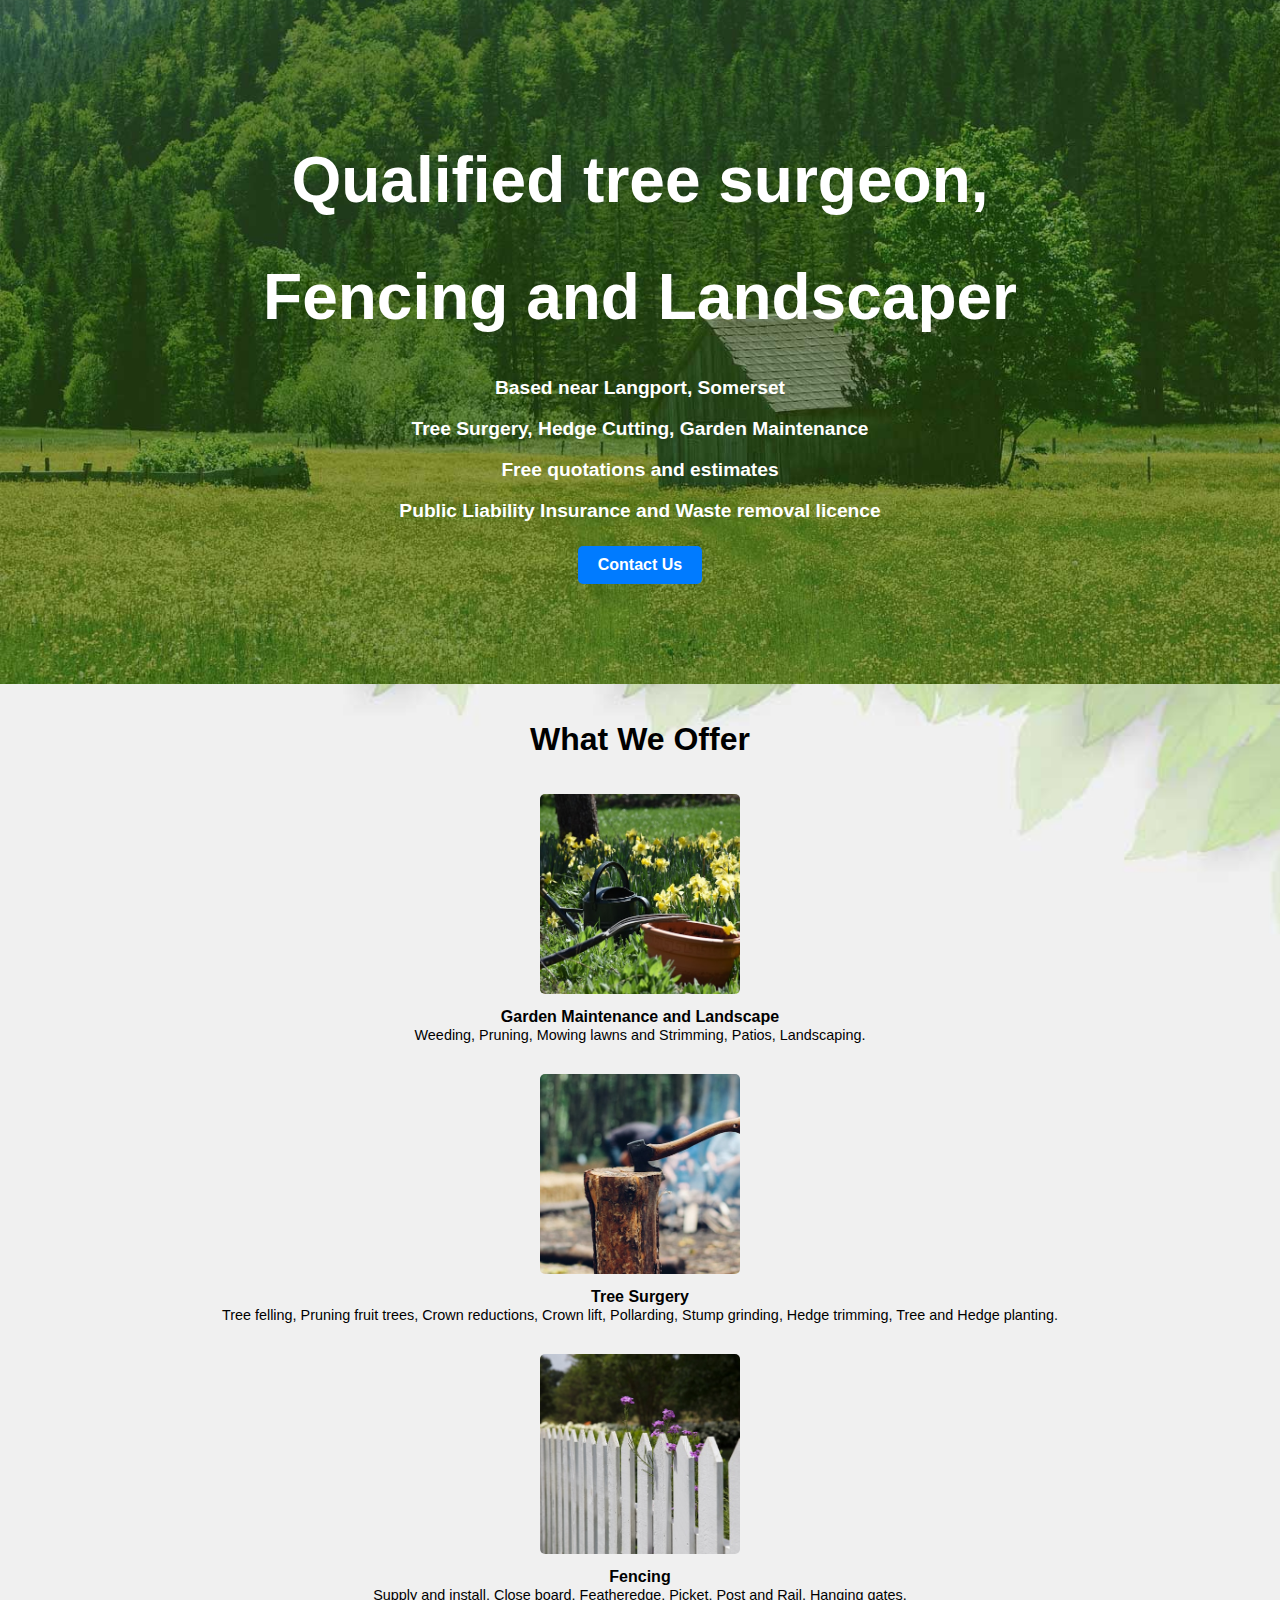
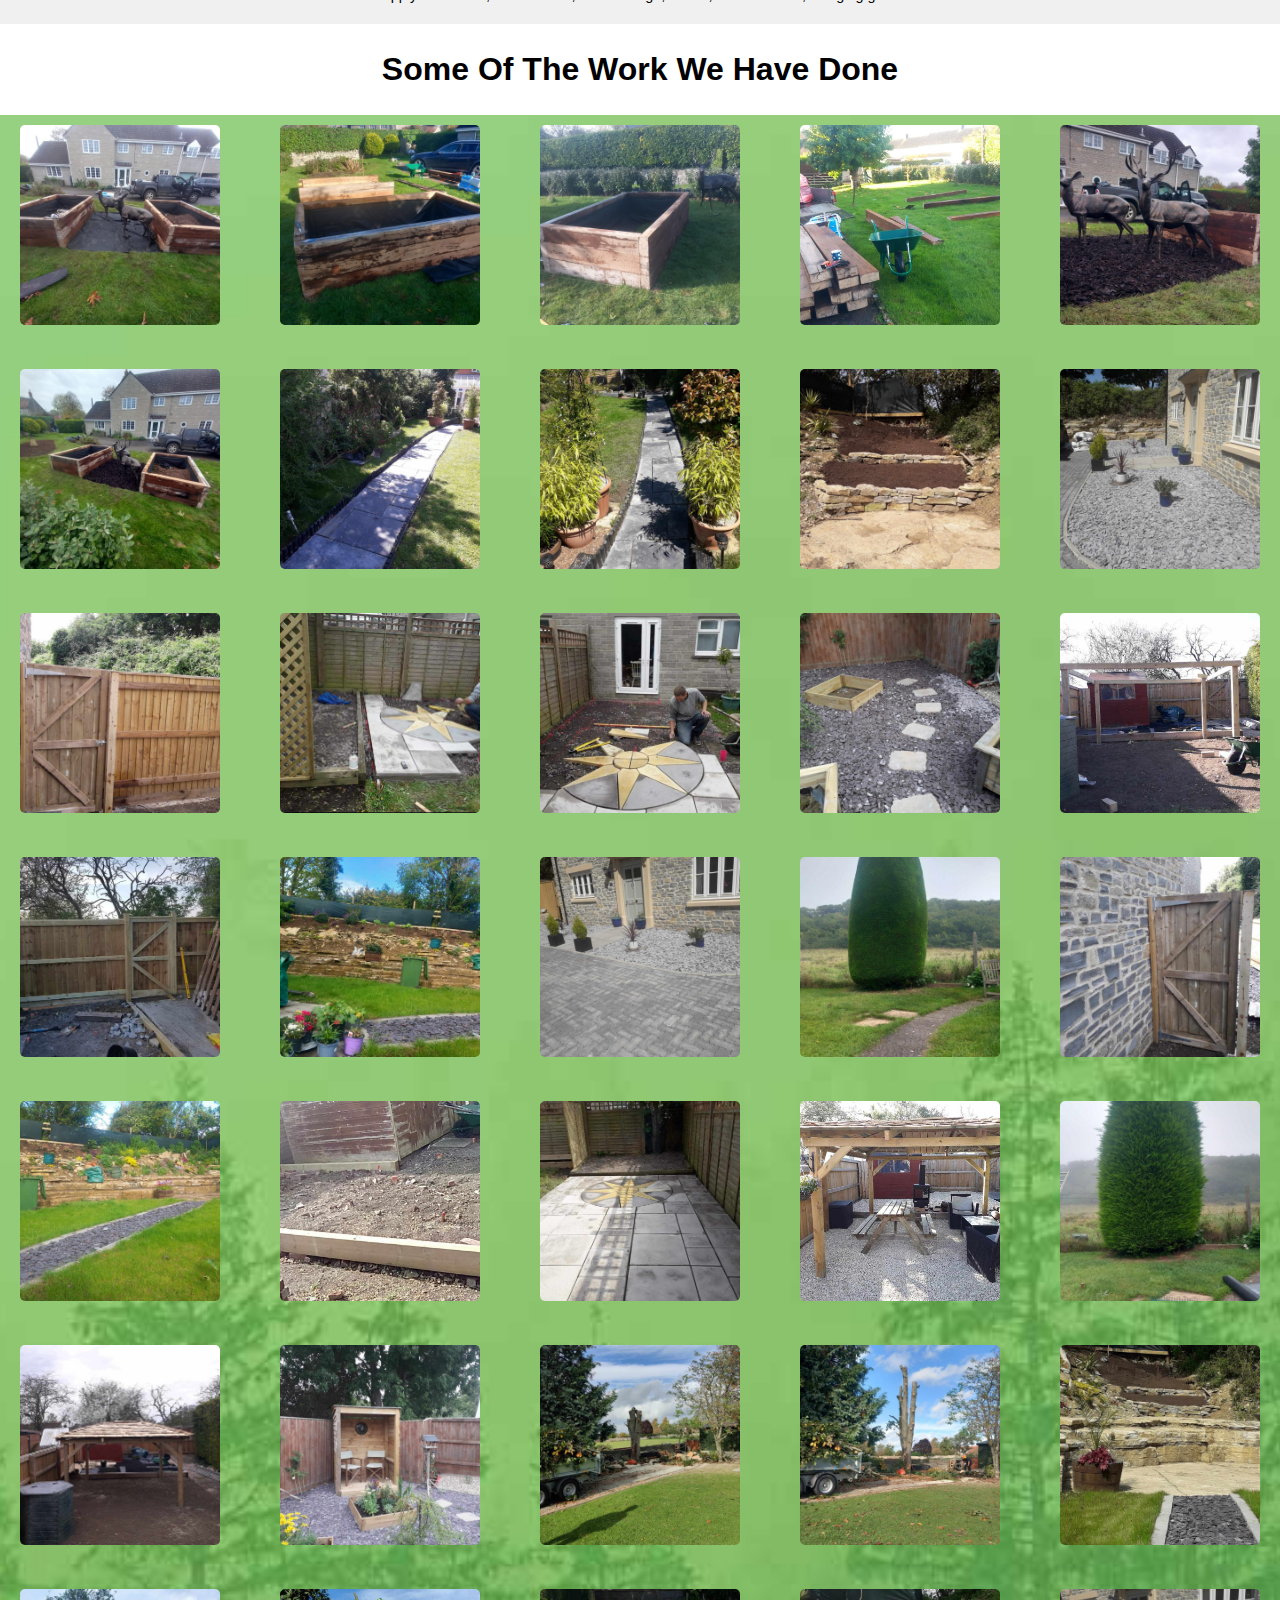
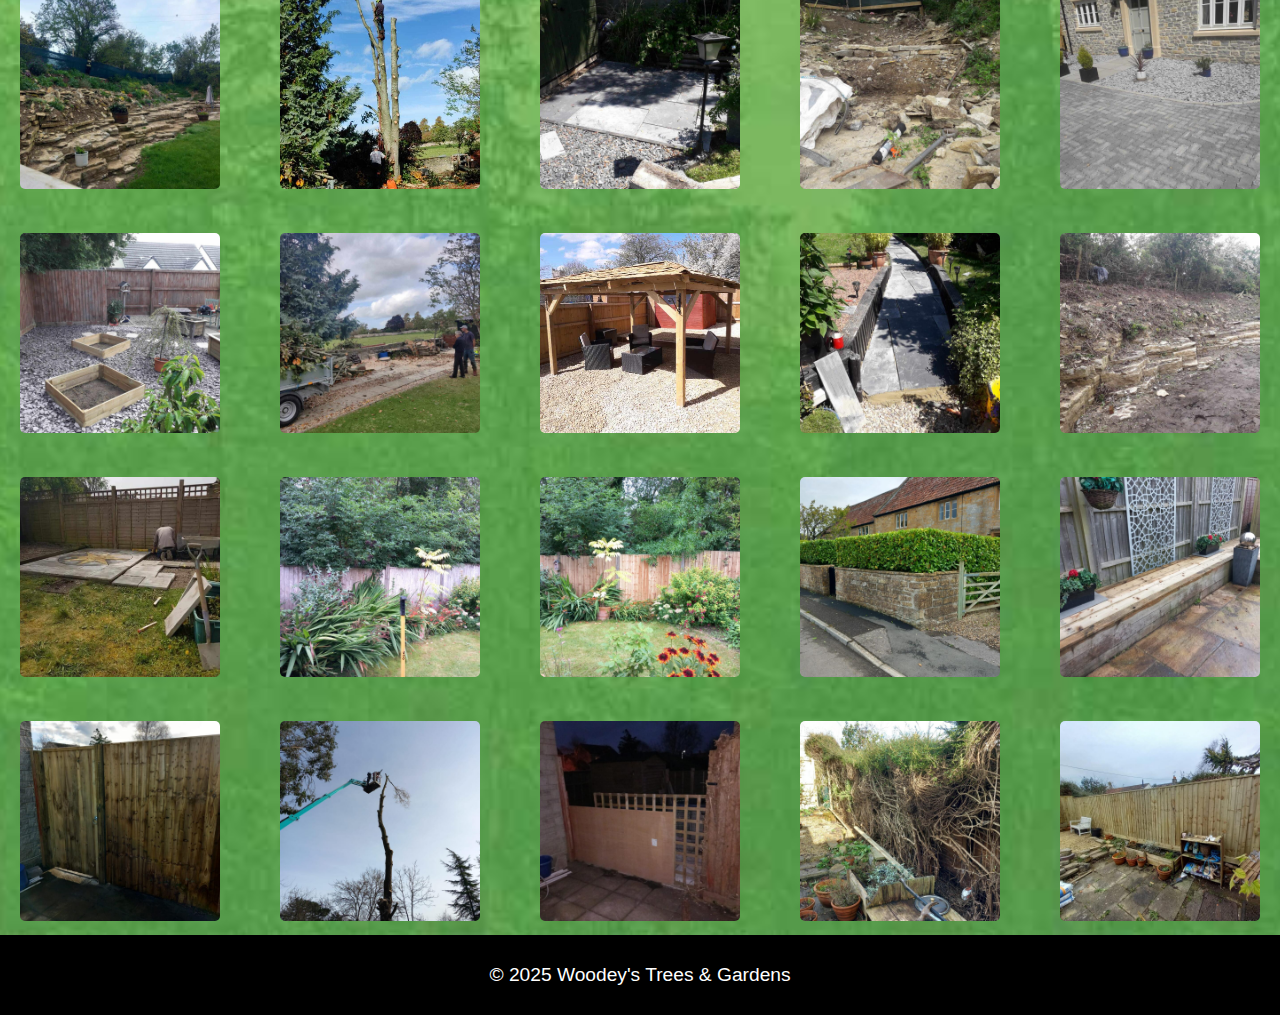
<file: index.html>
<!DOCTYPE html>
<html lang="en">
<head>
  <meta charset="UTF-8">
  <meta name="viewport" content="width=device-width, initial-scale=1.0">
  <title>Woodey's Trees & Gardens</title>
  <link rel="stylesheet" href="styles.css">
</head>
<body>
  <header>
    <h1>Qualified tree surgeon,</h1> 
    <h1>Fencing and Landscaper</h1>
    <nav>
      <ul>
        <p>Based near Langport, Somerset</p>
        <p>Tree Surgery, Hedge Cutting, Garden Maintenance</p>
        <p>Free quotations and estimates</p>
        <p>Public Liability Insurance and Waste removal licence</p>
      </ul>
    </nav>
  <!-- Contact Us Button -->
  <a href="contact-us.html" class="contact-button">Contact Us</a>
    </header>

<main>
    <section id="about">
      <h2>What We Offer</h2>
      <div class="aboutpictures">
        <figure>
          <img src="images/Garden Maintenance.jpg">
          <figcaption>Garden Maintenance and Landscape</figcaption>
          <p2>Weeding, Pruning, Mowing lawns and Strimming, Patios, Landscaping.</p2>
        </figure>
        <figure>
          <img src="images/Tree.jpg">
          <figcaption>Tree Surgery</figcaption>
          <p2>Tree felling, Pruning fruit trees, Crown reductions, Crown lift, Pollarding, Stump grinding, Hedge trimming, Tree and Hedge planting.</p2>
        </figure>
        <figure>
          <img src="images/fence.jpg">
          <figcaption>Fencing</figcaption>
        <p2>Supply and install, Close board, Featheredge, Picket, Post and Rail, Hanging gates.</p2>
        </figure>
      </div>
    </section>
  </main>

<portfolio>
    <section id="portfolio">
      <h2>Some Of The Work We Have Done</h2>
      <div class="gallery">
        <figure><img src="images/Planter.jpg"></figure>
        <figure><img src="images/Planter2.jpeg"></figure>
        <figure><img src="images/Planter3.jpeg"></figure>
        <figure><img src="images/Planter4.jpeg"></figure>
        <figure><img src="images/Deer.jpeg"></figure>
        <figure><img src="images/Deer3.jpg"></figure>
        <figure><img src="images/Path.jpg"></figure>
        <figure><img src="images/Path2.jpg"></figure>
        <figure><img src="images/Photo1.jpg"></figure>
        <figure><img src="images/Photo2.jpg"></figure>
        <figure><img src="images/Photo3.jpg"></figure>
        <figure><img src="images/Photo4.jpg"></figure>
        <figure><img src="images/Photo5.jpg"></figure>
        <figure><img src="images/Photo6.jpg"></figure>
        <figure><img src="images/Photo7.jpg"></figure>
        <figure><img src="images/Photo8.jpg"></figure>
        <figure><img src="images/Photo9.jpg"></figure>
        <figure><img src="images/Photo10.jpg"></figure>
        <figure><img src="images/Photo11.jpg"></figure>
        <figure><img src="images/Photo12.jpg"></figure>
        <figure><img src="images/Photo13.jpg"></figure>
        <figure><img src="images/Photo14.jpg"></figure>
        <figure><img src="images/Photo15.jpg"></figure>
        <figure><img src="images/Photo16.jpg"></figure>
        <figure><img src="images/Photo17.jpg"></figure>
        <figure><img src="images/Photo18.jpg"></figure>
        <figure><img src="images/Photo19.jpg"></figure>
        <figure><img src="images/Photo20.jpg"></figure>
        <figure><img src="images/Photo21.jpg"></figure>
        <figure><img src="images/Photo22.jpg"></figure>
        <figure><img src="images/Photo23.jpg"></figure>
        <figure><img src="images/Photo24.jpg"></figure>
        <figure><img src="images/Photo25.jpg"></figure>
        <figure><img src="images/Photo26.jpg"></figure>
        <figure><img src="images/Photo27.jpg"></figure>
        <figure><img src="images/Photo28.jpg"></figure>
        <figure><img src="images/Photo29.jpg"></figure>
        <figure><img src="images/Photo30.jpg"></figure>
        <figure><img src="images/Photo31.jpg"></figure>
        <figure><img src="images/Photo32.jpg"></figure>
        <figure><img src="images/Photo33.jpg"></figure>
        <figure><img src="images/Photo34.jpg"></figure>
        <figure><img src="images/Photo35.jpg"></figure>
        <figure><img src="images/Photo36.jpg"></figure>
        <figure><img src="images/Photo37.jpg"></figure>
        <figure><img src="images/Photo38.jpg"></figure>
        <figure><img src="images/Photo39.jpg"></figure>
        <figure><img src="images/Photo40.jpg"></figure>
        <figure><img src="images/Photo41.jpg"></figure>
        <figure><img src="images/Photo42.jpg"></figure>
      </div>
    </section>
</portfolio>


  <footer>
    <p>&copy; 2025 Woodey's Trees & Gardens</p>
  </footer>
</body>
</html>
</file>
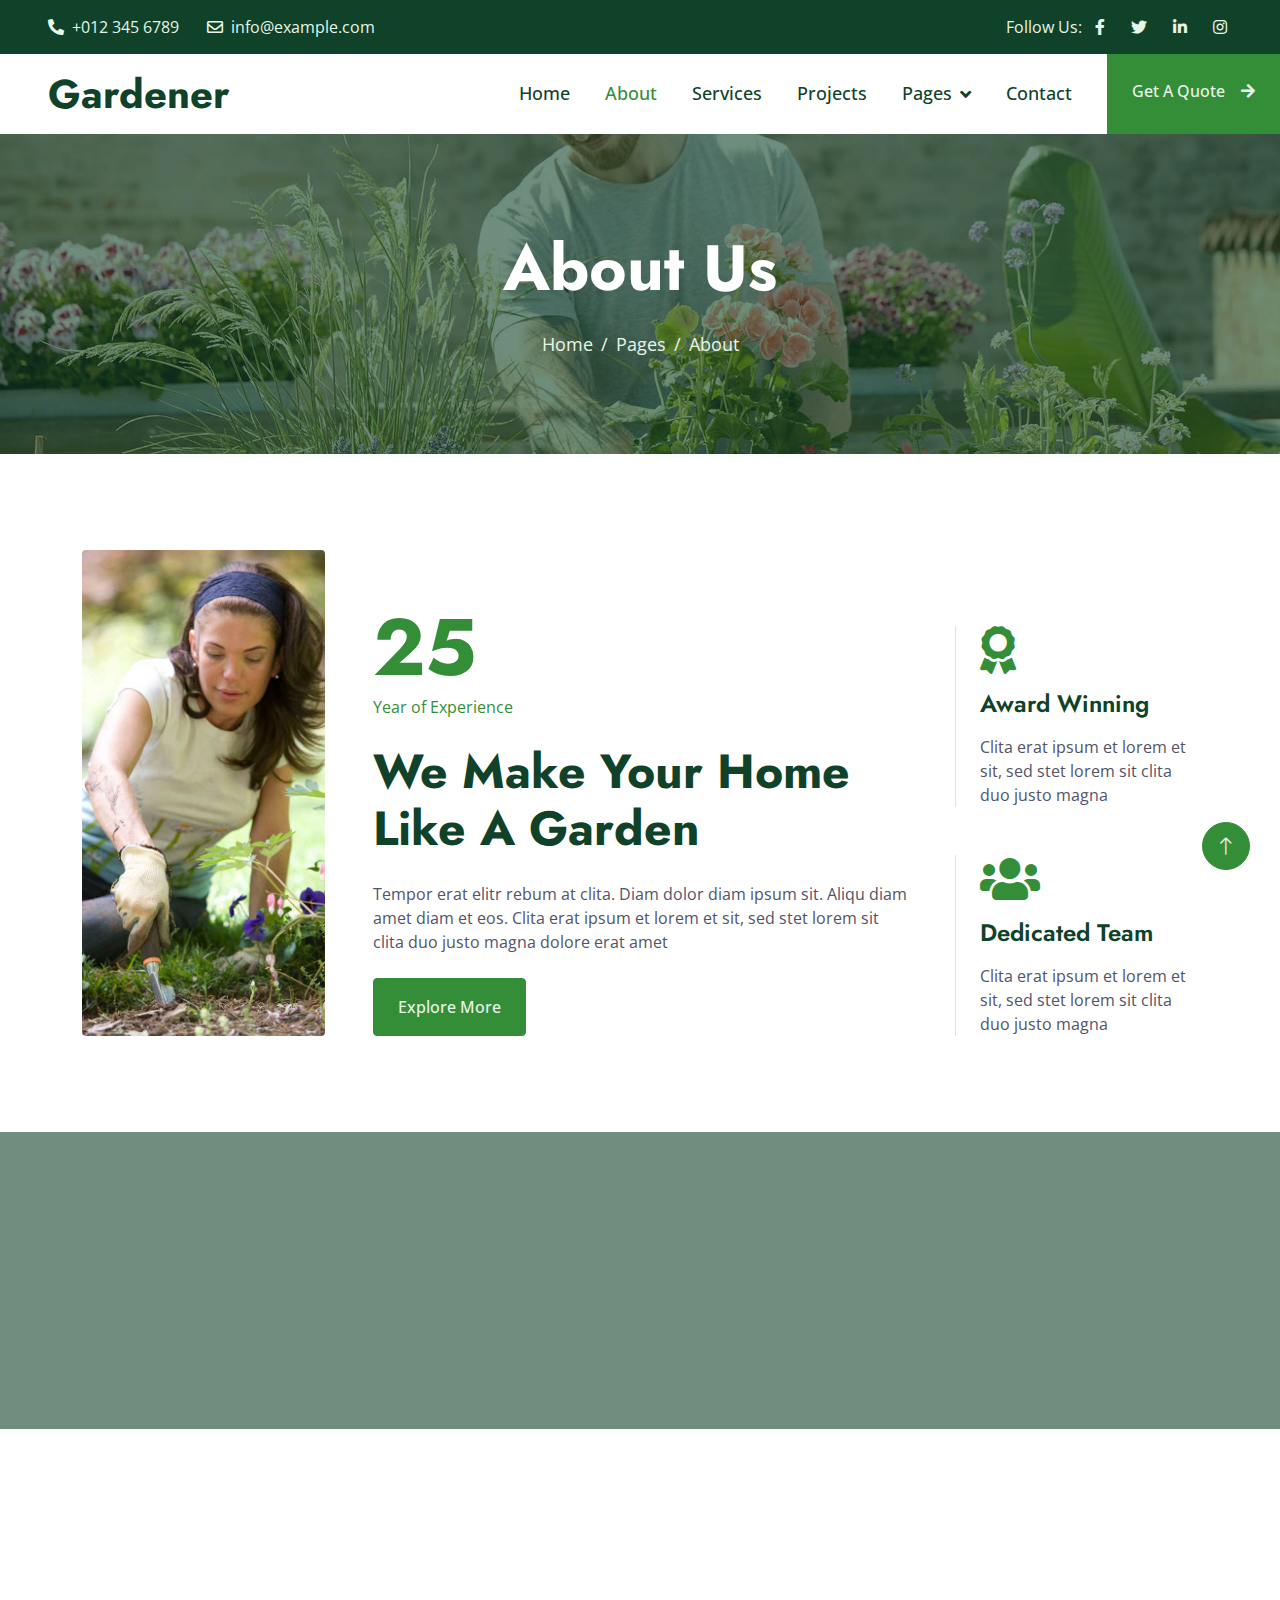
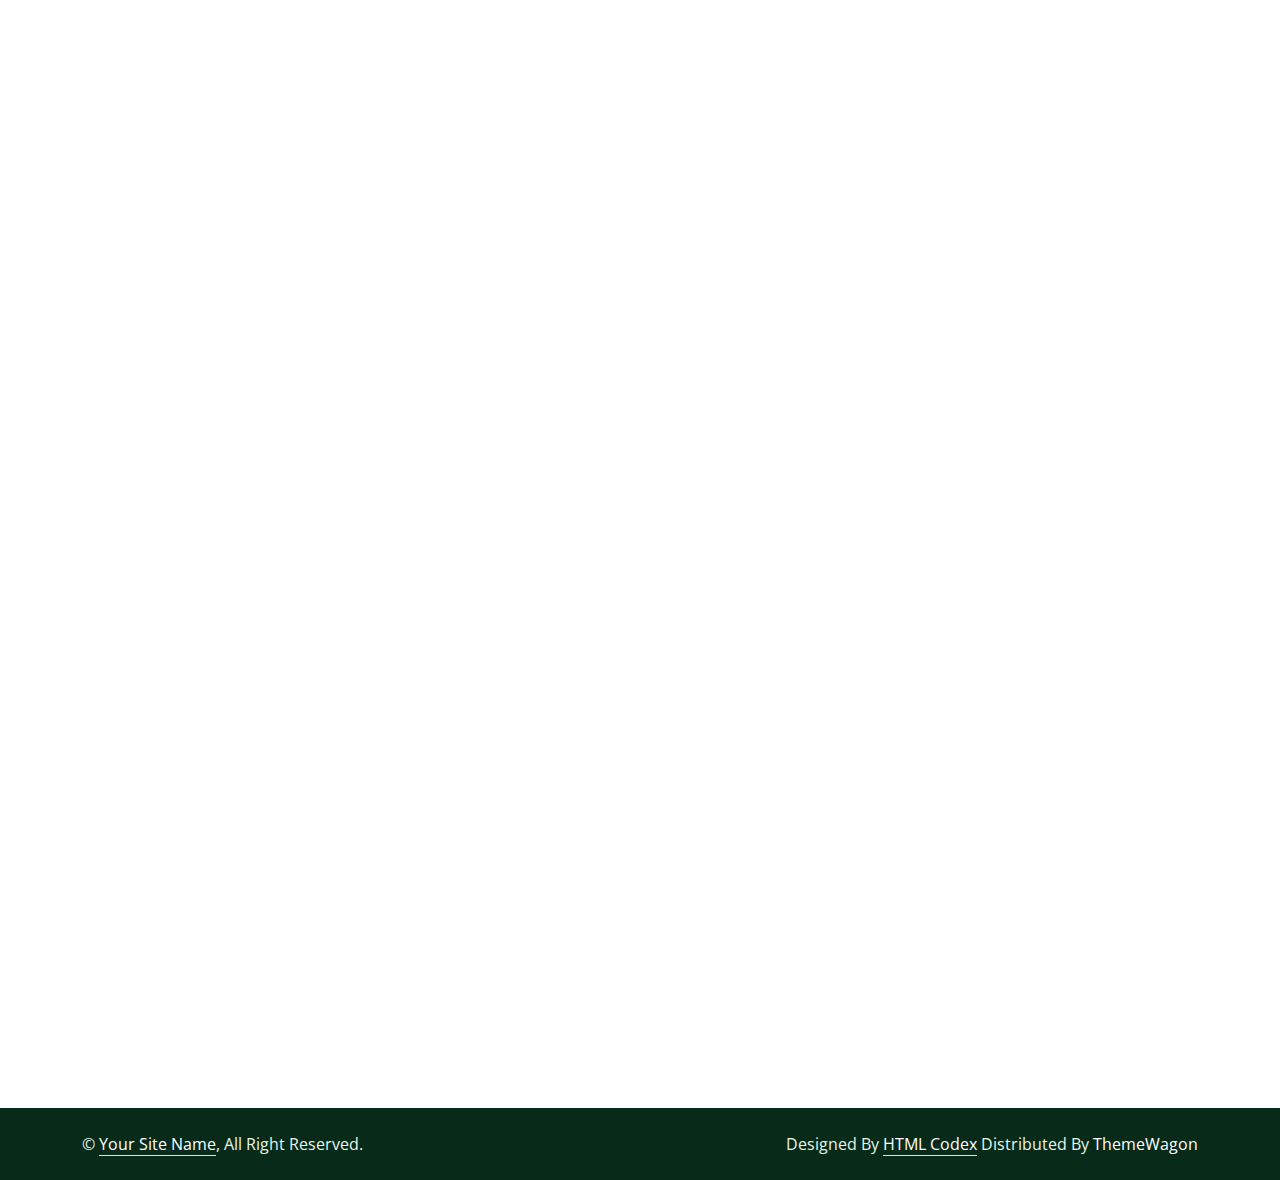
<file: about.html>
<!DOCTYPE html>
<html lang="en">

<head>
    <meta charset="utf-8">
    <title>Gardener - Gardening Website Template</title>
    <meta content="width=device-width, initial-scale=1.0" name="viewport">
    <meta content="" name="keywords">
    <meta content="" name="description">

    <!-- Favicon -->
    <link href="img/favicon.ico" rel="icon">

    <!-- Google Web Fonts -->
    <link rel="preconnect" href="https://fonts.googleapis.com">
    <link rel="preconnect" href="https://fonts.gstatic.com" crossorigin>
    <link href="https://fonts.googleapis.com/css2?family=Jost:wght@500;600;700&family=Open+Sans:wght@400;500&display=swap" rel="stylesheet">  

    <!-- Icon Font Stylesheet -->
    <link href="https://cdnjs.cloudflare.com/ajax/libs/font-awesome/5.10.0/css/all.min.css" rel="stylesheet">
    <link href="https://cdn.jsdelivr.net/npm/bootstrap-icons@1.4.1/font/bootstrap-icons.css" rel="stylesheet">

    <!-- Libraries Stylesheet -->
    <link href="lib/animate/animate.min.css" rel="stylesheet">
    <link href="lib/owlcarousel/assets/owl.carousel.min.css" rel="stylesheet">
    <link href="lib/lightbox/css/lightbox.min.css" rel="stylesheet">

    <!-- Customized Bootstrap Stylesheet -->
    <link href="css/bootstrap.min.css" rel="stylesheet">

    <!-- Template Stylesheet -->
    <link href="css/style.css" rel="stylesheet">
</head>

<body>
    <!-- Spinner Start -->
    <div id="spinner" class="show bg-white position-fixed translate-middle w-100 vh-100 top-50 start-50 d-flex align-items-center justify-content-center">
        <div class="spinner-border text-primary" role="status" style="width: 3rem; height: 3rem;"></div>
    </div>
    <!-- Spinner End -->


    <!-- Topbar Start -->
    <div class="container-fluid bg-dark text-light px-0 py-2">
        <div class="row gx-0 d-none d-lg-flex">
            <div class="col-lg-7 px-5 text-start">
                <div class="h-100 d-inline-flex align-items-center me-4">
                    <span class="fa fa-phone-alt me-2"></span>
                    <span>+012 345 6789</span>
                </div>
                <div class="h-100 d-inline-flex align-items-center">
                    <span class="far fa-envelope me-2"></span>
                    <span>info@example.com</span>
                </div>
            </div>
            <div class="col-lg-5 px-5 text-end">
                <div class="h-100 d-inline-flex align-items-center mx-n2">
                    <span>Follow Us:</span>
                    <a class="btn btn-link text-light" href=""><i class="fab fa-facebook-f"></i></a>
                    <a class="btn btn-link text-light" href=""><i class="fab fa-twitter"></i></a>
                    <a class="btn btn-link text-light" href=""><i class="fab fa-linkedin-in"></i></a>
                    <a class="btn btn-link text-light" href=""><i class="fab fa-instagram"></i></a>
                </div>
            </div>
        </div>
    </div>
    <!-- Topbar End -->


    <!-- Navbar Start -->
    <nav class="navbar navbar-expand-lg bg-white navbar-light sticky-top p-0">
        <a href="index.html" class="navbar-brand d-flex align-items-center px-4 px-lg-5">
            <h1 class="m-0">Gardener</h1>
        </a>
        <button type="button" class="navbar-toggler me-4" data-bs-toggle="collapse" data-bs-target="#navbarCollapse">
            <span class="navbar-toggler-icon"></span>
        </button>
        <div class="collapse navbar-collapse" id="navbarCollapse">
            <div class="navbar-nav ms-auto p-4 p-lg-0">
                <a href="index.html" class="nav-item nav-link">Home</a>
                <a href="about.html" class="nav-item nav-link active">About</a>
                <a href="service.html" class="nav-item nav-link">Services</a>
                <a href="project.html" class="nav-item nav-link">Projects</a>
                <div class="nav-item dropdown">
                    <a href="#" class="nav-link dropdown-toggle" data-bs-toggle="dropdown">Pages</a>
                    <div class="dropdown-menu bg-light m-0">
                        <a href="feature.html" class="dropdown-item">Features</a>
                        <a href="quote.html" class="dropdown-item">Free Quote</a>
                        <a href="team.html" class="dropdown-item">Our Team</a>
                        <a href="testimonial.html" class="dropdown-item">Testimonial</a>
                        <a href="404.html" class="dropdown-item">404 Page</a>
                    </div>
                </div>
                <a href="contact.html" class="nav-item nav-link">Contact</a>
            </div>
            <a href="" class="btn btn-primary py-4 px-lg-4 rounded-0 d-none d-lg-block">Get A Quote<i class="fa fa-arrow-right ms-3"></i></a>
        </div>
    </nav>
    <!-- Navbar End -->


    <!-- Page Header Start -->
    <div class="container-fluid page-header py-5 mb-5 wow fadeIn" data-wow-delay="0.1s">
        <div class="container text-center py-5">
            <h1 class="display-3 text-white mb-4 animated slideInDown">About Us</h1>
            <nav aria-label="breadcrumb animated slideInDown">
                <ol class="breadcrumb justify-content-center mb-0">
                    <li class="breadcrumb-item"><a href="#">Home</a></li>
                    <li class="breadcrumb-item"><a href="#">Pages</a></li>
                    <li class="breadcrumb-item active" aria-current="page">About</li>
                </ol>
            </nav>
        </div>
    </div>
    <!-- Page Header End -->


    <!-- About Start -->
    <div class="container-xxl py-5">
        <div class="container">
            <div class="row g-5 align-items-end">
                <div class="col-lg-3 col-md-5 wow fadeInUp" data-wow-delay="0.1s">
                    <img class="img-fluid rounded" data-wow-delay="0.1s" src="img/about.jpg">
                </div>
                <div class="col-lg-6 col-md-7 wow fadeInUp" data-wow-delay="0.3s">
                    <h1 class="display-1 text-primary mb-0">25</h1>
                    <p class="text-primary mb-4">Year of Experience</p>
                    <h1 class="display-5 mb-4">We Make Your Home Like A Garden</h1>
                    <p class="mb-4">Tempor erat elitr rebum at clita. Diam dolor diam ipsum sit. Aliqu diam amet diam et eos. Clita erat ipsum et lorem et sit, sed stet lorem sit clita duo justo magna dolore erat amet</p>
                    <a class="btn btn-primary py-3 px-4" href="">Explore More</a>
                </div>
                <div class="col-lg-3 col-md-12 wow fadeInUp" data-wow-delay="0.5s">
                    <div class="row g-5">
                        <div class="col-12 col-sm-6 col-lg-12">
                            <div class="border-start ps-4">
                                <i class="fa fa-award fa-3x text-primary mb-3"></i>
                                <h4 class="mb-3">Award Winning</h4>
                                <span>Clita erat ipsum et lorem et sit, sed stet lorem sit clita duo justo magna</span>
                            </div>
                        </div>
                        <div class="col-12 col-sm-6 col-lg-12">
                            <div class="border-start ps-4">
                                <i class="fa fa-users fa-3x text-primary mb-3"></i>
                                <h4 class="mb-3">Dedicated Team</h4>
                                <span>Clita erat ipsum et lorem et sit, sed stet lorem sit clita duo justo magna</span>
                            </div>
                        </div>
                    </div>
                </div>
            </div>
        </div>
    </div>
    <!-- About End -->


    <!-- Facts Start -->
    <div class="container-fluid facts my-5 py-5" data-parallax="scroll" data-image-src="img/carousel-1.jpg">
        <div class="container py-5">
            <div class="row g-5">
                <div class="col-sm-6 col-lg-3 text-center wow fadeIn" data-wow-delay="0.1s">
                    <h1 class="display-4 text-white" data-toggle="counter-up">1234</h1>
                    <span class="fs-5 fw-semi-bold text-light">Happy Clients</span>
                </div>
                <div class="col-sm-6 col-lg-3 text-center wow fadeIn" data-wow-delay="0.3s">
                    <h1 class="display-4 text-white" data-toggle="counter-up">1234</h1>
                    <span class="fs-5 fw-semi-bold text-light">Garden Complated</span>
                </div>
                <div class="col-sm-6 col-lg-3 text-center wow fadeIn" data-wow-delay="0.5s">
                    <h1 class="display-4 text-white" data-toggle="counter-up">1234</h1>
                    <span class="fs-5 fw-semi-bold text-light">Dedicated Staff</span>
                </div>
                <div class="col-sm-6 col-lg-3 text-center wow fadeIn" data-wow-delay="0.7s">
                    <h1 class="display-4 text-white" data-toggle="counter-up">1234</h1>
                    <span class="fs-5 fw-semi-bold text-light">Awards Achieved</span>
                </div>
            </div>
        </div>
    </div>
    <!-- Facts End -->


    <!-- Team Start -->
    <div class="container-xxl py-5">
        <div class="container">
            <div class="text-center mx-auto wow fadeInUp" data-wow-delay="0.1s" style="max-width: 500px;">
                <p class="fs-5 fw-bold text-primary">Our Team</p>
                <h1 class="display-5 mb-5">Dedicated & Experienced Team Members</h1>
            </div>
            <div class="row g-4">
                <div class="col-lg-4 col-md-6 wow fadeInUp" data-wow-delay="0.1s">
                    <div class="team-item rounded">
                        <img class="img-fluid" src="img/team-1.jpg" alt="">
                        <div class="team-text">
                            <h4 class="mb-0">Doris Jordan</h4>
                            <p class="text-primary">Landscape Designer</p>
                            <div class="team-social d-flex">
                                <a class="btn btn-square rounded-circle me-2" href=""><i class="fab fa-facebook-f"></i></a>
                                <a class="btn btn-square rounded-circle me-2" href=""><i class="fab fa-twitter"></i></a>
                                <a class="btn btn-square rounded-circle me-2" href=""><i class="fab fa-instagram"></i></a>
                            </div>
                        </div>
                    </div>
                </div>
                <div class="col-lg-4 col-md-6 wow fadeInUp" data-wow-delay="0.3s">
                    <div class="team-item rounded">
                        <img class="img-fluid" src="img/team-2.jpg" alt="">
                        <div class="team-text">
                            <h4 class="mb-0">Johnny Ramirez</h4>
                            <p class="text-primary">Garden Designer</p>
                            <div class="team-social d-flex">
                                <a class="btn btn-square rounded-circle me-2" href=""><i class="fab fa-facebook-f"></i></a>
                                <a class="btn btn-square rounded-circle me-2" href=""><i class="fab fa-twitter"></i></a>
                                <a class="btn btn-square rounded-circle me-2" href=""><i class="fab fa-instagram"></i></a>
                            </div>
                        </div>
                    </div>
                </div>
                <div class="col-lg-4 col-md-6 wow fadeInUp" data-wow-delay="0.5s">
                    <div class="team-item rounded">
                        <img class="img-fluid" src="img/team-3.jpg" alt="">
                        <div class="team-text">
                            <h4 class="mb-0">Diana Wagner</h4>
                            <p class="text-primary">Senior Gardener</p>
                            <div class="team-social d-flex">
                                <a class="btn btn-square rounded-circle me-2" href=""><i class="fab fa-facebook-f"></i></a>
                                <a class="btn btn-square rounded-circle me-2" href=""><i class="fab fa-twitter"></i></a>
                                <a class="btn btn-square rounded-circle me-2" href=""><i class="fab fa-instagram"></i></a>
                            </div>
                        </div>
                    </div>
                </div>
            </div>
        </div>
    </div>
    <!-- Team End -->


    <!-- Footer Start -->
    <div class="container-fluid bg-dark text-light footer mt-5 py-5 wow fadeIn" data-wow-delay="0.1s">
        <div class="container py-5">
            <div class="row g-5">
                <div class="col-lg-3 col-md-6">
                    <h4 class="text-white mb-4">Our Office</h4>
                    <p class="mb-2"><i class="fa fa-map-marker-alt me-3"></i>123 Street, New York, USA</p>
                    <p class="mb-2"><i class="fa fa-phone-alt me-3"></i>+012 345 67890</p>
                    <p class="mb-2"><i class="fa fa-envelope me-3"></i>info@example.com</p>
                    <div class="d-flex pt-2">
                        <a class="btn btn-square btn-outline-light rounded-circle me-2" href=""><i class="fab fa-twitter"></i></a>
                        <a class="btn btn-square btn-outline-light rounded-circle me-2" href=""><i class="fab fa-facebook-f"></i></a>
                        <a class="btn btn-square btn-outline-light rounded-circle me-2" href=""><i class="fab fa-youtube"></i></a>
                        <a class="btn btn-square btn-outline-light rounded-circle me-2" href=""><i class="fab fa-linkedin-in"></i></a>
                    </div>
                </div>
                <div class="col-lg-3 col-md-6">
                    <h4 class="text-white mb-4">Services</h4>
                    <a class="btn btn-link" href="">Landscaping</a>
                    <a class="btn btn-link" href="">Pruning plants</a>
                    <a class="btn btn-link" href="">Urban Gardening</a>
                    <a class="btn btn-link" href="">Garden Maintenance</a>
                    <a class="btn btn-link" href="">Green Technology</a>
                </div>
                <div class="col-lg-3 col-md-6">
                    <h4 class="text-white mb-4">Quick Links</h4>
                    <a class="btn btn-link" href="">About Us</a>
                    <a class="btn btn-link" href="">Contact Us</a>
                    <a class="btn btn-link" href="">Our Services</a>
                    <a class="btn btn-link" href="">Terms & Condition</a>
                    <a class="btn btn-link" href="">Support</a>
                </div>
                <div class="col-lg-3 col-md-6">
                    <h4 class="text-white mb-4">Newsletter</h4>
                    <p>Dolor amet sit justo amet elitr clita ipsum elitr est.</p>
                    <div class="position-relative w-100">
                        <input class="form-control bg-light border-light w-100 py-3 ps-4 pe-5" type="text" placeholder="Your email">
                        <button type="button" class="btn btn-primary py-2 position-absolute top-0 end-0 mt-2 me-2">SignUp</button>
                    </div>
                </div>
            </div>
        </div>
    </div>
    <!-- Footer End -->


    <!-- Copyright Start -->
    <div class="container-fluid copyright py-4">
        <div class="container">
            <div class="row">
                <div class="col-md-6 text-center text-md-start mb-3 mb-md-0">
                    &copy; <a class="border-bottom" href="#">Your Site Name</a>, All Right Reserved.
                </div>
                <div class="col-md-6 text-center text-md-end">
                    <!--/*** This template is free as long as you keep the footer author’s credit link/attribution link/backlink. If you'd like to use the template without the footer author’s credit link/attribution link/backlink, you can purchase the Credit Removal License from "https://htmlcodex.com/credit-removal". Thank you for your support. ***/-->
                    Designed By <a class="border-bottom" href="https://htmlcodex.com">HTML Codex</a> Distributed By <a href="https://themewagon.com">ThemeWagon</a>
                </div>
            </div>
        </div>
    </div>
    <!-- Copyright End -->


    <!-- Back to Top -->
    <a href="#" class="btn btn-lg btn-primary btn-lg-square rounded-circle back-to-top"><i class="bi bi-arrow-up"></i></a>


    <!-- JavaScript Libraries -->
    <script src="https://code.jquery.com/jquery-3.4.1.min.js"></script>
    <script src="https://cdn.jsdelivr.net/npm/bootstrap@5.0.0/dist/js/bootstrap.bundle.min.js"></script>
    <script src="lib/wow/wow.min.js"></script>
    <script src="lib/easing/easing.min.js"></script>
    <script src="lib/waypoints/waypoints.min.js"></script>
    <script src="lib/owlcarousel/owl.carousel.min.js"></script>
    <script src="lib/counterup/counterup.min.js"></script>
    <script src="lib/parallax/parallax.min.js"></script>
    <script src="lib/isotope/isotope.pkgd.min.js"></script>
    <script src="lib/lightbox/js/lightbox.min.js"></script>

    <!-- Template Javascript -->
    <script src="js/main.js"></script>
</body>

</html>
</file>
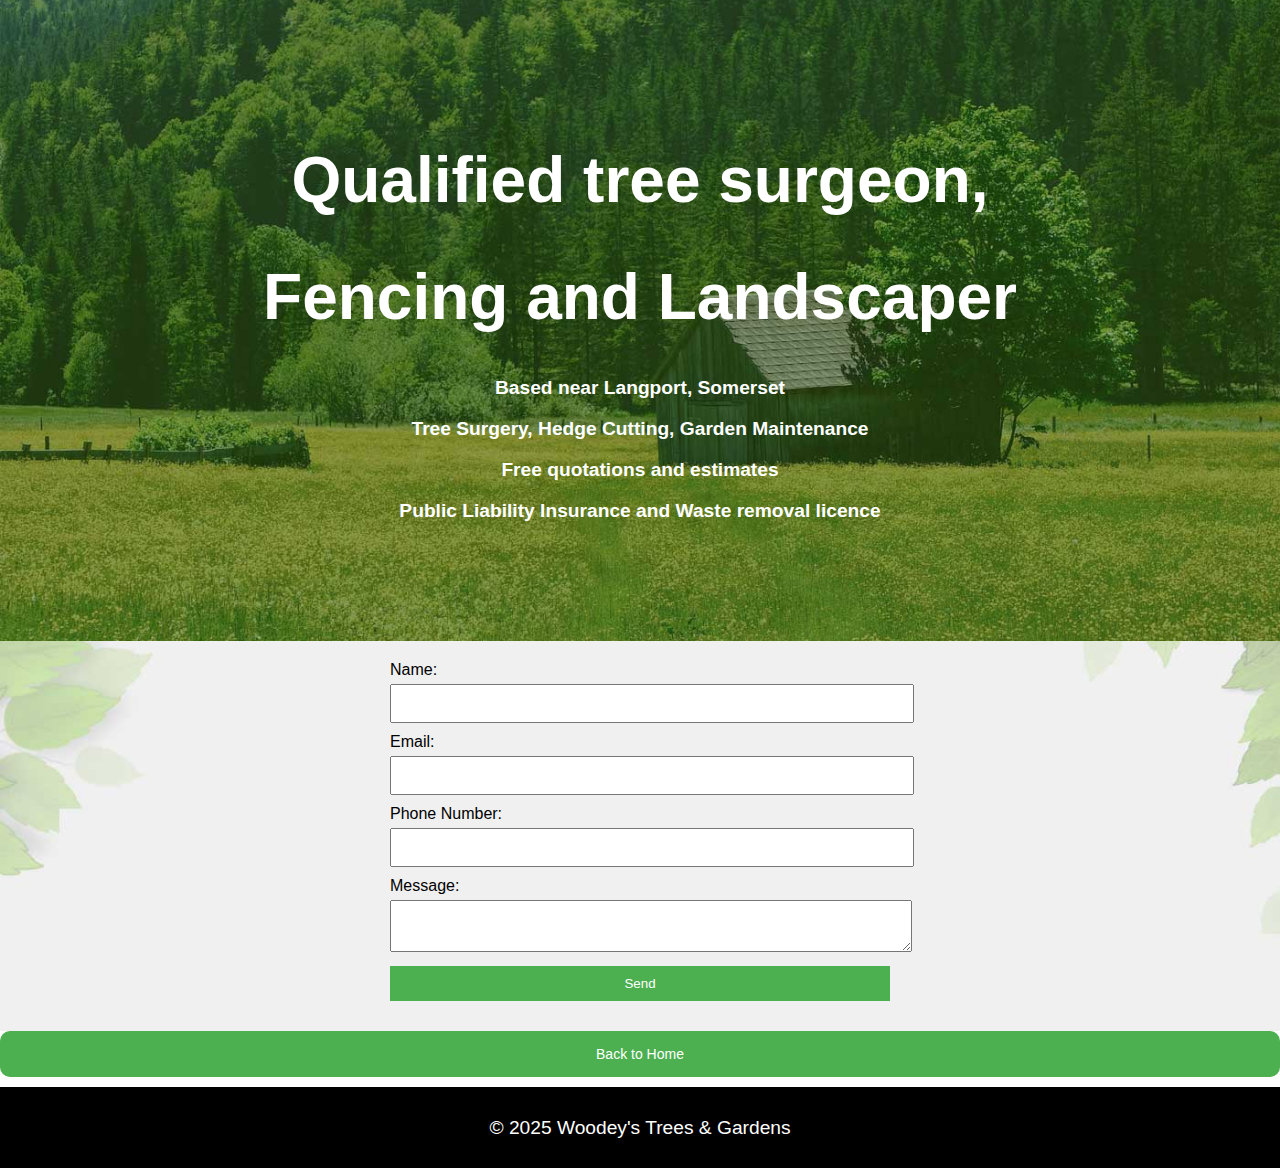
<file: contact-us.html>
<!DOCTYPE html>
<html lang="en">
<head>
  <meta charset="UTF-8">
  <meta name="viewport" content="width=device-width, initial-scale=1.0">
  <title>Woodey's Trees & Gardens</title>
  <link rel="stylesheet" href="styles.css">
  <script src="https://challenges.cloudflare.com/turnstile/v0/api.js" async defer></script>
</head>
<body>
  <header>
    <h1>Qualified tree surgeon,</h1> 
    <h1>Fencing and Landscaper</h1>
    <nav>
      <ul>
        <p>Based near Langport, Somerset</p>
        <p>Tree Surgery, Hedge Cutting, Garden Maintenance</p>
        <p>Free quotations and estimates</p>
        <p>Public Liability Insurance and Waste removal licence</p>
      </ul>
    </nav>
    </header>

<main>
  <!-- Contact Form -->
  <form id="contact-form">
    <label for="name">Name:</label>
    <input type="text" id="name" name="name" required>

    <label for="email">Email:</label>
    <input type="email" id="email" name="email" required>

    <label for="phone">Phone Number:</label>
    <input type="tel" id="phone" name="phone" required>

    <label for="message">Message:</label>
    <textarea id="message" name="message" required></textarea>
 <!-- Turnstile Widget -->
 <div class="cf-turnstile" 
 data-sitekey="0x4AAAAAAAxnM9VBhD3oDExh" data-theme="light"></div>
    <button type="submit">Send</button>
  </form>
  
  <!-- Embedded JavaScript -->
  <script>
    document.querySelector("#contact-form").addEventListener("submit", async (event) => {
      event.preventDefault(); // Prevent default form submission behavior

      const form = event.target; // Get the form element
      const formData = new FormData(form); // Create a FormData object from the form
      // Add Turnstile token to form data
      const turnstileToken = form.querySelector('[name="cf-turnstile-response"]').value;
      formData.append("cf-turnstile-response", turnstileToken);
      // Convert FormData to application/x-www-form-urlencoded format
      const urlEncodedData = new URLSearchParams(formData).toString();

      try {
        const response = await fetch("/api/send-email", {
          method: "POST",
          headers: {
            "Content-Type": "application/x-www-form-urlencoded", // Set the correct content type
          },
          body: urlEncodedData, // Send the encoded data
        });

        if (response.ok) {
      const result = await response.json();
      alert(result.message); // Inform the user of success

      // Redirect to another page after successful submission
      window.location.href = "/index.html"; // Replace with your desired URL
    } else {
      const error = await response.json();
      alert(`Error: ${error.message}`); // Handle errors
    }
  } catch (err) {
    console.error("Error submitting the form:", err);
    alert("An error occurred while submitting the form.");
  }
});
  </script>
  </main>

  <button onclick="goToHome()" id="backToHomeBtn">Back to Home</button>
  <script src="scripts/backtohome.js"></script>

  <footer>
    <p>&copy; 2025 Woodey's Trees & Gardens</p>
  </footer>
</body>
</html>
</file>
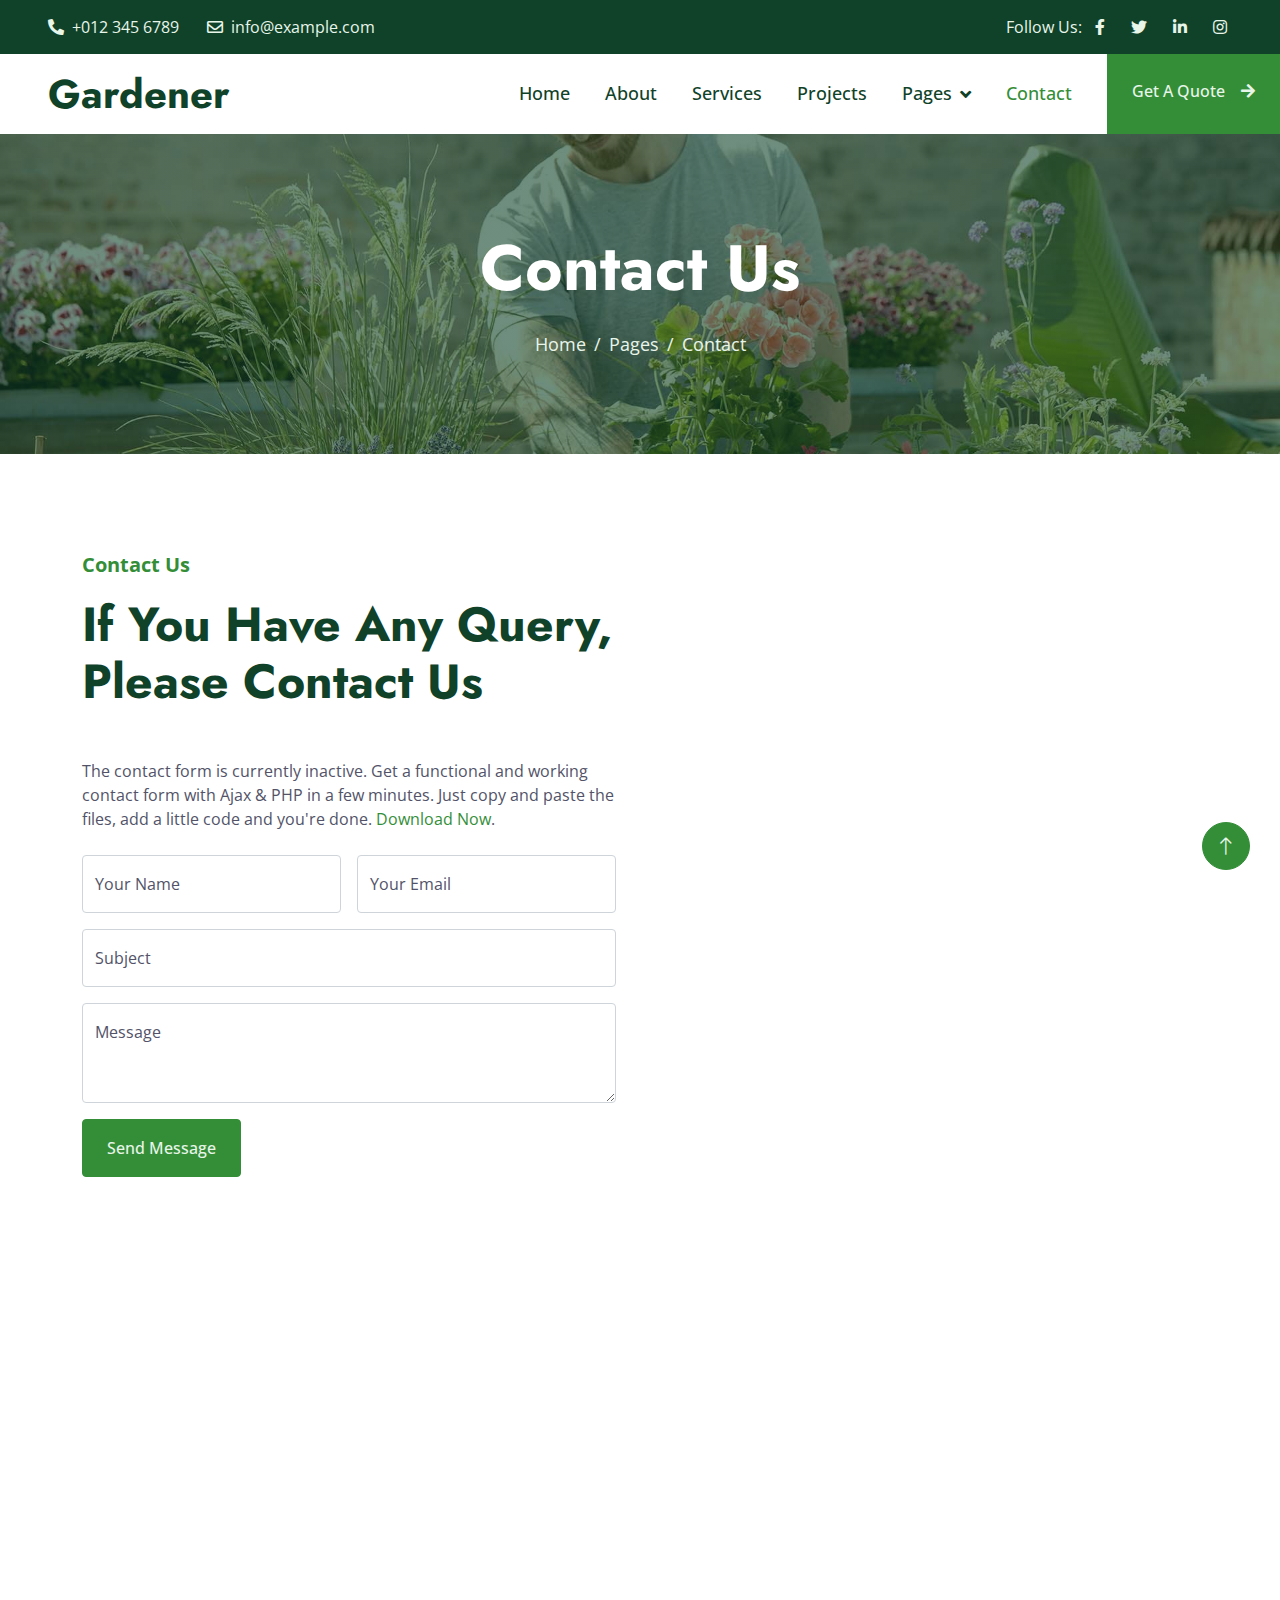
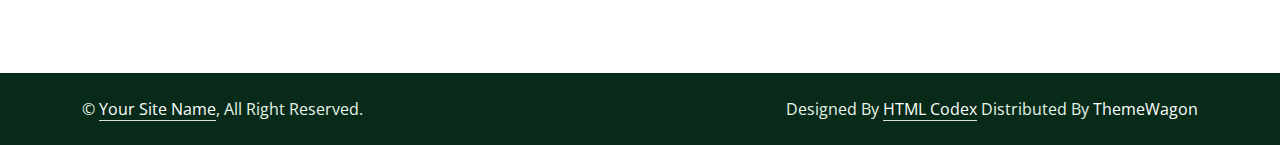
<file: contact.html>
<!DOCTYPE html>
<html lang="en">

<head>
    <meta charset="utf-8">
    <title>Gardener - Gardening Website Template</title>
    <meta content="width=device-width, initial-scale=1.0" name="viewport">
    <meta content="" name="keywords">
    <meta content="" name="description">

    <!-- Favicon -->
    <link href="img/favicon.ico" rel="icon">

    <!-- Google Web Fonts -->
    <link rel="preconnect" href="https://fonts.googleapis.com">
    <link rel="preconnect" href="https://fonts.gstatic.com" crossorigin>
    <link href="https://fonts.googleapis.com/css2?family=Jost:wght@500;600;700&family=Open+Sans:wght@400;500&display=swap" rel="stylesheet">  

    <!-- Icon Font Stylesheet -->
    <link href="https://cdnjs.cloudflare.com/ajax/libs/font-awesome/5.10.0/css/all.min.css" rel="stylesheet">
    <link href="https://cdn.jsdelivr.net/npm/bootstrap-icons@1.4.1/font/bootstrap-icons.css" rel="stylesheet">

    <!-- Libraries Stylesheet -->
    <link href="lib/animate/animate.min.css" rel="stylesheet">
    <link href="lib/owlcarousel/assets/owl.carousel.min.css" rel="stylesheet">
    <link href="lib/lightbox/css/lightbox.min.css" rel="stylesheet">

    <!-- Customized Bootstrap Stylesheet -->
    <link href="css/bootstrap.min.css" rel="stylesheet">

    <!-- Template Stylesheet -->
    <link href="css/style.css" rel="stylesheet">
</head>

<body>
    <!-- Spinner Start -->
    <div id="spinner" class="show bg-white position-fixed translate-middle w-100 vh-100 top-50 start-50 d-flex align-items-center justify-content-center">
        <div class="spinner-border text-primary" role="status" style="width: 3rem; height: 3rem;"></div>
    </div>
    <!-- Spinner End -->


    <!-- Topbar Start -->
    <div class="container-fluid bg-dark text-light px-0 py-2">
        <div class="row gx-0 d-none d-lg-flex">
            <div class="col-lg-7 px-5 text-start">
                <div class="h-100 d-inline-flex align-items-center me-4">
                    <span class="fa fa-phone-alt me-2"></span>
                    <span>+012 345 6789</span>
                </div>
                <div class="h-100 d-inline-flex align-items-center">
                    <span class="far fa-envelope me-2"></span>
                    <span>info@example.com</span>
                </div>
            </div>
            <div class="col-lg-5 px-5 text-end">
                <div class="h-100 d-inline-flex align-items-center mx-n2">
                    <span>Follow Us:</span>
                    <a class="btn btn-link text-light" href=""><i class="fab fa-facebook-f"></i></a>
                    <a class="btn btn-link text-light" href=""><i class="fab fa-twitter"></i></a>
                    <a class="btn btn-link text-light" href=""><i class="fab fa-linkedin-in"></i></a>
                    <a class="btn btn-link text-light" href=""><i class="fab fa-instagram"></i></a>
                </div>
            </div>
        </div>
    </div>
    <!-- Topbar End -->


    <!-- Navbar Start -->
    <nav class="navbar navbar-expand-lg bg-white navbar-light sticky-top p-0">
        <a href="index.html" class="navbar-brand d-flex align-items-center px-4 px-lg-5">
            <h1 class="m-0">Gardener</h1>
        </a>
        <button type="button" class="navbar-toggler me-4" data-bs-toggle="collapse" data-bs-target="#navbarCollapse">
            <span class="navbar-toggler-icon"></span>
        </button>
        <div class="collapse navbar-collapse" id="navbarCollapse">
            <div class="navbar-nav ms-auto p-4 p-lg-0">
                <a href="index.html" class="nav-item nav-link">Home</a>
                <a href="about.html" class="nav-item nav-link">About</a>
                <a href="service.html" class="nav-item nav-link">Services</a>
                <a href="project.html" class="nav-item nav-link">Projects</a>
                <div class="nav-item dropdown">
                    <a href="#" class="nav-link dropdown-toggle" data-bs-toggle="dropdown">Pages</a>
                    <div class="dropdown-menu bg-light m-0">
                        <a href="feature.html" class="dropdown-item">Features</a>
                        <a href="quote.html" class="dropdown-item">Free Quote</a>
                        <a href="team.html" class="dropdown-item">Our Team</a>
                        <a href="testimonial.html" class="dropdown-item">Testimonial</a>
                        <a href="404.html" class="dropdown-item">404 Page</a>
                    </div>
                </div>
                <a href="contact.html" class="nav-item nav-link active">Contact</a>
            </div>
            <a href="" class="btn btn-primary py-4 px-lg-4 rounded-0 d-none d-lg-block">Get A Quote<i class="fa fa-arrow-right ms-3"></i></a>
        </div>
    </nav>
    <!-- Navbar End -->


    <!-- Page Header Start -->
    <div class="container-fluid page-header py-5 mb-5 wow fadeIn" data-wow-delay="0.1s">
        <div class="container text-center py-5">
            <h1 class="display-3 text-white mb-4 animated slideInDown">Contact Us</h1>
            <nav aria-label="breadcrumb animated slideInDown">
                <ol class="breadcrumb justify-content-center mb-0">
                    <li class="breadcrumb-item"><a href="#">Home</a></li>
                    <li class="breadcrumb-item"><a href="#">Pages</a></li>
                    <li class="breadcrumb-item active" aria-current="page">Contact</li>
                </ol>
            </nav>
        </div>
    </div>
    <!-- Page Header End -->


    <!-- Contact Start -->
    <div class="container-xxl py-5">
        <div class="container">
            <div class="row g-5">
                <div class="col-lg-6 wow fadeIn" data-wow-delay="0.1s">
                    <p class="fs-5 fw-bold text-primary">Contact Us</p>
                    <h1 class="display-5 mb-5">If You Have Any Query, Please Contact Us</h1>
                    <p class="mb-4">The contact form is currently inactive. Get a functional and working contact form with Ajax & PHP in a few minutes. Just copy and paste the files, add a little code and you're done. <a href="https://htmlcodex.com/contact-form">Download Now</a>.</p>
                    <form>
                        <div class="row g-3">
                            <div class="col-md-6">
                                <div class="form-floating">
                                    <input type="text" class="form-control" id="name" placeholder="Your Name">
                                    <label for="name">Your Name</label>
                                </div>
                            </div>
                            <div class="col-md-6">
                                <div class="form-floating">
                                    <input type="email" class="form-control" id="email" placeholder="Your Email">
                                    <label for="email">Your Email</label>
                                </div>
                            </div>
                            <div class="col-12">
                                <div class="form-floating">
                                    <input type="text" class="form-control" id="subject" placeholder="Subject">
                                    <label for="subject">Subject</label>
                                </div>
                            </div>
                            <div class="col-12">
                                <div class="form-floating">
                                    <textarea class="form-control" placeholder="Leave a message here" id="message" style="height: 100px"></textarea>
                                    <label for="message">Message</label>
                                </div>
                            </div>
                            <div class="col-12">
                                <button class="btn btn-primary py-3 px-4" type="submit">Send Message</button>
                            </div>
                        </div>
                    </form>
                </div>
                <div class="col-lg-6 wow fadeIn" data-wow-delay="0.5s" style="min-height: 450px;">
                    <div class="position-relative rounded overflow-hidden h-100">
                        <iframe class="position-relative w-100 h-100"
                        src="https://www.google.com/maps/embed?pb=!1m18!1m12!1m3!1d3001156.4288297426!2d-78.01371936852176!3d42.72876761954724!2m3!1f0!2f0!3f0!3m2!1i1024!2i768!4f13.1!3m3!1m2!1s0x4ccc4bf0f123a5a9%3A0xddcfc6c1de189567!2sNew%20York%2C%20USA!5e0!3m2!1sen!2sbd!4v1603794290143!5m2!1sen!2sbd"
                        frameborder="0" style="min-height: 450px; border:0;" allowfullscreen="" aria-hidden="false"
                        tabindex="0"></iframe>
                    </div>
                </div>
            </div>
        </div>
    </div>
    <!-- Contact End -->


    <!-- Footer Start -->
    <div class="container-fluid bg-dark text-light footer mt-5 py-5 wow fadeIn" data-wow-delay="0.1s">
        <div class="container py-5">
            <div class="row g-5">
                <div class="col-lg-3 col-md-6">
                    <h4 class="text-white mb-4">Our Office</h4>
                    <p class="mb-2"><i class="fa fa-map-marker-alt me-3"></i>123 Street, New York, USA</p>
                    <p class="mb-2"><i class="fa fa-phone-alt me-3"></i>+012 345 67890</p>
                    <p class="mb-2"><i class="fa fa-envelope me-3"></i>info@example.com</p>
                    <div class="d-flex pt-2">
                        <a class="btn btn-square btn-outline-light rounded-circle me-2" href=""><i class="fab fa-twitter"></i></a>
                        <a class="btn btn-square btn-outline-light rounded-circle me-2" href=""><i class="fab fa-facebook-f"></i></a>
                        <a class="btn btn-square btn-outline-light rounded-circle me-2" href=""><i class="fab fa-youtube"></i></a>
                        <a class="btn btn-square btn-outline-light rounded-circle me-2" href=""><i class="fab fa-linkedin-in"></i></a>
                    </div>
                </div>
                <div class="col-lg-3 col-md-6">
                    <h4 class="text-white mb-4">Services</h4>
                    <a class="btn btn-link" href="">Landscaping</a>
                    <a class="btn btn-link" href="">Pruning plants</a>
                    <a class="btn btn-link" href="">Urban Gardening</a>
                    <a class="btn btn-link" href="">Garden Maintenance</a>
                    <a class="btn btn-link" href="">Green Technology</a>
                </div>
                <div class="col-lg-3 col-md-6">
                    <h4 class="text-white mb-4">Quick Links</h4>
                    <a class="btn btn-link" href="">About Us</a>
                    <a class="btn btn-link" href="">Contact Us</a>
                    <a class="btn btn-link" href="">Our Services</a>
                    <a class="btn btn-link" href="">Terms & Condition</a>
                    <a class="btn btn-link" href="">Support</a>
                </div>
                <div class="col-lg-3 col-md-6">
                    <h4 class="text-white mb-4">Newsletter</h4>
                    <p>Dolor amet sit justo amet elitr clita ipsum elitr est.</p>
                    <div class="position-relative w-100">
                        <input class="form-control bg-light border-light w-100 py-3 ps-4 pe-5" type="text" placeholder="Your email">
                        <button type="button" class="btn btn-primary py-2 position-absolute top-0 end-0 mt-2 me-2">SignUp</button>
                    </div>
                </div>
            </div>
        </div>
    </div>
    <!-- Footer End -->


    <!-- Copyright Start -->
    <div class="container-fluid copyright py-4">
        <div class="container">
            <div class="row">
                <div class="col-md-6 text-center text-md-start mb-3 mb-md-0">
                    &copy; <a class="border-bottom" href="#">Your Site Name</a>, All Right Reserved.
                </div>
                <div class="col-md-6 text-center text-md-end">
                    <!--/*** This template is free as long as you keep the footer author’s credit link/attribution link/backlink. If you'd like to use the template without the footer author’s credit link/attribution link/backlink, you can purchase the Credit Removal License from "https://htmlcodex.com/credit-removal". Thank you for your support. ***/-->
                    Designed By <a class="border-bottom" href="https://htmlcodex.com">HTML Codex</a> Distributed By <a href="https://themewagon.com">ThemeWagon</a>
                </div>
            </div>
        </div>
    </div>
    <!-- Copyright End -->


    <!-- Back to Top -->
    <a href="#" class="btn btn-lg btn-primary btn-lg-square rounded-circle back-to-top"><i class="bi bi-arrow-up"></i></a>


    <!-- JavaScript Libraries -->
    <script src="https://code.jquery.com/jquery-3.4.1.min.js"></script>
    <script src="https://cdn.jsdelivr.net/npm/bootstrap@5.0.0/dist/js/bootstrap.bundle.min.js"></script>
    <script src="lib/wow/wow.min.js"></script>
    <script src="lib/easing/easing.min.js"></script>
    <script src="lib/waypoints/waypoints.min.js"></script>
    <script src="lib/owlcarousel/owl.carousel.min.js"></script>
    <script src="lib/counterup/counterup.min.js"></script>
    <script src="lib/parallax/parallax.min.js"></script>
    <script src="lib/isotope/isotope.pkgd.min.js"></script>
    <script src="lib/lightbox/js/lightbox.min.js"></script>

    <!-- Template Javascript -->
    <script src="js/main.js"></script>
</body>

</html>
</file>
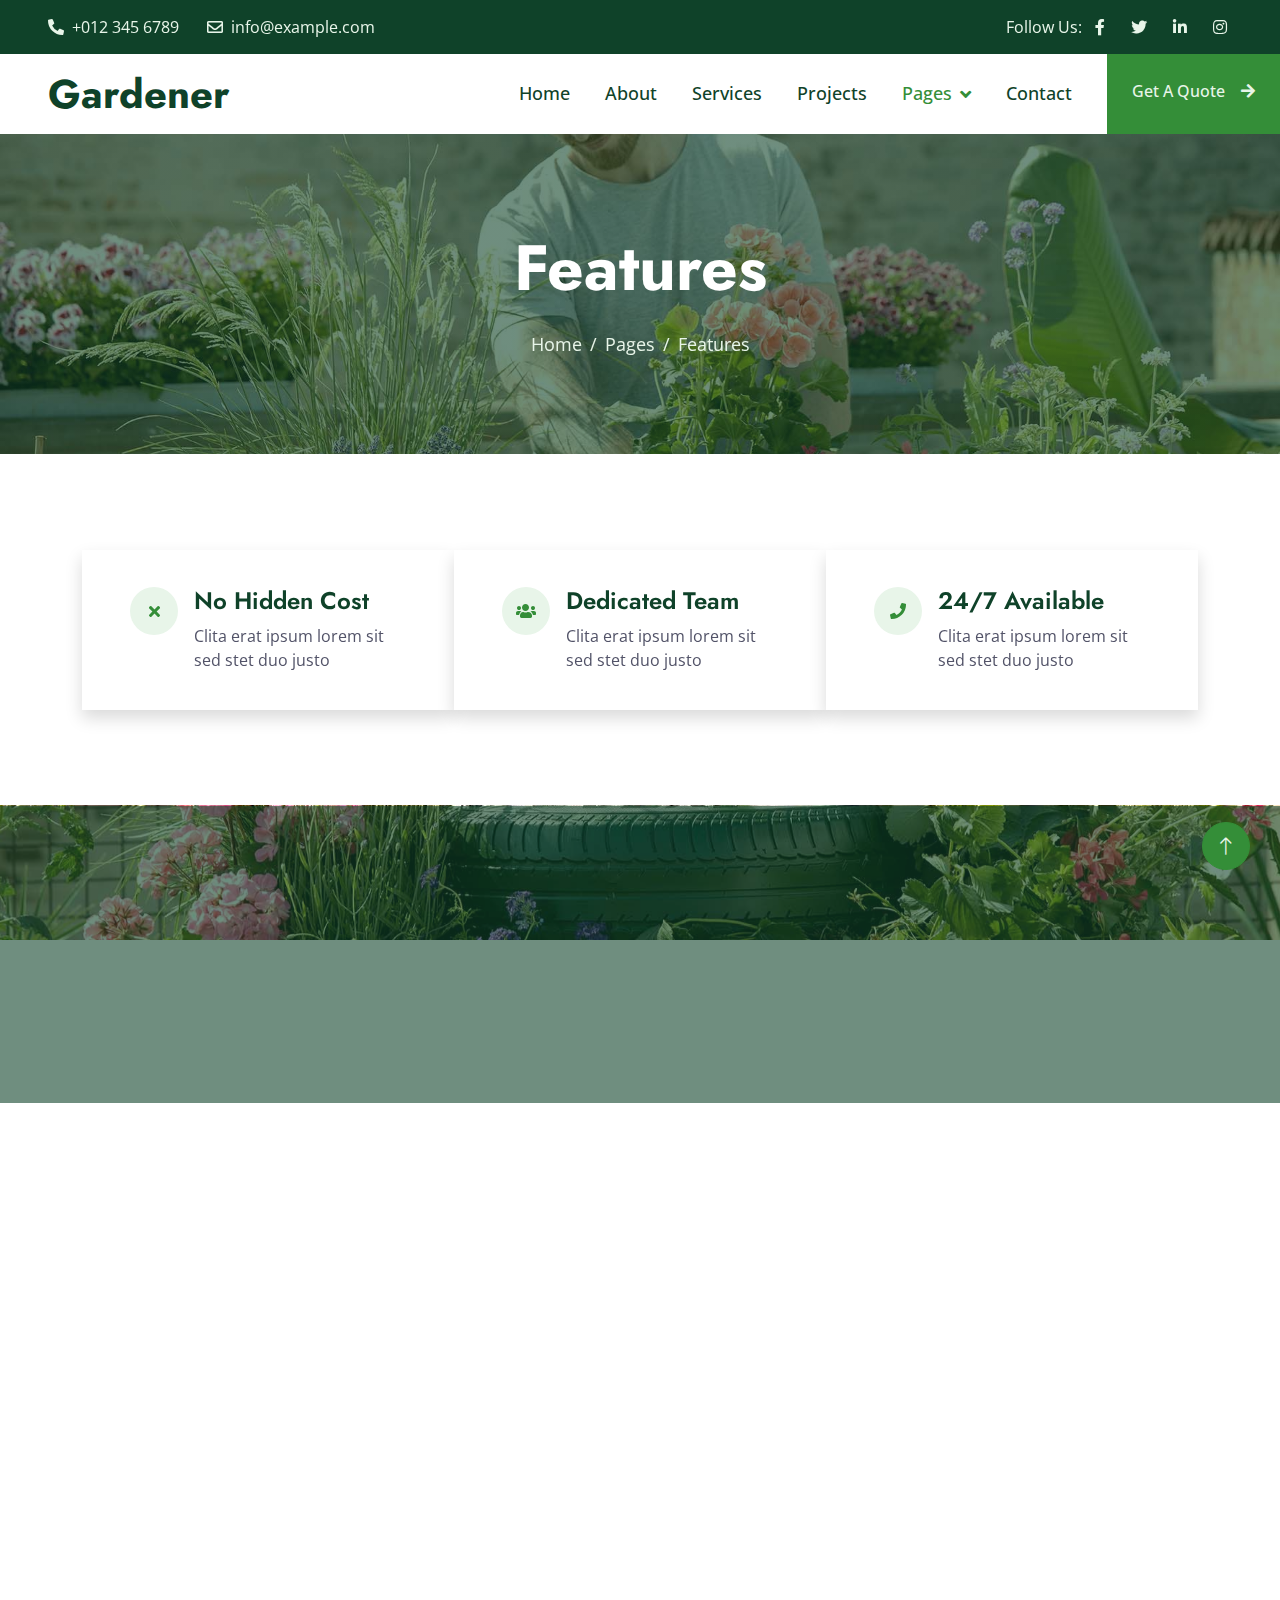
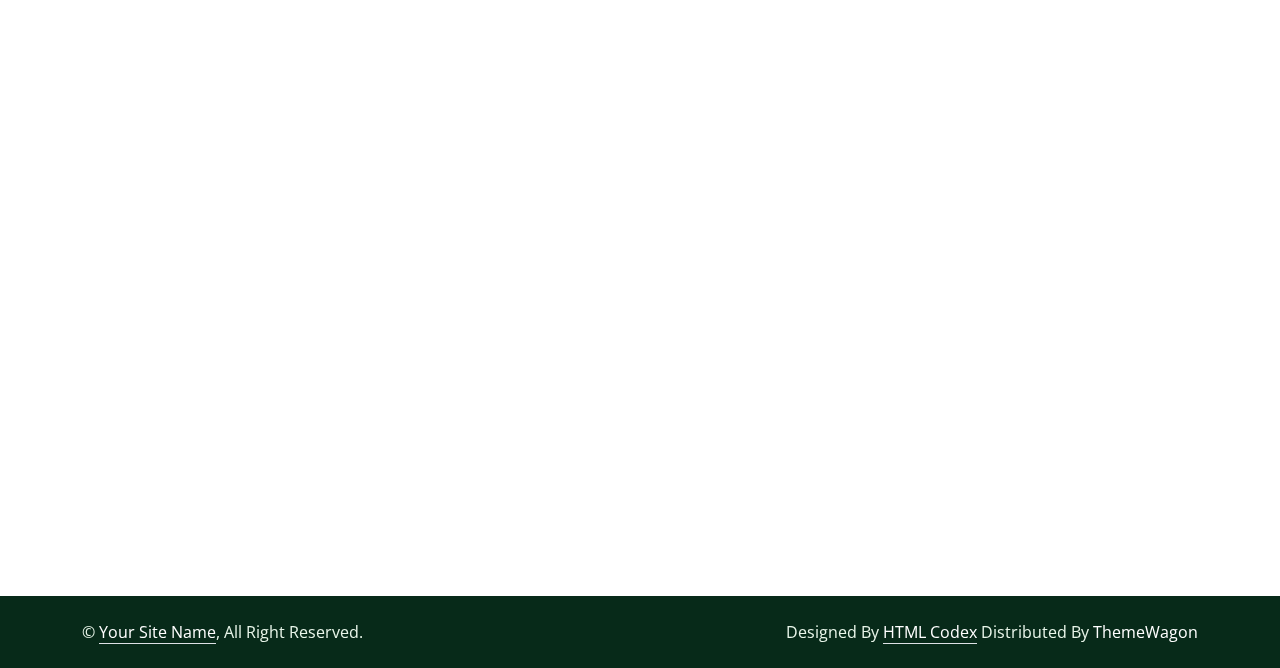
<file: feature.html>
<!DOCTYPE html>
<html lang="en">

<head>
    <meta charset="utf-8">
    <title>Gardener - Gardening Website Template</title>
    <meta content="width=device-width, initial-scale=1.0" name="viewport">
    <meta content="" name="keywords">
    <meta content="" name="description">

    <!-- Favicon -->
    <link href="img/favicon.ico" rel="icon">

    <!-- Google Web Fonts -->
    <link rel="preconnect" href="https://fonts.googleapis.com">
    <link rel="preconnect" href="https://fonts.gstatic.com" crossorigin>
    <link href="https://fonts.googleapis.com/css2?family=Jost:wght@500;600;700&family=Open+Sans:wght@400;500&display=swap" rel="stylesheet">  

    <!-- Icon Font Stylesheet -->
    <link href="https://cdnjs.cloudflare.com/ajax/libs/font-awesome/5.10.0/css/all.min.css" rel="stylesheet">
    <link href="https://cdn.jsdelivr.net/npm/bootstrap-icons@1.4.1/font/bootstrap-icons.css" rel="stylesheet">

    <!-- Libraries Stylesheet -->
    <link href="lib/animate/animate.min.css" rel="stylesheet">
    <link href="lib/owlcarousel/assets/owl.carousel.min.css" rel="stylesheet">
    <link href="lib/lightbox/css/lightbox.min.css" rel="stylesheet">

    <!-- Customized Bootstrap Stylesheet -->
    <link href="css/bootstrap.min.css" rel="stylesheet">

    <!-- Template Stylesheet -->
    <link href="css/style.css" rel="stylesheet">
</head>

<body>
    <!-- Spinner Start -->
    <div id="spinner" class="show bg-white position-fixed translate-middle w-100 vh-100 top-50 start-50 d-flex align-items-center justify-content-center">
        <div class="spinner-border text-primary" role="status" style="width: 3rem; height: 3rem;"></div>
    </div>
    <!-- Spinner End -->


    <!-- Topbar Start -->
    <div class="container-fluid bg-dark text-light px-0 py-2">
        <div class="row gx-0 d-none d-lg-flex">
            <div class="col-lg-7 px-5 text-start">
                <div class="h-100 d-inline-flex align-items-center me-4">
                    <span class="fa fa-phone-alt me-2"></span>
                    <span>+012 345 6789</span>
                </div>
                <div class="h-100 d-inline-flex align-items-center">
                    <span class="far fa-envelope me-2"></span>
                    <span>info@example.com</span>
                </div>
            </div>
            <div class="col-lg-5 px-5 text-end">
                <div class="h-100 d-inline-flex align-items-center mx-n2">
                    <span>Follow Us:</span>
                    <a class="btn btn-link text-light" href=""><i class="fab fa-facebook-f"></i></a>
                    <a class="btn btn-link text-light" href=""><i class="fab fa-twitter"></i></a>
                    <a class="btn btn-link text-light" href=""><i class="fab fa-linkedin-in"></i></a>
                    <a class="btn btn-link text-light" href=""><i class="fab fa-instagram"></i></a>
                </div>
            </div>
        </div>
    </div>
    <!-- Topbar End -->


    <!-- Navbar Start -->
    <nav class="navbar navbar-expand-lg bg-white navbar-light sticky-top p-0">
        <a href="index.html" class="navbar-brand d-flex align-items-center px-4 px-lg-5">
            <h1 class="m-0">Gardener</h1>
        </a>
        <button type="button" class="navbar-toggler me-4" data-bs-toggle="collapse" data-bs-target="#navbarCollapse">
            <span class="navbar-toggler-icon"></span>
        </button>
        <div class="collapse navbar-collapse" id="navbarCollapse">
            <div class="navbar-nav ms-auto p-4 p-lg-0">
                <a href="index.html" class="nav-item nav-link">Home</a>
                <a href="about.html" class="nav-item nav-link">About</a>
                <a href="service.html" class="nav-item nav-link">Services</a>
                <a href="project.html" class="nav-item nav-link">Projects</a>
                <div class="nav-item dropdown">
                    <a href="#" class="nav-link dropdown-toggle active" data-bs-toggle="dropdown">Pages</a>
                    <div class="dropdown-menu bg-light m-0">
                        <a href="feature.html" class="dropdown-item active">Features</a>
                        <a href="quote.html" class="dropdown-item">Free Quote</a>
                        <a href="team.html" class="dropdown-item">Our Team</a>
                        <a href="testimonial.html" class="dropdown-item">Testimonial</a>
                        <a href="404.html" class="dropdown-item">404 Page</a>
                    </div>
                </div>
                <a href="contact.html" class="nav-item nav-link">Contact</a>
            </div>
            <a href="" class="btn btn-primary py-4 px-lg-4 rounded-0 d-none d-lg-block">Get A Quote<i class="fa fa-arrow-right ms-3"></i></a>
        </div>
    </nav>
    <!-- Navbar End -->


    <!-- Page Header Start -->
    <div class="container-fluid page-header py-5 mb-5 wow fadeIn" data-wow-delay="0.1s">
        <div class="container text-center py-5">
            <h1 class="display-3 text-white mb-4 animated slideInDown">Features</h1>
            <nav aria-label="breadcrumb animated slideInDown">
                <ol class="breadcrumb justify-content-center mb-0">
                    <li class="breadcrumb-item"><a href="#">Home</a></li>
                    <li class="breadcrumb-item"><a href="#">Pages</a></li>
                    <li class="breadcrumb-item active" aria-current="page">Features</li>
                </ol>
            </nav>
        </div>
    </div>
    <!-- Page Header End -->


    <!-- Feature Start -->
    <div class="container-fluid py-5">
        <div class="container">
            <div class="row gx-0">
                <div class="col-lg-4 wow fadeIn" data-wow-delay="0.1s">
                    <div class="bg-white shadow d-flex align-items-center h-100 px-5" style="min-height: 160px;">
                        <div class="d-flex">
                            <div class="flex-shrink-0 btn-lg-square rounded-circle bg-light">
                                <i class="fa fa-times text-primary"></i>
                            </div>
                            <div class="ps-3">
                                <h4>No Hidden Cost</h4>
                                <span>Clita erat ipsum lorem sit sed stet duo justo</span>
                            </div>
                        </div>
                    </div>
                </div>
                <div class="col-lg-4 wow fadeIn" data-wow-delay="0.3s">
                    <div class="bg-white shadow d-flex align-items-center h-100 px-5" style="min-height: 160px;">
                        <div class="d-flex">
                            <div class="flex-shrink-0 btn-lg-square rounded-circle bg-light">
                                <i class="fa fa-users text-primary"></i>
                            </div>
                            <div class="ps-3">
                                <h4>Dedicated Team</h4>
                                <span>Clita erat ipsum lorem sit sed stet duo justo</span>
                            </div>
                        </div>
                    </div>
                </div>
                <div class="col-lg-4 wow fadeIn" data-wow-delay="0.5s">
                    <div class="bg-white shadow d-flex align-items-center h-100 px-5" style="min-height: 160px;">
                        <div class="d-flex">
                            <div class="flex-shrink-0 btn-lg-square rounded-circle bg-light">
                                <i class="fa fa-phone text-primary"></i>
                            </div>
                            <div class="ps-3">
                                <h4>24/7 Available</h4>
                                <span>Clita erat ipsum lorem sit sed stet duo justo</span>
                            </div>
                        </div>
                    </div>
                </div>
            </div>
        </div>
    </div>
    <!-- Feature End -->


    <!-- Facts Start -->
    <div class="container-fluid facts my-5 py-5" data-parallax="scroll" data-image-src="img/carousel-1.jpg">
        <div class="container py-5">
            <div class="row g-5">
                <div class="col-sm-6 col-lg-3 text-center wow fadeIn" data-wow-delay="0.1s">
                    <h1 class="display-4 text-white" data-toggle="counter-up">1234</h1>
                    <span class="fs-5 fw-semi-bold text-light">Happy Clients</span>
                </div>
                <div class="col-sm-6 col-lg-3 text-center wow fadeIn" data-wow-delay="0.3s">
                    <h1 class="display-4 text-white" data-toggle="counter-up">1234</h1>
                    <span class="fs-5 fw-semi-bold text-light">Garden Complated</span>
                </div>
                <div class="col-sm-6 col-lg-3 text-center wow fadeIn" data-wow-delay="0.5s">
                    <h1 class="display-4 text-white" data-toggle="counter-up">1234</h1>
                    <span class="fs-5 fw-semi-bold text-light">Dedicated Staff</span>
                </div>
                <div class="col-sm-6 col-lg-3 text-center wow fadeIn" data-wow-delay="0.7s">
                    <h1 class="display-4 text-white" data-toggle="counter-up">1234</h1>
                    <span class="fs-5 fw-semi-bold text-light">Awards Achieved</span>
                </div>
            </div>
        </div>
    </div>
    <!-- Facts End -->


    <!-- Features Start -->
    <div class="container-xxl py-5">
        <div class="container">
            <div class="row g-5 align-items-center">
                <div class="col-lg-6 wow fadeInUp" data-wow-delay="0.1s">
                    <p class="fs-5 fw-bold text-primary">Why Choosing Us!</p>
                    <h1 class="display-5 mb-4">Few Reasons Why People Choosing Us!</h1>
                    <p class="mb-4">Tempor erat elitr rebum at clita. Diam dolor diam ipsum sit. Aliqu diam amet diam et eos. Clita erat ipsum et lorem et sit, sed stet lorem sit clita duo justo magna dolore erat amet</p>
                    <a class="btn btn-primary py-3 px-4" href="">Explore More</a>
                </div>
                <div class="col-lg-6">
                    <div class="row g-4 align-items-center">
                        <div class="col-md-6">
                            <div class="row g-4">
                                <div class="col-12 wow fadeIn" data-wow-delay="0.3s">
                                    <div class="text-center rounded py-5 px-4" style="box-shadow: 0 0 45px rgba(0,0,0,.08);">
                                        <div class="btn-square bg-light rounded-circle mx-auto mb-4" style="width: 90px; height: 90px;">
                                            <i class="fa fa-check fa-3x text-primary"></i>
                                        </div>
                                        <h4 class="mb-0">100% Satisfaction</h4>
                                    </div>
                                </div>
                                <div class="col-12 wow fadeIn" data-wow-delay="0.5s">
                                    <div class="text-center rounded py-5 px-4" style="box-shadow: 0 0 45px rgba(0,0,0,.08);">
                                        <div class="btn-square bg-light rounded-circle mx-auto mb-4" style="width: 90px; height: 90px;">
                                            <i class="fa fa-users fa-3x text-primary"></i>
                                        </div>
                                        <h4 class="mb-0">Dedicated Team</h4>
                                    </div>
                                </div>
                            </div>
                        </div>
                        <div class="col-md-6 wow fadeIn" data-wow-delay="0.7s">
                            <div class="text-center rounded py-5 px-4" style="box-shadow: 0 0 45px rgba(0,0,0,.08);">
                                <div class="btn-square bg-light rounded-circle mx-auto mb-4" style="width: 90px; height: 90px;">
                                    <i class="fa fa-tools fa-3x text-primary"></i>
                                </div>
                                <h4 class="mb-0">Modern Equipment</h4>
                            </div>
                        </div>
                    </div>
                </div>
            </div>
        </div>
    </div>
    <!-- Features End -->


    <!-- Footer Start -->
    <div class="container-fluid bg-dark text-light footer mt-5 py-5 wow fadeIn" data-wow-delay="0.1s">
        <div class="container py-5">
            <div class="row g-5">
                <div class="col-lg-3 col-md-6">
                    <h4 class="text-white mb-4">Our Office</h4>
                    <p class="mb-2"><i class="fa fa-map-marker-alt me-3"></i>123 Street, New York, USA</p>
                    <p class="mb-2"><i class="fa fa-phone-alt me-3"></i>+012 345 67890</p>
                    <p class="mb-2"><i class="fa fa-envelope me-3"></i>info@example.com</p>
                    <div class="d-flex pt-2">
                        <a class="btn btn-square btn-outline-light rounded-circle me-2" href=""><i class="fab fa-twitter"></i></a>
                        <a class="btn btn-square btn-outline-light rounded-circle me-2" href=""><i class="fab fa-facebook-f"></i></a>
                        <a class="btn btn-square btn-outline-light rounded-circle me-2" href=""><i class="fab fa-youtube"></i></a>
                        <a class="btn btn-square btn-outline-light rounded-circle me-2" href=""><i class="fab fa-linkedin-in"></i></a>
                    </div>
                </div>
                <div class="col-lg-3 col-md-6">
                    <h4 class="text-white mb-4">Services</h4>
                    <a class="btn btn-link" href="">Landscaping</a>
                    <a class="btn btn-link" href="">Pruning plants</a>
                    <a class="btn btn-link" href="">Urban Gardening</a>
                    <a class="btn btn-link" href="">Garden Maintenance</a>
                    <a class="btn btn-link" href="">Green Technology</a>
                </div>
                <div class="col-lg-3 col-md-6">
                    <h4 class="text-white mb-4">Quick Links</h4>
                    <a class="btn btn-link" href="">About Us</a>
                    <a class="btn btn-link" href="">Contact Us</a>
                    <a class="btn btn-link" href="">Our Services</a>
                    <a class="btn btn-link" href="">Terms & Condition</a>
                    <a class="btn btn-link" href="">Support</a>
                </div>
                <div class="col-lg-3 col-md-6">
                    <h4 class="text-white mb-4">Newsletter</h4>
                    <p>Dolor amet sit justo amet elitr clita ipsum elitr est.</p>
                    <div class="position-relative w-100">
                        <input class="form-control bg-light border-light w-100 py-3 ps-4 pe-5" type="text" placeholder="Your email">
                        <button type="button" class="btn btn-primary py-2 position-absolute top-0 end-0 mt-2 me-2">SignUp</button>
                    </div>
                </div>
            </div>
        </div>
    </div>
    <!-- Footer End -->


    <!-- Copyright Start -->
    <div class="container-fluid copyright py-4">
        <div class="container">
            <div class="row">
                <div class="col-md-6 text-center text-md-start mb-3 mb-md-0">
                    &copy; <a class="border-bottom" href="#">Your Site Name</a>, All Right Reserved.
                </div>
                <div class="col-md-6 text-center text-md-end">
                    <!--/*** This template is free as long as you keep the footer author’s credit link/attribution link/backlink. If you'd like to use the template without the footer author’s credit link/attribution link/backlink, you can purchase the Credit Removal License from "https://htmlcodex.com/credit-removal". Thank you for your support. ***/-->
                    Designed By <a class="border-bottom" href="https://htmlcodex.com">HTML Codex</a> Distributed By <a href="https://themewagon.com">ThemeWagon</a>
                </div>
            </div>
        </div>
    </div>
    <!-- Copyright End -->


    <!-- Back to Top -->
    <a href="#" class="btn btn-lg btn-primary btn-lg-square rounded-circle back-to-top"><i class="bi bi-arrow-up"></i></a>


    <!-- JavaScript Libraries -->
    <script src="https://code.jquery.com/jquery-3.4.1.min.js"></script>
    <script src="https://cdn.jsdelivr.net/npm/bootstrap@5.0.0/dist/js/bootstrap.bundle.min.js"></script>
    <script src="lib/wow/wow.min.js"></script>
    <script src="lib/easing/easing.min.js"></script>
    <script src="lib/waypoints/waypoints.min.js"></script>
    <script src="lib/owlcarousel/owl.carousel.min.js"></script>
    <script src="lib/counterup/counterup.min.js"></script>
    <script src="lib/parallax/parallax.min.js"></script>
    <script src="lib/isotope/isotope.pkgd.min.js"></script>
    <script src="lib/lightbox/js/lightbox.min.js"></script>

    <!-- Template Javascript -->
    <script src="js/main.js"></script>
</body>

</html>
</file>
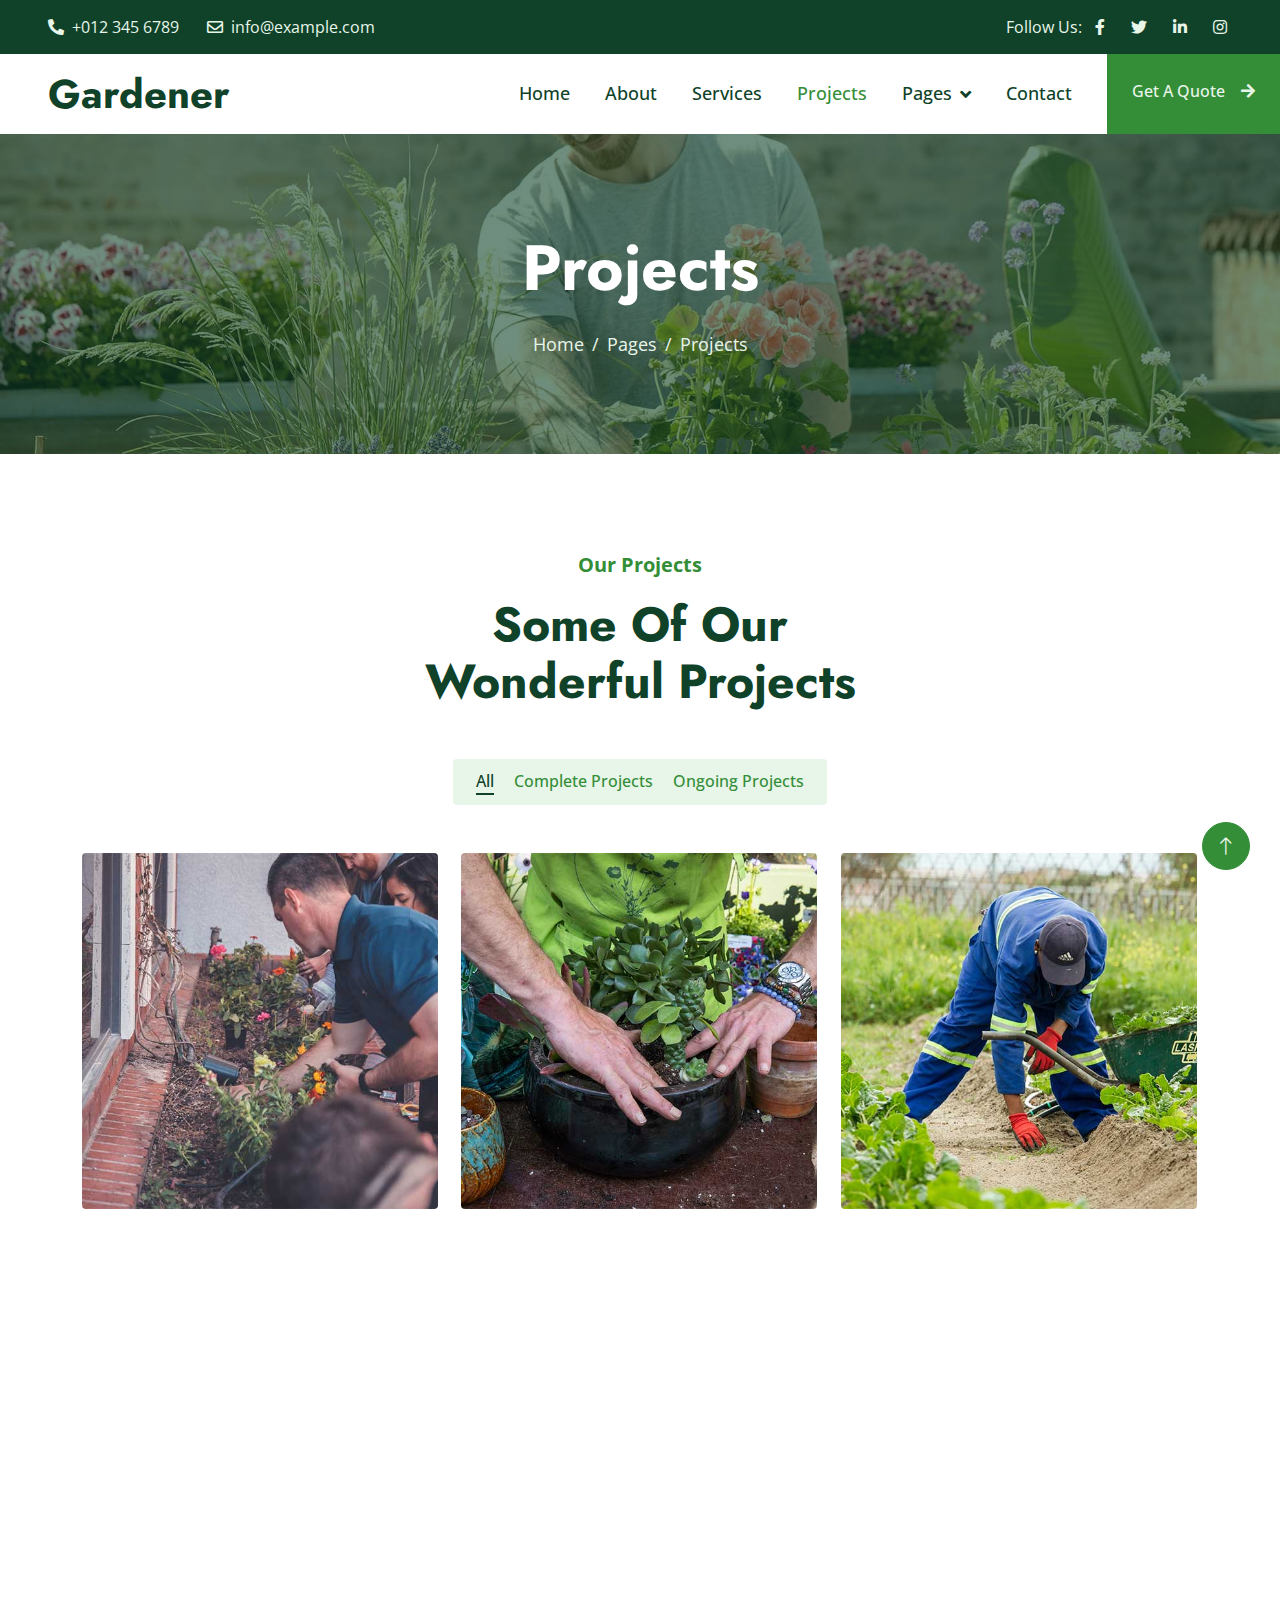
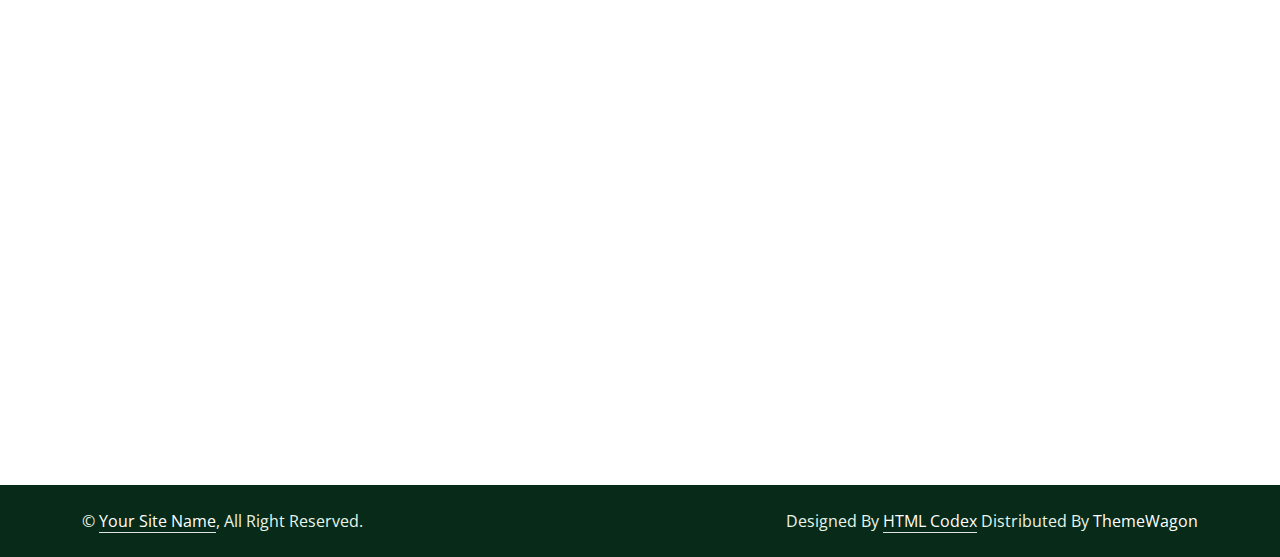
<file: project.html>
<!DOCTYPE html>
<html lang="en">

<head>
    <meta charset="utf-8">
    <title>Gardener - Gardening Website Template</title>
    <meta content="width=device-width, initial-scale=1.0" name="viewport">
    <meta content="" name="keywords">
    <meta content="" name="description">

    <!-- Favicon -->
    <link href="img/favicon.ico" rel="icon">

    <!-- Google Web Fonts -->
    <link rel="preconnect" href="https://fonts.googleapis.com">
    <link rel="preconnect" href="https://fonts.gstatic.com" crossorigin>
    <link href="https://fonts.googleapis.com/css2?family=Jost:wght@500;600;700&family=Open+Sans:wght@400;500&display=swap" rel="stylesheet">  

    <!-- Icon Font Stylesheet -->
    <link href="https://cdnjs.cloudflare.com/ajax/libs/font-awesome/5.10.0/css/all.min.css" rel="stylesheet">
    <link href="https://cdn.jsdelivr.net/npm/bootstrap-icons@1.4.1/font/bootstrap-icons.css" rel="stylesheet">

    <!-- Libraries Stylesheet -->
    <link href="lib/animate/animate.min.css" rel="stylesheet">
    <link href="lib/owlcarousel/assets/owl.carousel.min.css" rel="stylesheet">
    <link href="lib/lightbox/css/lightbox.min.css" rel="stylesheet">

    <!-- Customized Bootstrap Stylesheet -->
    <link href="css/bootstrap.min.css" rel="stylesheet">

    <!-- Template Stylesheet -->
    <link href="css/style.css" rel="stylesheet">
</head>

<body>
    <!-- Spinner Start -->
    <div id="spinner" class="show bg-white position-fixed translate-middle w-100 vh-100 top-50 start-50 d-flex align-items-center justify-content-center">
        <div class="spinner-border text-primary" role="status" style="width: 3rem; height: 3rem;"></div>
    </div>
    <!-- Spinner End -->


    <!-- Topbar Start -->
    <div class="container-fluid bg-dark text-light px-0 py-2">
        <div class="row gx-0 d-none d-lg-flex">
            <div class="col-lg-7 px-5 text-start">
                <div class="h-100 d-inline-flex align-items-center me-4">
                    <span class="fa fa-phone-alt me-2"></span>
                    <span>+012 345 6789</span>
                </div>
                <div class="h-100 d-inline-flex align-items-center">
                    <span class="far fa-envelope me-2"></span>
                    <span>info@example.com</span>
                </div>
            </div>
            <div class="col-lg-5 px-5 text-end">
                <div class="h-100 d-inline-flex align-items-center mx-n2">
                    <span>Follow Us:</span>
                    <a class="btn btn-link text-light" href=""><i class="fab fa-facebook-f"></i></a>
                    <a class="btn btn-link text-light" href=""><i class="fab fa-twitter"></i></a>
                    <a class="btn btn-link text-light" href=""><i class="fab fa-linkedin-in"></i></a>
                    <a class="btn btn-link text-light" href=""><i class="fab fa-instagram"></i></a>
                </div>
            </div>
        </div>
    </div>
    <!-- Topbar End -->


    <!-- Navbar Start -->
    <nav class="navbar navbar-expand-lg bg-white navbar-light sticky-top p-0">
        <a href="index.html" class="navbar-brand d-flex align-items-center px-4 px-lg-5">
            <h1 class="m-0">Gardener</h1>
        </a>
        <button type="button" class="navbar-toggler me-4" data-bs-toggle="collapse" data-bs-target="#navbarCollapse">
            <span class="navbar-toggler-icon"></span>
        </button>
        <div class="collapse navbar-collapse" id="navbarCollapse">
            <div class="navbar-nav ms-auto p-4 p-lg-0">
                <a href="index.html" class="nav-item nav-link">Home</a>
                <a href="about.html" class="nav-item nav-link">About</a>
                <a href="service.html" class="nav-item nav-link">Services</a>
                <a href="project.html" class="nav-item nav-link active">Projects</a>
                <div class="nav-item dropdown">
                    <a href="#" class="nav-link dropdown-toggle" data-bs-toggle="dropdown">Pages</a>
                    <div class="dropdown-menu bg-light m-0">
                        <a href="feature.html" class="dropdown-item">Features</a>
                        <a href="quote.html" class="dropdown-item">Free Quote</a>
                        <a href="team.html" class="dropdown-item">Our Team</a>
                        <a href="testimonial.html" class="dropdown-item">Testimonial</a>
                        <a href="404.html" class="dropdown-item">404 Page</a>
                    </div>
                </div>
                <a href="contact.html" class="nav-item nav-link">Contact</a>
            </div>
            <a href="" class="btn btn-primary py-4 px-lg-4 rounded-0 d-none d-lg-block">Get A Quote<i class="fa fa-arrow-right ms-3"></i></a>
        </div>
    </nav>
    <!-- Navbar End -->


    <!-- Page Header Start -->
    <div class="container-fluid page-header py-5 mb-5 wow fadeIn" data-wow-delay="0.1s">
        <div class="container text-center py-5">
            <h1 class="display-3 text-white mb-4 animated slideInDown">Projects</h1>
            <nav aria-label="breadcrumb animated slideInDown">
                <ol class="breadcrumb justify-content-center mb-0">
                    <li class="breadcrumb-item"><a href="#">Home</a></li>
                    <li class="breadcrumb-item"><a href="#">Pages</a></li>
                    <li class="breadcrumb-item active" aria-current="page">Projects</li>
                </ol>
            </nav>
        </div>
    </div>
    <!-- Page Header End -->


    <!-- Projects Start -->
    <div class="container-xxl py-5">
        <div class="container">
            <div class="text-center mx-auto wow fadeInUp" data-wow-delay="0.1s" style="max-width: 500px;">
                <p class="fs-5 fw-bold text-primary">Our Projects</p>
                <h1 class="display-5 mb-5">Some Of Our Wonderful Projects</h1>
            </div>
            <div class="row wow fadeInUp" data-wow-delay="0.3s">
                <div class="col-12 text-center">
                    <ul class="list-inline rounded mb-5" id="portfolio-flters">
                        <li class="mx-2 active" data-filter="*">All</li>
                        <li class="mx-2" data-filter=".first">Complete Projects</li>
                        <li class="mx-2" data-filter=".second">Ongoing Projects</li>
                    </ul>
                </div>
            </div>
            <div class="row g-4 portfolio-container">
                <div class="col-lg-4 col-md-6 portfolio-item first wow fadeInUp" data-wow-delay="0.1s">
                    <div class="portfolio-inner rounded">
                        <img class="img-fluid" src="img/service-1.jpg" alt="">
                        <div class="portfolio-text">
                            <h4 class="text-white mb-4">Landscaping</h4>
                            <div class="d-flex">
                                <a class="btn btn-lg-square rounded-circle mx-2" href="img/service-1.jpg" data-lightbox="portfolio"><i class="fa fa-eye"></i></a>
                                <a class="btn btn-lg-square rounded-circle mx-2" href=""><i class="fa fa-link"></i></a>
                            </div>
                        </div>
                    </div>
                </div>
                <div class="col-lg-4 col-md-6 portfolio-item second wow fadeInUp" data-wow-delay="0.3s">
                    <div class="portfolio-inner rounded">
                        <img class="img-fluid" src="img/service-2.jpg" alt="">
                        <div class="portfolio-text">
                            <h4 class="text-white mb-4">Pruning plants</h4>
                            <div class="d-flex">
                                <a class="btn btn-lg-square rounded-circle mx-2" href="img/service-2.jpg" data-lightbox="portfolio"><i class="fa fa-eye"></i></a>
                                <a class="btn btn-lg-square rounded-circle mx-2" href=""><i class="fa fa-link"></i></a>
                            </div>
                        </div>
                    </div>
                </div>
                <div class="col-lg-4 col-md-6 portfolio-item first wow fadeInUp" data-wow-delay="0.5s">
                    <div class="portfolio-inner rounded">
                        <img class="img-fluid" src="img/service-3.jpg" alt="">
                        <div class="portfolio-text">
                            <h4 class="text-white mb-4">Irrigation & Drainage</h4>
                            <div class="d-flex">
                                <a class="btn btn-lg-square rounded-circle mx-2" href="img/service-3.jpg" data-lightbox="portfolio"><i class="fa fa-eye"></i></a>
                                <a class="btn btn-lg-square rounded-circle mx-2" href=""><i class="fa fa-link"></i></a>
                            </div>
                        </div>
                    </div>
                </div>
                <div class="col-lg-4 col-md-6 portfolio-item second wow fadeInUp" data-wow-delay="0.1s">
                    <div class="portfolio-inner rounded">
                        <img class="img-fluid" src="img/service-4.jpg" alt="">
                        <div class="portfolio-text">
                            <h4 class="text-white mb-4">Garden Maintenance</h4>
                            <div class="d-flex">
                                <a class="btn btn-lg-square rounded-circle mx-2" href="img/service-4.jpg" data-lightbox="portfolio"><i class="fa fa-eye"></i></a>
                                <a class="btn btn-lg-square rounded-circle mx-2" href=""><i class="fa fa-link"></i></a>
                            </div>
                        </div>
                    </div>
                </div>
                <div class="col-lg-4 col-md-6 portfolio-item first wow fadeInUp" data-wow-delay="0.3s">
                    <div class="portfolio-inner rounded">
                        <img class="img-fluid" src="img/service-5.jpg" alt="">
                        <div class="portfolio-text">
                            <h4 class="text-white mb-4">Green Technology</h4>
                            <div class="d-flex">
                                <a class="btn btn-lg-square rounded-circle mx-2" href="img/service-5.jpg" data-lightbox="portfolio"><i class="fa fa-eye"></i></a>
                                <a class="btn btn-lg-square rounded-circle mx-2" href=""><i class="fa fa-link"></i></a>
                            </div>
                        </div>
                    </div>
                </div>
                <div class="col-lg-4 col-md-6 portfolio-item second wow fadeInUp" data-wow-delay="0.5s">
                    <div class="portfolio-inner rounded">
                        <img class="img-fluid" src="img/service-6.jpg" alt="">
                        <div class="portfolio-text">
                            <h4 class="text-white mb-4">Urban Gardening</h4>
                            <div class="d-flex">
                                <a class="btn btn-lg-square rounded-circle mx-2" href="img/service-6.jpg" data-lightbox="portfolio"><i class="fa fa-eye"></i></a>
                                <a class="btn btn-lg-square rounded-circle mx-2" href=""><i class="fa fa-link"></i></a>
                            </div>
                        </div>
                    </div>
                </div>
            </div>
        </div>
    </div>
    <!-- Projects End -->


    <!-- Footer Start -->
    <div class="container-fluid bg-dark text-light footer mt-5 py-5 wow fadeIn" data-wow-delay="0.1s">
        <div class="container py-5">
            <div class="row g-5">
                <div class="col-lg-3 col-md-6">
                    <h4 class="text-white mb-4">Our Office</h4>
                    <p class="mb-2"><i class="fa fa-map-marker-alt me-3"></i>123 Street, New York, USA</p>
                    <p class="mb-2"><i class="fa fa-phone-alt me-3"></i>+012 345 67890</p>
                    <p class="mb-2"><i class="fa fa-envelope me-3"></i>info@example.com</p>
                    <div class="d-flex pt-2">
                        <a class="btn btn-square btn-outline-light rounded-circle me-2" href=""><i class="fab fa-twitter"></i></a>
                        <a class="btn btn-square btn-outline-light rounded-circle me-2" href=""><i class="fab fa-facebook-f"></i></a>
                        <a class="btn btn-square btn-outline-light rounded-circle me-2" href=""><i class="fab fa-youtube"></i></a>
                        <a class="btn btn-square btn-outline-light rounded-circle me-2" href=""><i class="fab fa-linkedin-in"></i></a>
                    </div>
                </div>
                <div class="col-lg-3 col-md-6">
                    <h4 class="text-white mb-4">Services</h4>
                    <a class="btn btn-link" href="">Landscaping</a>
                    <a class="btn btn-link" href="">Pruning plants</a>
                    <a class="btn btn-link" href="">Urban Gardening</a>
                    <a class="btn btn-link" href="">Garden Maintenance</a>
                    <a class="btn btn-link" href="">Green Technology</a>
                </div>
                <div class="col-lg-3 col-md-6">
                    <h4 class="text-white mb-4">Quick Links</h4>
                    <a class="btn btn-link" href="">About Us</a>
                    <a class="btn btn-link" href="">Contact Us</a>
                    <a class="btn btn-link" href="">Our Services</a>
                    <a class="btn btn-link" href="">Terms & Condition</a>
                    <a class="btn btn-link" href="">Support</a>
                </div>
                <div class="col-lg-3 col-md-6">
                    <h4 class="text-white mb-4">Newsletter</h4>
                    <p>Dolor amet sit justo amet elitr clita ipsum elitr est.</p>
                    <div class="position-relative w-100">
                        <input class="form-control bg-light border-light w-100 py-3 ps-4 pe-5" type="text" placeholder="Your email">
                        <button type="button" class="btn btn-primary py-2 position-absolute top-0 end-0 mt-2 me-2">SignUp</button>
                    </div>
                </div>
            </div>
        </div>
    </div>
    <!-- Footer End -->


    <!-- Copyright Start -->
    <div class="container-fluid copyright py-4">
        <div class="container">
            <div class="row">
                <div class="col-md-6 text-center text-md-start mb-3 mb-md-0">
                    &copy; <a class="border-bottom" href="#">Your Site Name</a>, All Right Reserved.
                </div>
                <div class="col-md-6 text-center text-md-end">
                    <!--/*** This template is free as long as you keep the footer author’s credit link/attribution link/backlink. If you'd like to use the template without the footer author’s credit link/attribution link/backlink, you can purchase the Credit Removal License from "https://htmlcodex.com/credit-removal". Thank you for your support. ***/-->
                    Designed By <a class="border-bottom" href="https://htmlcodex.com">HTML Codex</a> Distributed By <a href="https://themewagon.com">ThemeWagon</a>
                </div>
            </div>
        </div>
    </div>
    <!-- Copyright End -->


    <!-- Back to Top -->
    <a href="#" class="btn btn-lg btn-primary btn-lg-square rounded-circle back-to-top"><i class="bi bi-arrow-up"></i></a>


    <!-- JavaScript Libraries -->
    <script src="https://code.jquery.com/jquery-3.4.1.min.js"></script>
    <script src="https://cdn.jsdelivr.net/npm/bootstrap@5.0.0/dist/js/bootstrap.bundle.min.js"></script>
    <script src="lib/wow/wow.min.js"></script>
    <script src="lib/easing/easing.min.js"></script>
    <script src="lib/waypoints/waypoints.min.js"></script>
    <script src="lib/owlcarousel/owl.carousel.min.js"></script>
    <script src="lib/counterup/counterup.min.js"></script>
    <script src="lib/parallax/parallax.min.js"></script>
    <script src="lib/isotope/isotope.pkgd.min.js"></script>
    <script src="lib/lightbox/js/lightbox.min.js"></script>

    <!-- Template Javascript -->
    <script src="js/main.js"></script>
</body>

</html>
</file>
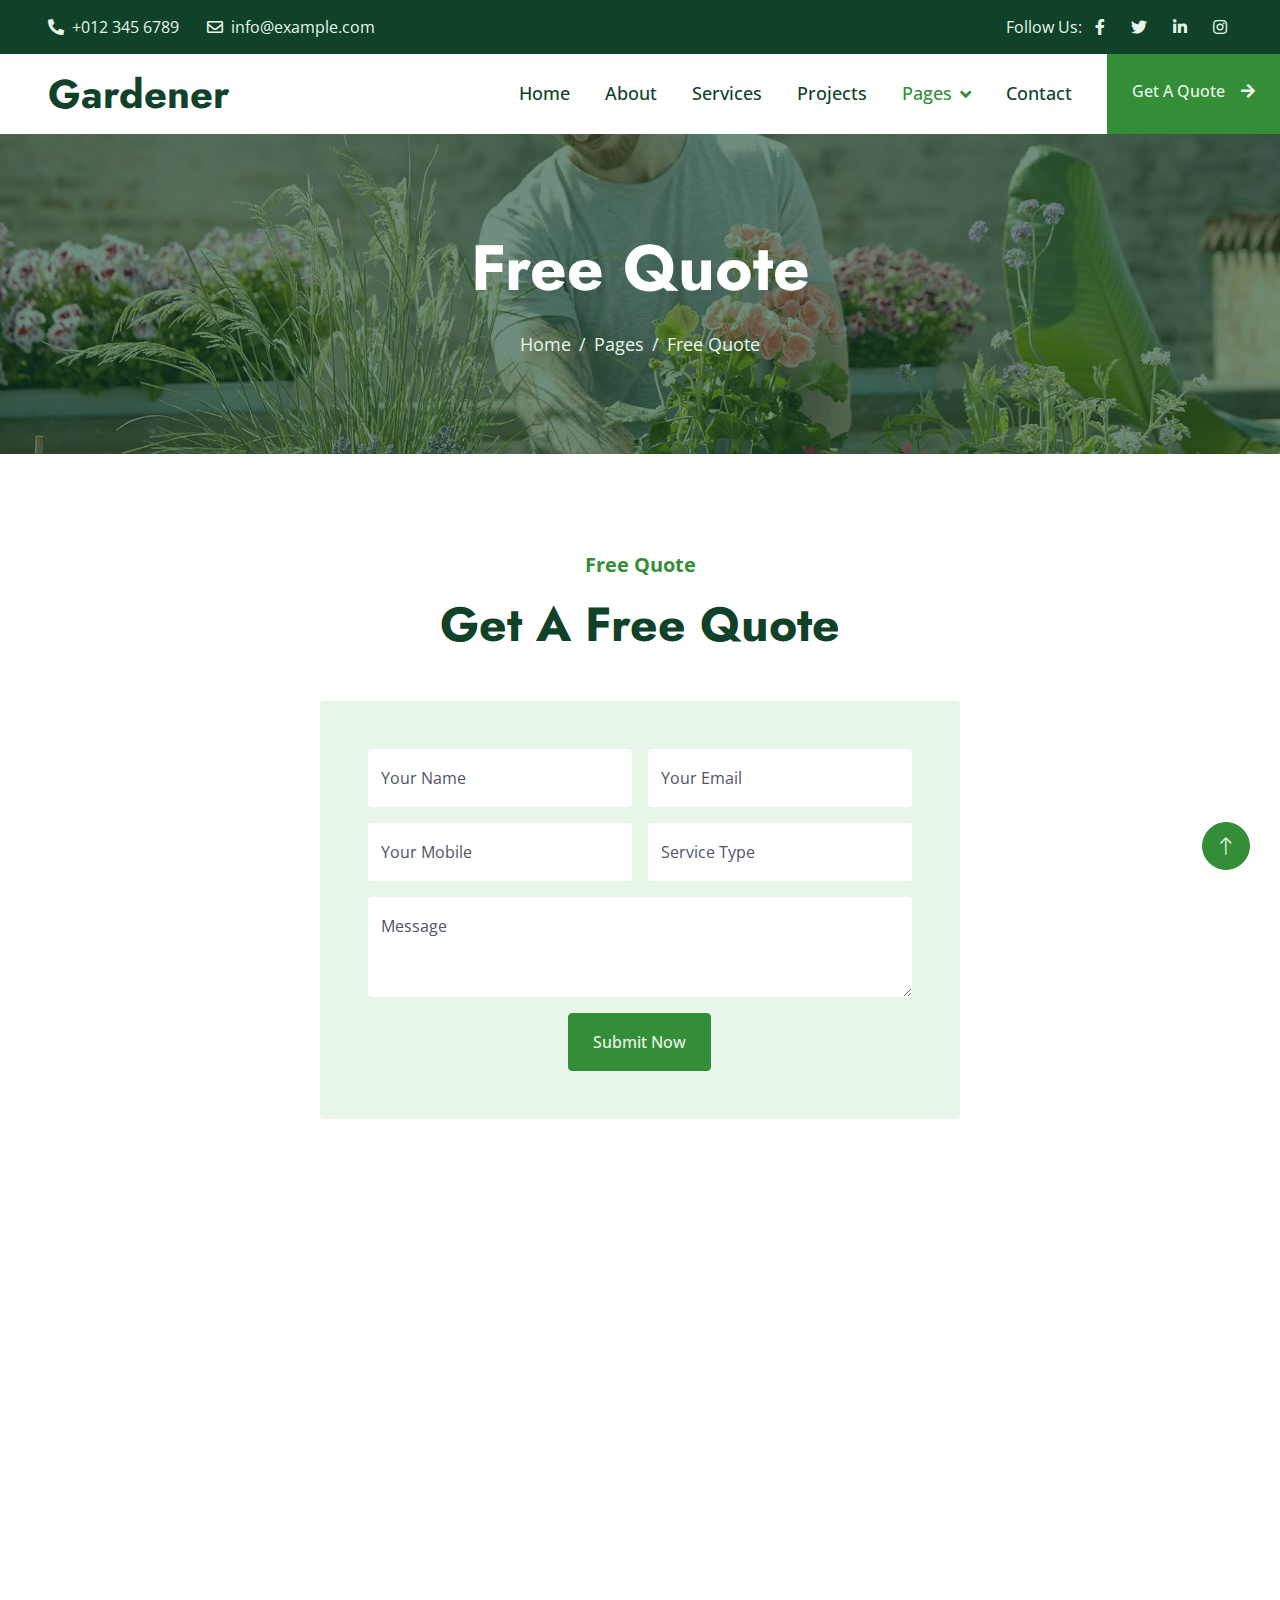
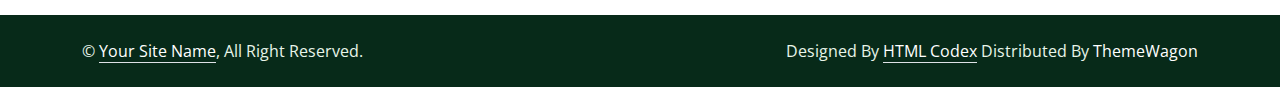
<file: quote.html>
<!DOCTYPE html>
<html lang="en">

<head>
    <meta charset="utf-8">
    <title>Gardener - Gardening Website Template</title>
    <meta content="width=device-width, initial-scale=1.0" name="viewport">
    <meta content="" name="keywords">
    <meta content="" name="description">

    <!-- Favicon -->
    <link href="img/favicon.ico" rel="icon">

    <!-- Google Web Fonts -->
    <link rel="preconnect" href="https://fonts.googleapis.com">
    <link rel="preconnect" href="https://fonts.gstatic.com" crossorigin>
    <link href="https://fonts.googleapis.com/css2?family=Jost:wght@500;600;700&family=Open+Sans:wght@400;500&display=swap" rel="stylesheet">  

    <!-- Icon Font Stylesheet -->
    <link href="https://cdnjs.cloudflare.com/ajax/libs/font-awesome/5.10.0/css/all.min.css" rel="stylesheet">
    <link href="https://cdn.jsdelivr.net/npm/bootstrap-icons@1.4.1/font/bootstrap-icons.css" rel="stylesheet">

    <!-- Libraries Stylesheet -->
    <link href="lib/animate/animate.min.css" rel="stylesheet">
    <link href="lib/owlcarousel/assets/owl.carousel.min.css" rel="stylesheet">
    <link href="lib/lightbox/css/lightbox.min.css" rel="stylesheet">

    <!-- Customized Bootstrap Stylesheet -->
    <link href="css/bootstrap.min.css" rel="stylesheet">

    <!-- Template Stylesheet -->
    <link href="css/style.css" rel="stylesheet">
</head>

<body>
    <!-- Spinner Start -->
    <div id="spinner" class="show bg-white position-fixed translate-middle w-100 vh-100 top-50 start-50 d-flex align-items-center justify-content-center">
        <div class="spinner-border text-primary" role="status" style="width: 3rem; height: 3rem;"></div>
    </div>
    <!-- Spinner End -->


    <!-- Topbar Start -->
    <div class="container-fluid bg-dark text-light px-0 py-2">
        <div class="row gx-0 d-none d-lg-flex">
            <div class="col-lg-7 px-5 text-start">
                <div class="h-100 d-inline-flex align-items-center me-4">
                    <span class="fa fa-phone-alt me-2"></span>
                    <span>+012 345 6789</span>
                </div>
                <div class="h-100 d-inline-flex align-items-center">
                    <span class="far fa-envelope me-2"></span>
                    <span>info@example.com</span>
                </div>
            </div>
            <div class="col-lg-5 px-5 text-end">
                <div class="h-100 d-inline-flex align-items-center mx-n2">
                    <span>Follow Us:</span>
                    <a class="btn btn-link text-light" href=""><i class="fab fa-facebook-f"></i></a>
                    <a class="btn btn-link text-light" href=""><i class="fab fa-twitter"></i></a>
                    <a class="btn btn-link text-light" href=""><i class="fab fa-linkedin-in"></i></a>
                    <a class="btn btn-link text-light" href=""><i class="fab fa-instagram"></i></a>
                </div>
            </div>
        </div>
    </div>
    <!-- Topbar End -->


    <!-- Navbar Start -->
    <nav class="navbar navbar-expand-lg bg-white navbar-light sticky-top p-0">
        <a href="index.html" class="navbar-brand d-flex align-items-center px-4 px-lg-5">
            <h1 class="m-0">Gardener</h1>
        </a>
        <button type="button" class="navbar-toggler me-4" data-bs-toggle="collapse" data-bs-target="#navbarCollapse">
            <span class="navbar-toggler-icon"></span>
        </button>
        <div class="collapse navbar-collapse" id="navbarCollapse">
            <div class="navbar-nav ms-auto p-4 p-lg-0">
                <a href="index.html" class="nav-item nav-link">Home</a>
                <a href="about.html" class="nav-item nav-link">About</a>
                <a href="service.html" class="nav-item nav-link">Services</a>
                <a href="project.html" class="nav-item nav-link">Projects</a>
                <div class="nav-item dropdown">
                    <a href="#" class="nav-link dropdown-toggle active" data-bs-toggle="dropdown">Pages</a>
                    <div class="dropdown-menu bg-light m-0">
                        <a href="feature.html" class="dropdown-item">Features</a>
                        <a href="quote.html" class="dropdown-item active">Free Quote</a>
                        <a href="team.html" class="dropdown-item">Our Team</a>
                        <a href="testimonial.html" class="dropdown-item">Testimonial</a>
                        <a href="404.html" class="dropdown-item">404 Page</a>
                    </div>
                </div>
                <a href="contact.html" class="nav-item nav-link">Contact</a>
            </div>
            <a href="" class="btn btn-primary py-4 px-lg-4 rounded-0 d-none d-lg-block">Get A Quote<i class="fa fa-arrow-right ms-3"></i></a>
        </div>
    </nav>
    <!-- Navbar End -->


    <!-- Page Header Start -->
    <div class="container-fluid page-header py-5 mb-5 wow fadeIn" data-wow-delay="0.1s">
        <div class="container text-center py-5">
            <h1 class="display-3 text-white mb-4 animated slideInDown">Free Quote</h1>
            <nav aria-label="breadcrumb animated slideInDown">
                <ol class="breadcrumb justify-content-center mb-0">
                    <li class="breadcrumb-item"><a href="#">Home</a></li>
                    <li class="breadcrumb-item"><a href="#">Pages</a></li>
                    <li class="breadcrumb-item active" aria-current="page">Free Quote</li>
                </ol>
            </nav>
        </div>
    </div>
    <!-- Page Header End -->


    <!-- Quote Start -->
    <div class="container-fluid py-5">
        <div class="container">
            <div class="text-center mx-auto wow fadeInUp" data-wow-delay="0.1s" style="max-width: 500px;">
                <p class="fs-5 fw-bold text-primary">Free Quote</p>
                <h1 class="display-5 mb-5">Get A Free Quote</h1>
            </div>
            <div class="row justify-content-center">
                <div class="col-lg-7">
                    <div class="bg-light rounded p-4 p-sm-5 wow fadeInUp" data-wow-delay="0.1s">
                        <div class="row g-3">
                            <div class="col-sm-6">
                                <div class="form-floating">
                                    <input type="text" class="form-control border-0" id="gname" placeholder="Gurdian Name">
                                    <label for="gname">Your Name</label>
                                </div>
                            </div>
                            <div class="col-sm-6">
                                <div class="form-floating">
                                    <input type="email" class="form-control border-0" id="gmail" placeholder="Gurdian Email">
                                    <label for="gmail">Your Email</label>
                                </div>
                            </div>
                            <div class="col-sm-6">
                                <div class="form-floating">
                                    <input type="text" class="form-control border-0" id="cname" placeholder="Child Name">
                                    <label for="cname">Your Mobile</label>
                                </div>
                            </div>
                            <div class="col-sm-6">
                                <div class="form-floating">
                                    <input type="text" class="form-control border-0" id="cage" placeholder="Child Age">
                                    <label for="cage">Service Type</label>
                                </div>
                            </div>
                            <div class="col-12">
                                <div class="form-floating">
                                    <textarea class="form-control border-0" placeholder="Leave a message here" id="message" style="height: 100px"></textarea>
                                    <label for="message">Message</label>
                                </div>
                            </div>
                            <div class="col-12 text-center">
                                <button class="btn btn-primary py-3 px-4" type="submit">Submit Now</button>
                            </div>
                        </div>
                    </div>
                </div>
            </div>
        </div>
    </div>
    <!-- Quote End -->


    <!-- Footer Start -->
    <div class="container-fluid bg-dark text-light footer mt-5 py-5 wow fadeIn" data-wow-delay="0.1s">
        <div class="container py-5">
            <div class="row g-5">
                <div class="col-lg-3 col-md-6">
                    <h4 class="text-white mb-4">Our Office</h4>
                    <p class="mb-2"><i class="fa fa-map-marker-alt me-3"></i>123 Street, New York, USA</p>
                    <p class="mb-2"><i class="fa fa-phone-alt me-3"></i>+012 345 67890</p>
                    <p class="mb-2"><i class="fa fa-envelope me-3"></i>info@example.com</p>
                    <div class="d-flex pt-2">
                        <a class="btn btn-square btn-outline-light rounded-circle me-2" href=""><i class="fab fa-twitter"></i></a>
                        <a class="btn btn-square btn-outline-light rounded-circle me-2" href=""><i class="fab fa-facebook-f"></i></a>
                        <a class="btn btn-square btn-outline-light rounded-circle me-2" href=""><i class="fab fa-youtube"></i></a>
                        <a class="btn btn-square btn-outline-light rounded-circle me-2" href=""><i class="fab fa-linkedin-in"></i></a>
                    </div>
                </div>
                <div class="col-lg-3 col-md-6">
                    <h4 class="text-white mb-4">Services</h4>
                    <a class="btn btn-link" href="">Landscaping</a>
                    <a class="btn btn-link" href="">Pruning plants</a>
                    <a class="btn btn-link" href="">Urban Gardening</a>
                    <a class="btn btn-link" href="">Garden Maintenance</a>
                    <a class="btn btn-link" href="">Green Technology</a>
                </div>
                <div class="col-lg-3 col-md-6">
                    <h4 class="text-white mb-4">Quick Links</h4>
                    <a class="btn btn-link" href="">About Us</a>
                    <a class="btn btn-link" href="">Contact Us</a>
                    <a class="btn btn-link" href="">Our Services</a>
                    <a class="btn btn-link" href="">Terms & Condition</a>
                    <a class="btn btn-link" href="">Support</a>
                </div>
                <div class="col-lg-3 col-md-6">
                    <h4 class="text-white mb-4">Newsletter</h4>
                    <p>Dolor amet sit justo amet elitr clita ipsum elitr est.</p>
                    <div class="position-relative w-100">
                        <input class="form-control bg-light border-light w-100 py-3 ps-4 pe-5" type="text" placeholder="Your email">
                        <button type="button" class="btn btn-primary py-2 position-absolute top-0 end-0 mt-2 me-2">SignUp</button>
                    </div>
                </div>
            </div>
        </div>
    </div>
    <!-- Footer End -->


    <!-- Copyright Start -->
    <div class="container-fluid copyright py-4">
        <div class="container">
            <div class="row">
                <div class="col-md-6 text-center text-md-start mb-3 mb-md-0">
                    &copy; <a class="border-bottom" href="#">Your Site Name</a>, All Right Reserved.
                </div>
                <div class="col-md-6 text-center text-md-end">
                    <!--/*** This template is free as long as you keep the footer author’s credit link/attribution link/backlink. If you'd like to use the template without the footer author’s credit link/attribution link/backlink, you can purchase the Credit Removal License from "https://htmlcodex.com/credit-removal". Thank you for your support. ***/-->
                    Designed By <a class="border-bottom" href="https://htmlcodex.com">HTML Codex</a> Distributed By <a href="https://themewagon.com">ThemeWagon</a>
                </div>
            </div>
        </div>
    </div>
    <!-- Copyright End -->


    <!-- Back to Top -->
    <a href="#" class="btn btn-lg btn-primary btn-lg-square rounded-circle back-to-top"><i class="bi bi-arrow-up"></i></a>


    <!-- JavaScript Libraries -->
    <script src="https://code.jquery.com/jquery-3.4.1.min.js"></script>
    <script src="https://cdn.jsdelivr.net/npm/bootstrap@5.0.0/dist/js/bootstrap.bundle.min.js"></script>
    <script src="lib/wow/wow.min.js"></script>
    <script src="lib/easing/easing.min.js"></script>
    <script src="lib/waypoints/waypoints.min.js"></script>
    <script src="lib/owlcarousel/owl.carousel.min.js"></script>
    <script src="lib/counterup/counterup.min.js"></script>
    <script src="lib/parallax/parallax.min.js"></script>
    <script src="lib/isotope/isotope.pkgd.min.js"></script>
    <script src="lib/lightbox/js/lightbox.min.js"></script>

    <!-- Template Javascript -->
    <script src="js/main.js"></script>
</body>

</html>
</file>
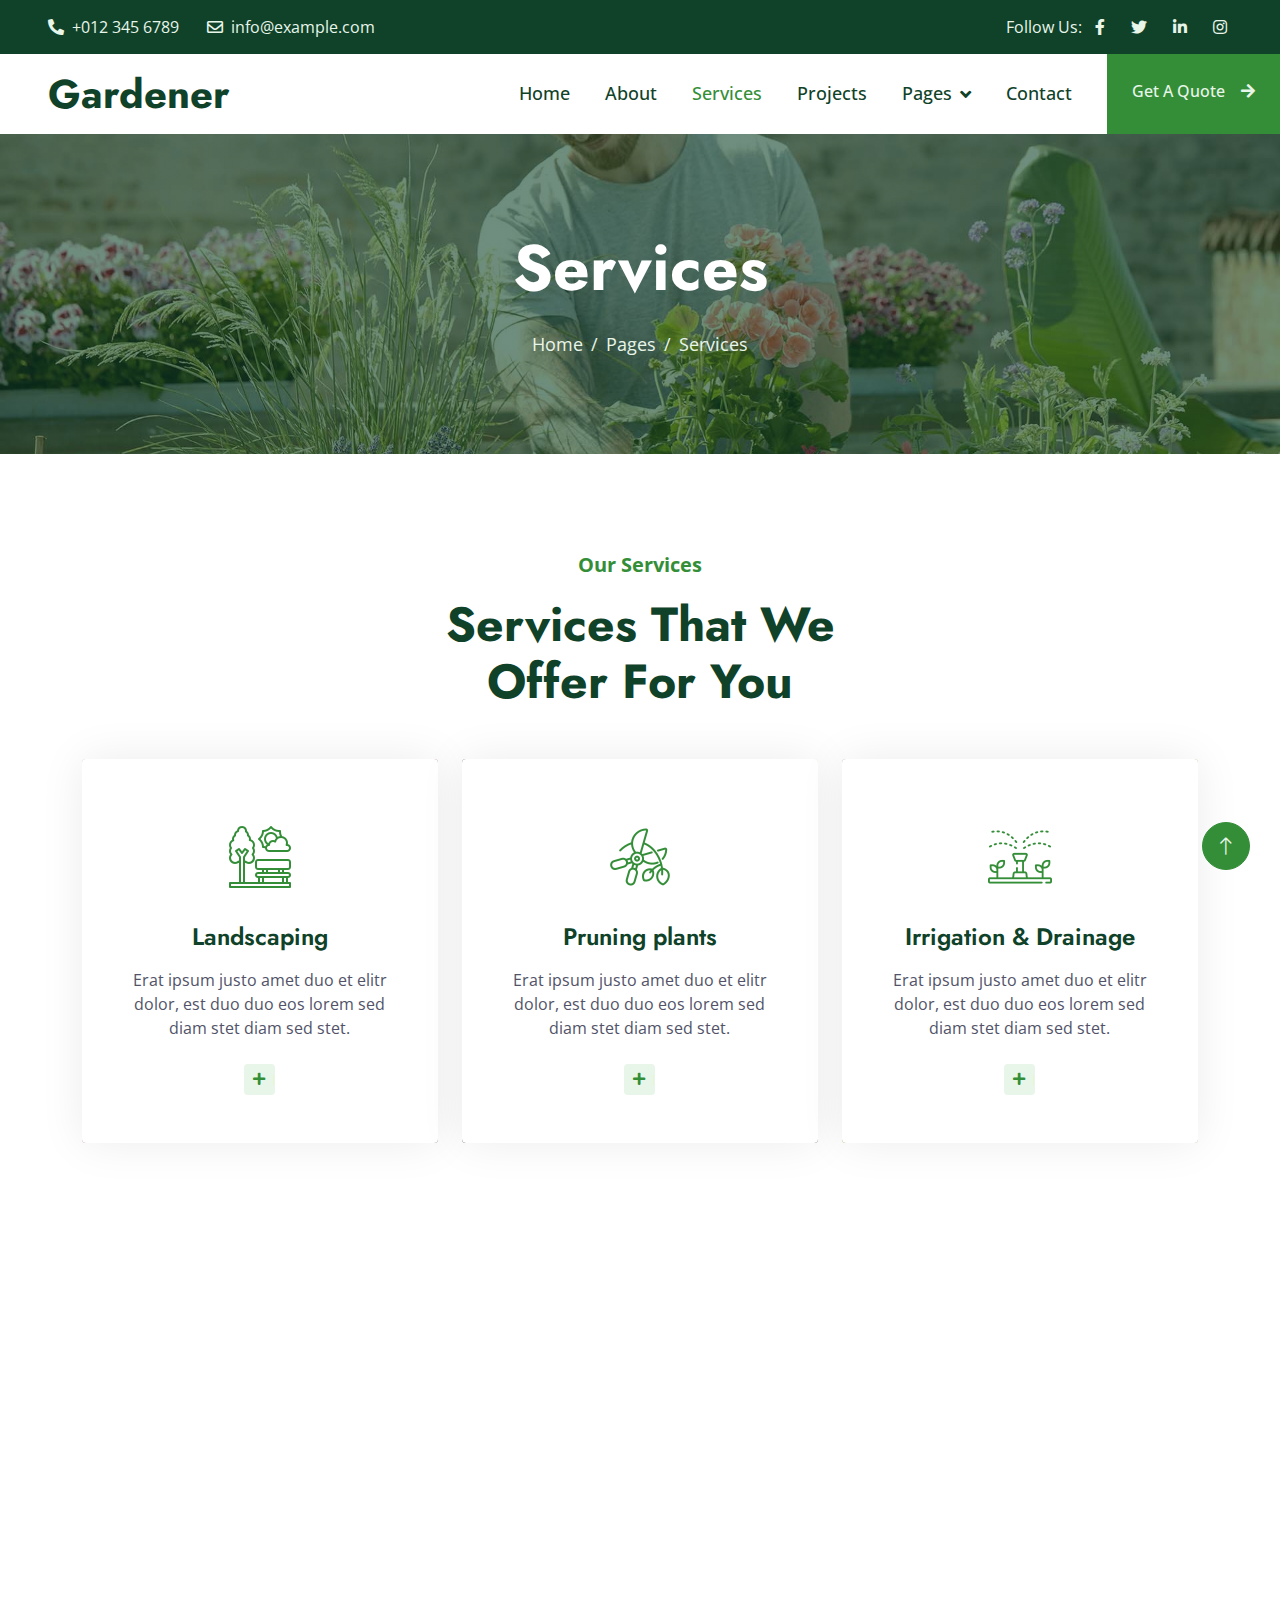
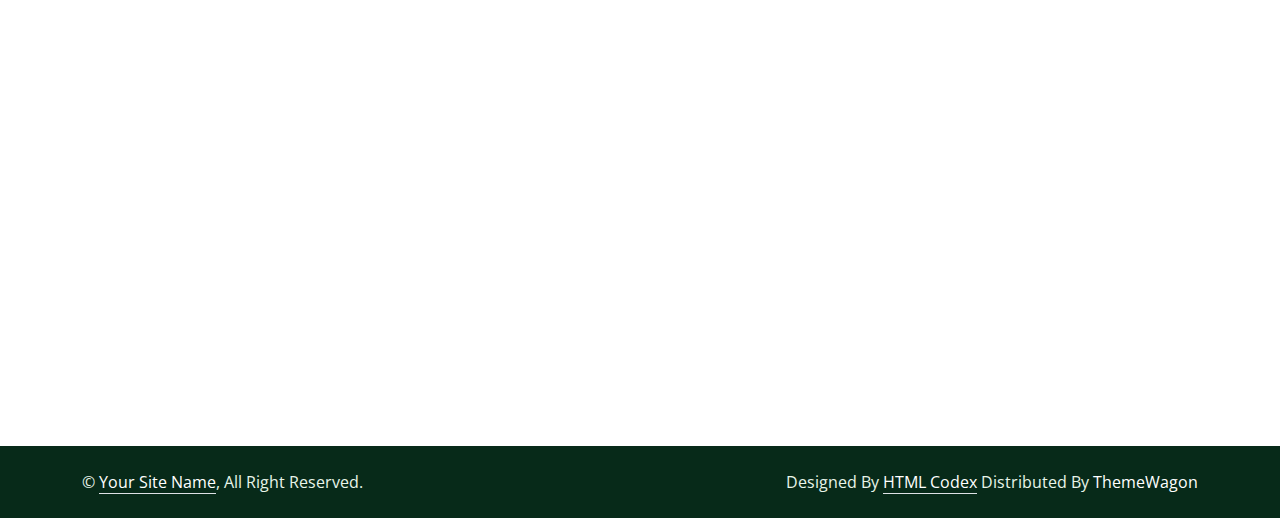
<file: service.html>
<!DOCTYPE html>
<html lang="en">

<head>
    <meta charset="utf-8">
    <title>Gardener - Gardening Website Template</title>
    <meta content="width=device-width, initial-scale=1.0" name="viewport">
    <meta content="" name="keywords">
    <meta content="" name="description">

    <!-- Favicon -->
    <link href="img/favicon.ico" rel="icon">

    <!-- Google Web Fonts -->
    <link rel="preconnect" href="https://fonts.googleapis.com">
    <link rel="preconnect" href="https://fonts.gstatic.com" crossorigin>
    <link href="https://fonts.googleapis.com/css2?family=Jost:wght@500;600;700&family=Open+Sans:wght@400;500&display=swap" rel="stylesheet">  

    <!-- Icon Font Stylesheet -->
    <link href="https://cdnjs.cloudflare.com/ajax/libs/font-awesome/5.10.0/css/all.min.css" rel="stylesheet">
    <link href="https://cdn.jsdelivr.net/npm/bootstrap-icons@1.4.1/font/bootstrap-icons.css" rel="stylesheet">

    <!-- Libraries Stylesheet -->
    <link href="lib/animate/animate.min.css" rel="stylesheet">
    <link href="lib/owlcarousel/assets/owl.carousel.min.css" rel="stylesheet">
    <link href="lib/lightbox/css/lightbox.min.css" rel="stylesheet">

    <!-- Customized Bootstrap Stylesheet -->
    <link href="css/bootstrap.min.css" rel="stylesheet">

    <!-- Template Stylesheet -->
    <link href="css/style.css" rel="stylesheet">
</head>

<body>
    <!-- Spinner Start -->
    <div id="spinner" class="show bg-white position-fixed translate-middle w-100 vh-100 top-50 start-50 d-flex align-items-center justify-content-center">
        <div class="spinner-border text-primary" role="status" style="width: 3rem; height: 3rem;"></div>
    </div>
    <!-- Spinner End -->


    <!-- Topbar Start -->
    <div class="container-fluid bg-dark text-light px-0 py-2">
        <div class="row gx-0 d-none d-lg-flex">
            <div class="col-lg-7 px-5 text-start">
                <div class="h-100 d-inline-flex align-items-center me-4">
                    <span class="fa fa-phone-alt me-2"></span>
                    <span>+012 345 6789</span>
                </div>
                <div class="h-100 d-inline-flex align-items-center">
                    <span class="far fa-envelope me-2"></span>
                    <span>info@example.com</span>
                </div>
            </div>
            <div class="col-lg-5 px-5 text-end">
                <div class="h-100 d-inline-flex align-items-center mx-n2">
                    <span>Follow Us:</span>
                    <a class="btn btn-link text-light" href=""><i class="fab fa-facebook-f"></i></a>
                    <a class="btn btn-link text-light" href=""><i class="fab fa-twitter"></i></a>
                    <a class="btn btn-link text-light" href=""><i class="fab fa-linkedin-in"></i></a>
                    <a class="btn btn-link text-light" href=""><i class="fab fa-instagram"></i></a>
                </div>
            </div>
        </div>
    </div>
    <!-- Topbar End -->


    <!-- Navbar Start -->
    <nav class="navbar navbar-expand-lg bg-white navbar-light sticky-top p-0">
        <a href="index.html" class="navbar-brand d-flex align-items-center px-4 px-lg-5">
            <h1 class="m-0">Gardener</h1>
        </a>
        <button type="button" class="navbar-toggler me-4" data-bs-toggle="collapse" data-bs-target="#navbarCollapse">
            <span class="navbar-toggler-icon"></span>
        </button>
        <div class="collapse navbar-collapse" id="navbarCollapse">
            <div class="navbar-nav ms-auto p-4 p-lg-0">
                <a href="index.html" class="nav-item nav-link">Home</a>
                <a href="about.html" class="nav-item nav-link">About</a>
                <a href="service.html" class="nav-item nav-link active">Services</a>
                <a href="project.html" class="nav-item nav-link">Projects</a>
                <div class="nav-item dropdown">
                    <a href="#" class="nav-link dropdown-toggle" data-bs-toggle="dropdown">Pages</a>
                    <div class="dropdown-menu bg-light m-0">
                        <a href="feature.html" class="dropdown-item">Features</a>
                        <a href="quote.html" class="dropdown-item">Free Quote</a>
                        <a href="team.html" class="dropdown-item">Our Team</a>
                        <a href="testimonial.html" class="dropdown-item">Testimonial</a>
                        <a href="404.html" class="dropdown-item">404 Page</a>
                    </div>
                </div>
                <a href="contact.html" class="nav-item nav-link">Contact</a>
            </div>
            <a href="" class="btn btn-primary py-4 px-lg-4 rounded-0 d-none d-lg-block">Get A Quote<i class="fa fa-arrow-right ms-3"></i></a>
        </div>
    </nav>
    <!-- Navbar End -->


    <!-- Page Header Start -->
    <div class="container-fluid page-header py-5 mb-5 wow fadeIn" data-wow-delay="0.1s">
        <div class="container text-center py-5">
            <h1 class="display-3 text-white mb-4 animated slideInDown">Services</h1>
            <nav aria-label="breadcrumb animated slideInDown">
                <ol class="breadcrumb justify-content-center mb-0">
                    <li class="breadcrumb-item"><a href="#">Home</a></li>
                    <li class="breadcrumb-item"><a href="#">Pages</a></li>
                    <li class="breadcrumb-item active" aria-current="page">Services</li>
                </ol>
            </nav>
        </div>
    </div>
    <!-- Page Header End -->


    <!-- Service Start -->
    <div class="container-xxl py-5">
        <div class="container">
            <div class="text-center mx-auto wow fadeInUp" data-wow-delay="0.1s" style="max-width: 500px;">
                <p class="fs-5 fw-bold text-primary">Our Services</p>
                <h1 class="display-5 mb-5">Services That We Offer For You</h1>
            </div>
            <div class="row g-4">
                <div class="col-lg-4 col-md-6 wow fadeInUp" data-wow-delay="0.1s">
                    <div class="service-item rounded d-flex h-100">
                        <div class="service-img rounded">
                            <img class="img-fluid" src="img/service-1.jpg" alt="">
                        </div>
                        <div class="service-text rounded p-5">
                            <div class="btn-square rounded-circle mx-auto mb-3">
                                <img class="img-fluid" src="img/icon/icon-3.png" alt="Icon">
                            </div>
                            <h4 class="mb-3">Landscaping</h4>
                            <p class="mb-4">Erat ipsum justo amet duo et elitr dolor, est duo duo eos lorem sed diam stet diam sed stet.</p>
                            <a class="btn btn-sm" href=""><i class="fa fa-plus text-primary me-2"></i>Read More</a>
                        </div>
                    </div>
                </div>
                <div class="col-lg-4 col-md-6 wow fadeInUp" data-wow-delay="0.3s">
                    <div class="service-item rounded d-flex h-100">
                        <div class="service-img rounded">
                            <img class="img-fluid" src="img/service-2.jpg" alt="">
                        </div>
                        <div class="service-text rounded p-5">
                            <div class="btn-square rounded-circle mx-auto mb-3">
                                <img class="img-fluid" src="img/icon/icon-6.png" alt="Icon">
                            </div>
                            <h4 class="mb-3">Pruning plants</h4>
                            <p class="mb-4">Erat ipsum justo amet duo et elitr dolor, est duo duo eos lorem sed diam stet diam sed stet.</p>
                            <a class="btn btn-sm" href=""><i class="fa fa-plus text-primary me-2"></i>Read More</a>
                        </div>
                    </div>
                </div>
                <div class="col-lg-4 col-md-6 wow fadeInUp" data-wow-delay="0.5s">
                    <div class="service-item rounded d-flex h-100">
                        <div class="service-img rounded">
                            <img class="img-fluid" src="img/service-3.jpg" alt="">
                        </div>
                        <div class="service-text rounded p-5">
                            <div class="btn-square rounded-circle mx-auto mb-3">
                                <img class="img-fluid" src="img/icon/icon-5.png" alt="Icon">
                            </div>
                            <h4 class="mb-3">Irrigation & Drainage</h4>
                            <p class="mb-4">Erat ipsum justo amet duo et elitr dolor, est duo duo eos lorem sed diam stet diam sed stet.</p>
                            <a class="btn btn-sm" href=""><i class="fa fa-plus text-primary me-2"></i>Read More</a>
                        </div>
                    </div>
                </div>
                <div class="col-lg-4 col-md-6 wow fadeInUp" data-wow-delay="0.1s">
                    <div class="service-item rounded d-flex h-100">
                        <div class="service-img rounded">
                            <img class="img-fluid" src="img/service-4.jpg" alt="">
                        </div>
                        <div class="service-text rounded p-5">
                            <div class="btn-square rounded-circle mx-auto mb-3">
                                <img class="img-fluid" src="img/icon/icon-4.png" alt="Icon">
                            </div>
                            <h4 class="mb-3">Garden Maintenance </h4>
                            <p class="mb-4">Erat ipsum justo amet duo et elitr dolor, est duo duo eos lorem sed diam stet diam sed stet.</p>
                            <a class="btn btn-sm" href=""><i class="fa fa-plus text-primary me-2"></i>Read More</a>
                        </div>
                    </div>
                </div>
                <div class="col-lg-4 col-md-6 wow fadeInUp" data-wow-delay="0.3s">
                    <div class="service-item rounded d-flex h-100">
                        <div class="service-img rounded">
                            <img class="img-fluid" src="img/service-5.jpg" alt="">
                        </div>
                        <div class="service-text rounded p-5">
                            <div class="btn-square rounded-circle mx-auto mb-3">
                                <img class="img-fluid" src="img/icon/icon-8.png" alt="Icon">
                            </div>
                            <h4 class="mb-3">Green Technology</h4>
                            <p class="mb-4">Erat ipsum justo amet duo et elitr dolor, est duo duo eos lorem sed diam stet diam sed stet.</p>
                            <a class="btn btn-sm" href=""><i class="fa fa-plus text-primary me-2"></i>Read More</a>
                        </div>
                    </div>
                </div>
                <div class="col-lg-4 col-md-6 wow fadeInUp" data-wow-delay="0.5s">
                    <div class="service-item rounded d-flex h-100">
                        <div class="service-img rounded">
                            <img class="img-fluid" src="img/service-6.jpg" alt="">
                        </div>
                        <div class="service-text rounded p-5">
                            <div class="btn-square rounded-circle mx-auto mb-3">
                                <img class="img-fluid" src="img/icon/icon-2.png" alt="Icon">
                            </div>
                            <h4 class="mb-3">Urban Gardening</h4>
                            <p class="mb-4">Erat ipsum justo amet duo et elitr dolor, est duo duo eos lorem sed diam stet diam sed stet.</p>
                            <a class="btn btn-sm" href=""><i class="fa fa-plus text-primary me-2"></i>Read More</a>
                        </div>
                    </div>
                </div>
            </div>
        </div>
    </div>
    <!-- Service End -->


    <!-- Footer Start -->
    <div class="container-fluid bg-dark text-light footer mt-5 py-5 wow fadeIn" data-wow-delay="0.1s">
        <div class="container py-5">
            <div class="row g-5">
                <div class="col-lg-3 col-md-6">
                    <h4 class="text-white mb-4">Our Office</h4>
                    <p class="mb-2"><i class="fa fa-map-marker-alt me-3"></i>123 Street, New York, USA</p>
                    <p class="mb-2"><i class="fa fa-phone-alt me-3"></i>+012 345 67890</p>
                    <p class="mb-2"><i class="fa fa-envelope me-3"></i>info@example.com</p>
                    <div class="d-flex pt-2">
                        <a class="btn btn-square btn-outline-light rounded-circle me-2" href=""><i class="fab fa-twitter"></i></a>
                        <a class="btn btn-square btn-outline-light rounded-circle me-2" href=""><i class="fab fa-facebook-f"></i></a>
                        <a class="btn btn-square btn-outline-light rounded-circle me-2" href=""><i class="fab fa-youtube"></i></a>
                        <a class="btn btn-square btn-outline-light rounded-circle me-2" href=""><i class="fab fa-linkedin-in"></i></a>
                    </div>
                </div>
                <div class="col-lg-3 col-md-6">
                    <h4 class="text-white mb-4">Services</h4>
                    <a class="btn btn-link" href="">Landscaping</a>
                    <a class="btn btn-link" href="">Pruning plants</a>
                    <a class="btn btn-link" href="">Urban Gardening</a>
                    <a class="btn btn-link" href="">Garden Maintenance</a>
                    <a class="btn btn-link" href="">Green Technology</a>
                </div>
                <div class="col-lg-3 col-md-6">
                    <h4 class="text-white mb-4">Quick Links</h4>
                    <a class="btn btn-link" href="">About Us</a>
                    <a class="btn btn-link" href="">Contact Us</a>
                    <a class="btn btn-link" href="">Our Services</a>
                    <a class="btn btn-link" href="">Terms & Condition</a>
                    <a class="btn btn-link" href="">Support</a>
                </div>
                <div class="col-lg-3 col-md-6">
                    <h4 class="text-white mb-4">Newsletter</h4>
                    <p>Dolor amet sit justo amet elitr clita ipsum elitr est.</p>
                    <div class="position-relative w-100">
                        <input class="form-control bg-light border-light w-100 py-3 ps-4 pe-5" type="text" placeholder="Your email">
                        <button type="button" class="btn btn-primary py-2 position-absolute top-0 end-0 mt-2 me-2">SignUp</button>
                    </div>
                </div>
            </div>
        </div>
    </div>
    <!-- Footer End -->


    <!-- Copyright Start -->
    <div class="container-fluid copyright py-4">
        <div class="container">
            <div class="row">
                <div class="col-md-6 text-center text-md-start mb-3 mb-md-0">
                    &copy; <a class="border-bottom" href="#">Your Site Name</a>, All Right Reserved.
                </div>
                <div class="col-md-6 text-center text-md-end">
                    <!--/*** This template is free as long as you keep the footer author’s credit link/attribution link/backlink. If you'd like to use the template without the footer author’s credit link/attribution link/backlink, you can purchase the Credit Removal License from "https://htmlcodex.com/credit-removal". Thank you for your support. ***/-->
                    Designed By <a class="border-bottom" href="https://htmlcodex.com">HTML Codex</a> Distributed By <a href="https://themewagon.com">ThemeWagon</a>
                </div>
            </div>
        </div>
    </div>
    <!-- Copyright End -->


    <!-- Back to Top -->
    <a href="#" class="btn btn-lg btn-primary btn-lg-square rounded-circle back-to-top"><i class="bi bi-arrow-up"></i></a>


    <!-- JavaScript Libraries -->
    <script src="https://code.jquery.com/jquery-3.4.1.min.js"></script>
    <script src="https://cdn.jsdelivr.net/npm/bootstrap@5.0.0/dist/js/bootstrap.bundle.min.js"></script>
    <script src="lib/wow/wow.min.js"></script>
    <script src="lib/easing/easing.min.js"></script>
    <script src="lib/waypoints/waypoints.min.js"></script>
    <script src="lib/owlcarousel/owl.carousel.min.js"></script>
    <script src="lib/counterup/counterup.min.js"></script>
    <script src="lib/parallax/parallax.min.js"></script>
    <script src="lib/isotope/isotope.pkgd.min.js"></script>
    <script src="lib/lightbox/js/lightbox.min.js"></script>

    <!-- Template Javascript -->
    <script src="js/main.js"></script>
</body>

</html>
</file>
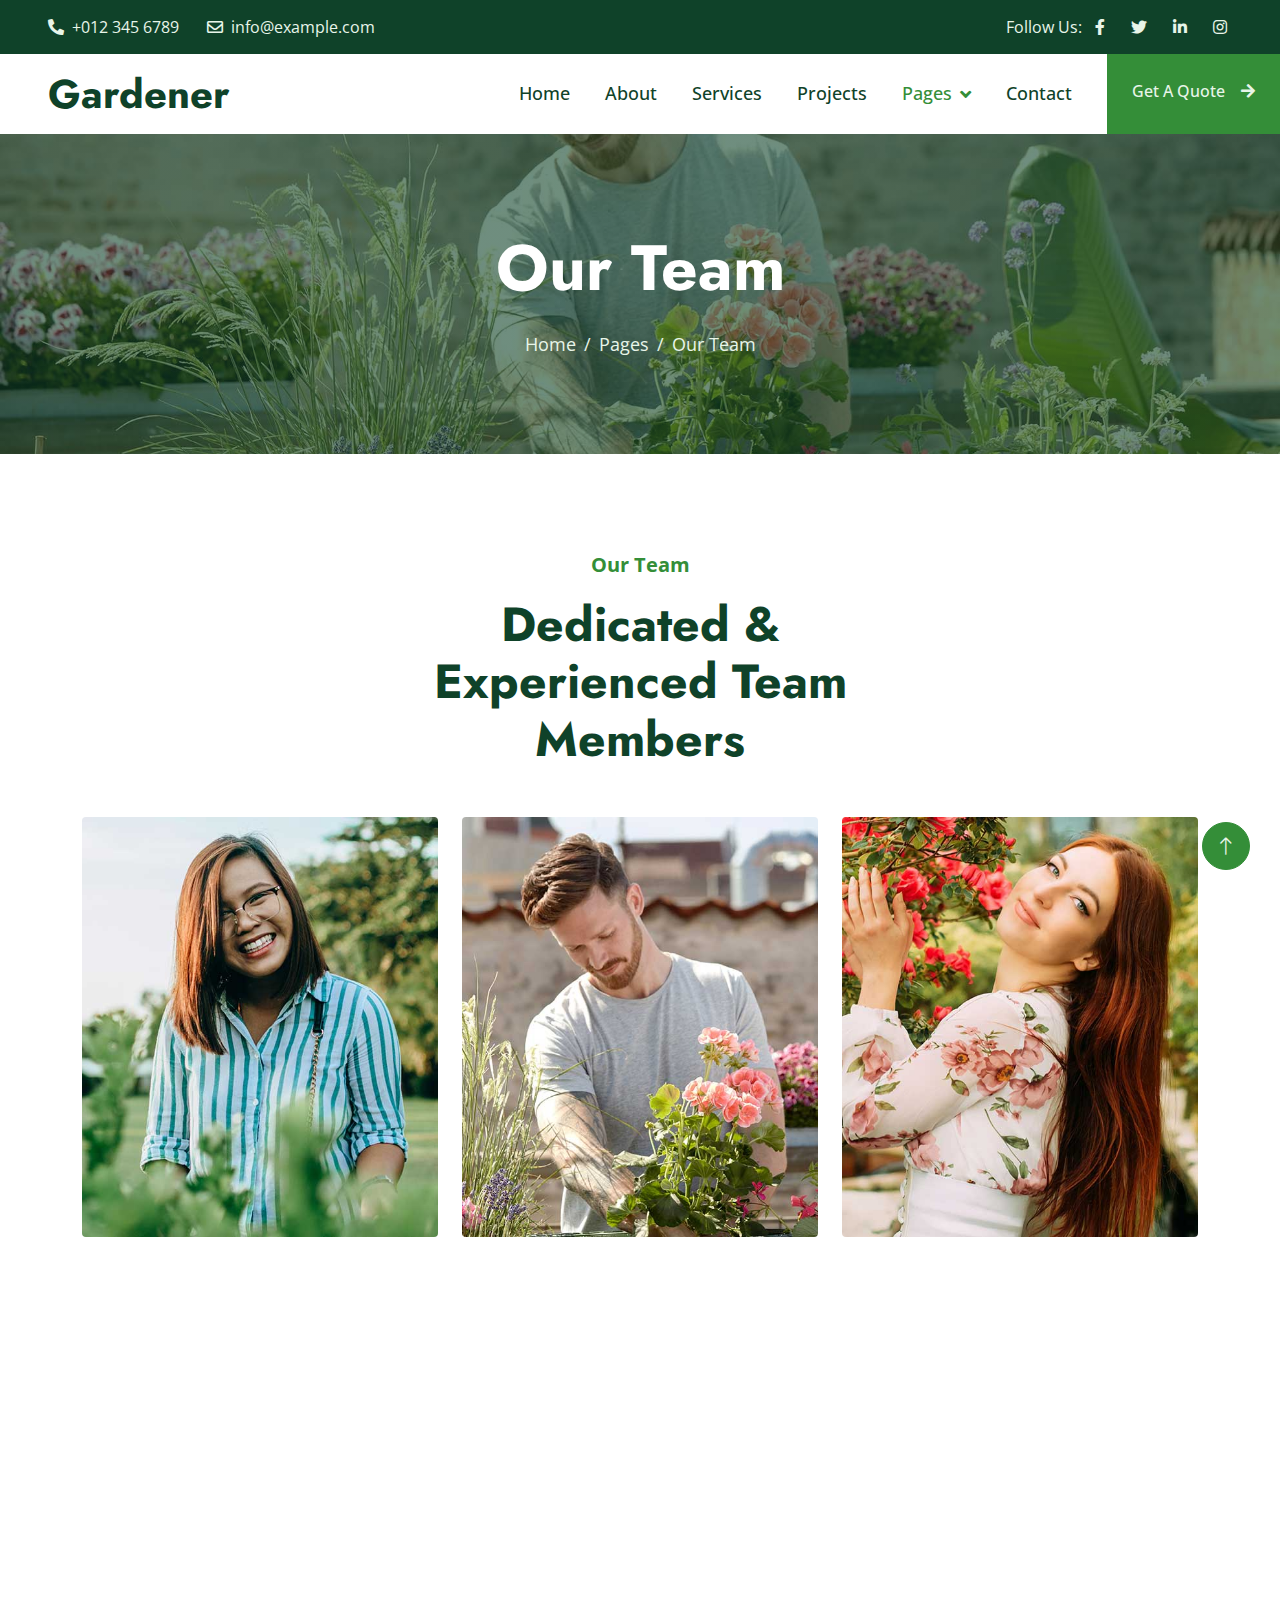
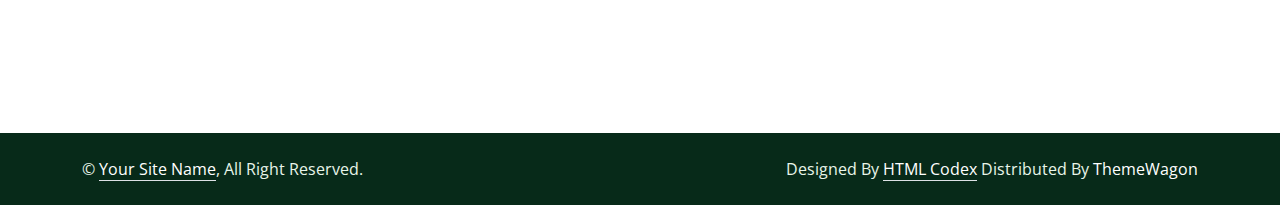
<file: team.html>
<!DOCTYPE html>
<html lang="en">

<head>
    <meta charset="utf-8">
    <title>Gardener - Gardening Website Template</title>
    <meta content="width=device-width, initial-scale=1.0" name="viewport">
    <meta content="" name="keywords">
    <meta content="" name="description">

    <!-- Favicon -->
    <link href="img/favicon.ico" rel="icon">

    <!-- Google Web Fonts -->
    <link rel="preconnect" href="https://fonts.googleapis.com">
    <link rel="preconnect" href="https://fonts.gstatic.com" crossorigin>
    <link href="https://fonts.googleapis.com/css2?family=Jost:wght@500;600;700&family=Open+Sans:wght@400;500&display=swap" rel="stylesheet">  

    <!-- Icon Font Stylesheet -->
    <link href="https://cdnjs.cloudflare.com/ajax/libs/font-awesome/5.10.0/css/all.min.css" rel="stylesheet">
    <link href="https://cdn.jsdelivr.net/npm/bootstrap-icons@1.4.1/font/bootstrap-icons.css" rel="stylesheet">

    <!-- Libraries Stylesheet -->
    <link href="lib/animate/animate.min.css" rel="stylesheet">
    <link href="lib/owlcarousel/assets/owl.carousel.min.css" rel="stylesheet">
    <link href="lib/lightbox/css/lightbox.min.css" rel="stylesheet">

    <!-- Customized Bootstrap Stylesheet -->
    <link href="css/bootstrap.min.css" rel="stylesheet">

    <!-- Template Stylesheet -->
    <link href="css/style.css" rel="stylesheet">
</head>

<body>
    <!-- Spinner Start -->
    <div id="spinner" class="show bg-white position-fixed translate-middle w-100 vh-100 top-50 start-50 d-flex align-items-center justify-content-center">
        <div class="spinner-border text-primary" role="status" style="width: 3rem; height: 3rem;"></div>
    </div>
    <!-- Spinner End -->


    <!-- Topbar Start -->
    <div class="container-fluid bg-dark text-light px-0 py-2">
        <div class="row gx-0 d-none d-lg-flex">
            <div class="col-lg-7 px-5 text-start">
                <div class="h-100 d-inline-flex align-items-center me-4">
                    <span class="fa fa-phone-alt me-2"></span>
                    <span>+012 345 6789</span>
                </div>
                <div class="h-100 d-inline-flex align-items-center">
                    <span class="far fa-envelope me-2"></span>
                    <span>info@example.com</span>
                </div>
            </div>
            <div class="col-lg-5 px-5 text-end">
                <div class="h-100 d-inline-flex align-items-center mx-n2">
                    <span>Follow Us:</span>
                    <a class="btn btn-link text-light" href=""><i class="fab fa-facebook-f"></i></a>
                    <a class="btn btn-link text-light" href=""><i class="fab fa-twitter"></i></a>
                    <a class="btn btn-link text-light" href=""><i class="fab fa-linkedin-in"></i></a>
                    <a class="btn btn-link text-light" href=""><i class="fab fa-instagram"></i></a>
                </div>
            </div>
        </div>
    </div>
    <!-- Topbar End -->


    <!-- Navbar Start -->
    <nav class="navbar navbar-expand-lg bg-white navbar-light sticky-top p-0">
        <a href="index.html" class="navbar-brand d-flex align-items-center px-4 px-lg-5">
            <h1 class="m-0">Gardener</h1>
        </a>
        <button type="button" class="navbar-toggler me-4" data-bs-toggle="collapse" data-bs-target="#navbarCollapse">
            <span class="navbar-toggler-icon"></span>
        </button>
        <div class="collapse navbar-collapse" id="navbarCollapse">
            <div class="navbar-nav ms-auto p-4 p-lg-0">
                <a href="index.html" class="nav-item nav-link">Home</a>
                <a href="about.html" class="nav-item nav-link">About</a>
                <a href="service.html" class="nav-item nav-link">Services</a>
                <a href="project.html" class="nav-item nav-link">Projects</a>
                <div class="nav-item dropdown">
                    <a href="#" class="nav-link dropdown-toggle active" data-bs-toggle="dropdown">Pages</a>
                    <div class="dropdown-menu bg-light m-0">
                        <a href="feature.html" class="dropdown-item">Features</a>
                        <a href="quote.html" class="dropdown-item">Free Quote</a>
                        <a href="team.html" class="dropdown-item active">Our Team</a>
                        <a href="testimonial.html" class="dropdown-item">Testimonial</a>
                        <a href="404.html" class="dropdown-item">404 Page</a>
                    </div>
                </div>
                <a href="contact.html" class="nav-item nav-link">Contact</a>
            </div>
            <a href="" class="btn btn-primary py-4 px-lg-4 rounded-0 d-none d-lg-block">Get A Quote<i class="fa fa-arrow-right ms-3"></i></a>
        </div>
    </nav>
    <!-- Navbar End -->


    <!-- Page Header Start -->
    <div class="container-fluid page-header py-5 mb-5 wow fadeIn" data-wow-delay="0.1s">
        <div class="container text-center py-5">
            <h1 class="display-3 text-white mb-4 animated slideInDown">Our Team</h1>
            <nav aria-label="breadcrumb animated slideInDown">
                <ol class="breadcrumb justify-content-center mb-0">
                    <li class="breadcrumb-item"><a href="#">Home</a></li>
                    <li class="breadcrumb-item"><a href="#">Pages</a></li>
                    <li class="breadcrumb-item active" aria-current="page">Our Team</li>
                </ol>
            </nav>
        </div>
    </div>
    <!-- Page Header End -->


    <!-- Team Start -->
    <div class="container-xxl py-5">
        <div class="container">
            <div class="text-center mx-auto wow fadeInUp" data-wow-delay="0.1s" style="max-width: 500px;">
                <p class="fs-5 fw-bold text-primary">Our Team</p>
                <h1 class="display-5 mb-5">Dedicated & Experienced Team Members</h1>
            </div>
            <div class="row g-4">
                <div class="col-lg-4 col-md-6 wow fadeInUp" data-wow-delay="0.1s">
                    <div class="team-item rounded">
                        <img class="img-fluid" src="img/team-1.jpg" alt="">
                        <div class="team-text">
                            <h4 class="mb-0">Doris Jordan</h4>
                            <p class="text-primary">Landscape Designer</p>
                            <div class="team-social d-flex">
                                <a class="btn btn-square rounded-circle me-2" href=""><i class="fab fa-facebook-f"></i></a>
                                <a class="btn btn-square rounded-circle me-2" href=""><i class="fab fa-twitter"></i></a>
                                <a class="btn btn-square rounded-circle me-2" href=""><i class="fab fa-instagram"></i></a>
                            </div>
                        </div>
                    </div>
                </div>
                <div class="col-lg-4 col-md-6 wow fadeInUp" data-wow-delay="0.3s">
                    <div class="team-item rounded">
                        <img class="img-fluid" src="img/team-2.jpg" alt="">
                        <div class="team-text">
                            <h4 class="mb-0">Johnny Ramirez</h4>
                            <p class="text-primary">Garden Designer</p>
                            <div class="team-social d-flex">
                                <a class="btn btn-square rounded-circle me-2" href=""><i class="fab fa-facebook-f"></i></a>
                                <a class="btn btn-square rounded-circle me-2" href=""><i class="fab fa-twitter"></i></a>
                                <a class="btn btn-square rounded-circle me-2" href=""><i class="fab fa-instagram"></i></a>
                            </div>
                        </div>
                    </div>
                </div>
                <div class="col-lg-4 col-md-6 wow fadeInUp" data-wow-delay="0.5s">
                    <div class="team-item rounded">
                        <img class="img-fluid" src="img/team-3.jpg" alt="">
                        <div class="team-text">
                            <h4 class="mb-0">Diana Wagner</h4>
                            <p class="text-primary">Senior Gardener</p>
                            <div class="team-social d-flex">
                                <a class="btn btn-square rounded-circle me-2" href=""><i class="fab fa-facebook-f"></i></a>
                                <a class="btn btn-square rounded-circle me-2" href=""><i class="fab fa-twitter"></i></a>
                                <a class="btn btn-square rounded-circle me-2" href=""><i class="fab fa-instagram"></i></a>
                            </div>
                        </div>
                    </div>
                </div>
            </div>
        </div>
    </div>
    <!-- Team End -->


    <!-- Footer Start -->
    <div class="container-fluid bg-dark text-light footer mt-5 py-5 wow fadeIn" data-wow-delay="0.1s">
        <div class="container py-5">
            <div class="row g-5">
                <div class="col-lg-3 col-md-6">
                    <h4 class="text-white mb-4">Our Office</h4>
                    <p class="mb-2"><i class="fa fa-map-marker-alt me-3"></i>123 Street, New York, USA</p>
                    <p class="mb-2"><i class="fa fa-phone-alt me-3"></i>+012 345 67890</p>
                    <p class="mb-2"><i class="fa fa-envelope me-3"></i>info@example.com</p>
                    <div class="d-flex pt-2">
                        <a class="btn btn-square btn-outline-light rounded-circle me-2" href=""><i class="fab fa-twitter"></i></a>
                        <a class="btn btn-square btn-outline-light rounded-circle me-2" href=""><i class="fab fa-facebook-f"></i></a>
                        <a class="btn btn-square btn-outline-light rounded-circle me-2" href=""><i class="fab fa-youtube"></i></a>
                        <a class="btn btn-square btn-outline-light rounded-circle me-2" href=""><i class="fab fa-linkedin-in"></i></a>
                    </div>
                </div>
                <div class="col-lg-3 col-md-6">
                    <h4 class="text-white mb-4">Services</h4>
                    <a class="btn btn-link" href="">Landscaping</a>
                    <a class="btn btn-link" href="">Pruning plants</a>
                    <a class="btn btn-link" href="">Urban Gardening</a>
                    <a class="btn btn-link" href="">Garden Maintenance</a>
                    <a class="btn btn-link" href="">Green Technology</a>
                </div>
                <div class="col-lg-3 col-md-6">
                    <h4 class="text-white mb-4">Quick Links</h4>
                    <a class="btn btn-link" href="">About Us</a>
                    <a class="btn btn-link" href="">Contact Us</a>
                    <a class="btn btn-link" href="">Our Services</a>
                    <a class="btn btn-link" href="">Terms & Condition</a>
                    <a class="btn btn-link" href="">Support</a>
                </div>
                <div class="col-lg-3 col-md-6">
                    <h4 class="text-white mb-4">Newsletter</h4>
                    <p>Dolor amet sit justo amet elitr clita ipsum elitr est.</p>
                    <div class="position-relative w-100">
                        <input class="form-control bg-light border-light w-100 py-3 ps-4 pe-5" type="text" placeholder="Your email">
                        <button type="button" class="btn btn-primary py-2 position-absolute top-0 end-0 mt-2 me-2">SignUp</button>
                    </div>
                </div>
            </div>
        </div>
    </div>
    <!-- Footer End -->


    <!-- Copyright Start -->
    <div class="container-fluid copyright py-4">
        <div class="container">
            <div class="row">
                <div class="col-md-6 text-center text-md-start mb-3 mb-md-0">
                    &copy; <a class="border-bottom" href="#">Your Site Name</a>, All Right Reserved.
                </div>
                <div class="col-md-6 text-center text-md-end">
                    <!--/*** This template is free as long as you keep the footer author’s credit link/attribution link/backlink. If you'd like to use the template without the footer author’s credit link/attribution link/backlink, you can purchase the Credit Removal License from "https://htmlcodex.com/credit-removal". Thank you for your support. ***/-->
                    Designed By <a class="border-bottom" href="https://htmlcodex.com">HTML Codex</a> Distributed By <a href="https://themewagon.com">ThemeWagon</a>
                </div>
            </div>
        </div>
    </div>
    <!-- Copyright End -->


    <!-- Back to Top -->
    <a href="#" class="btn btn-lg btn-primary btn-lg-square rounded-circle back-to-top"><i class="bi bi-arrow-up"></i></a>


    <!-- JavaScript Libraries -->
    <script src="https://code.jquery.com/jquery-3.4.1.min.js"></script>
    <script src="https://cdn.jsdelivr.net/npm/bootstrap@5.0.0/dist/js/bootstrap.bundle.min.js"></script>
    <script src="lib/wow/wow.min.js"></script>
    <script src="lib/easing/easing.min.js"></script>
    <script src="lib/waypoints/waypoints.min.js"></script>
    <script src="lib/owlcarousel/owl.carousel.min.js"></script>
    <script src="lib/counterup/counterup.min.js"></script>
    <script src="lib/parallax/parallax.min.js"></script>
    <script src="lib/isotope/isotope.pkgd.min.js"></script>
    <script src="lib/lightbox/js/lightbox.min.js"></script>

    <!-- Template Javascript -->
    <script src="js/main.js"></script>
</body>

</html>
</file>
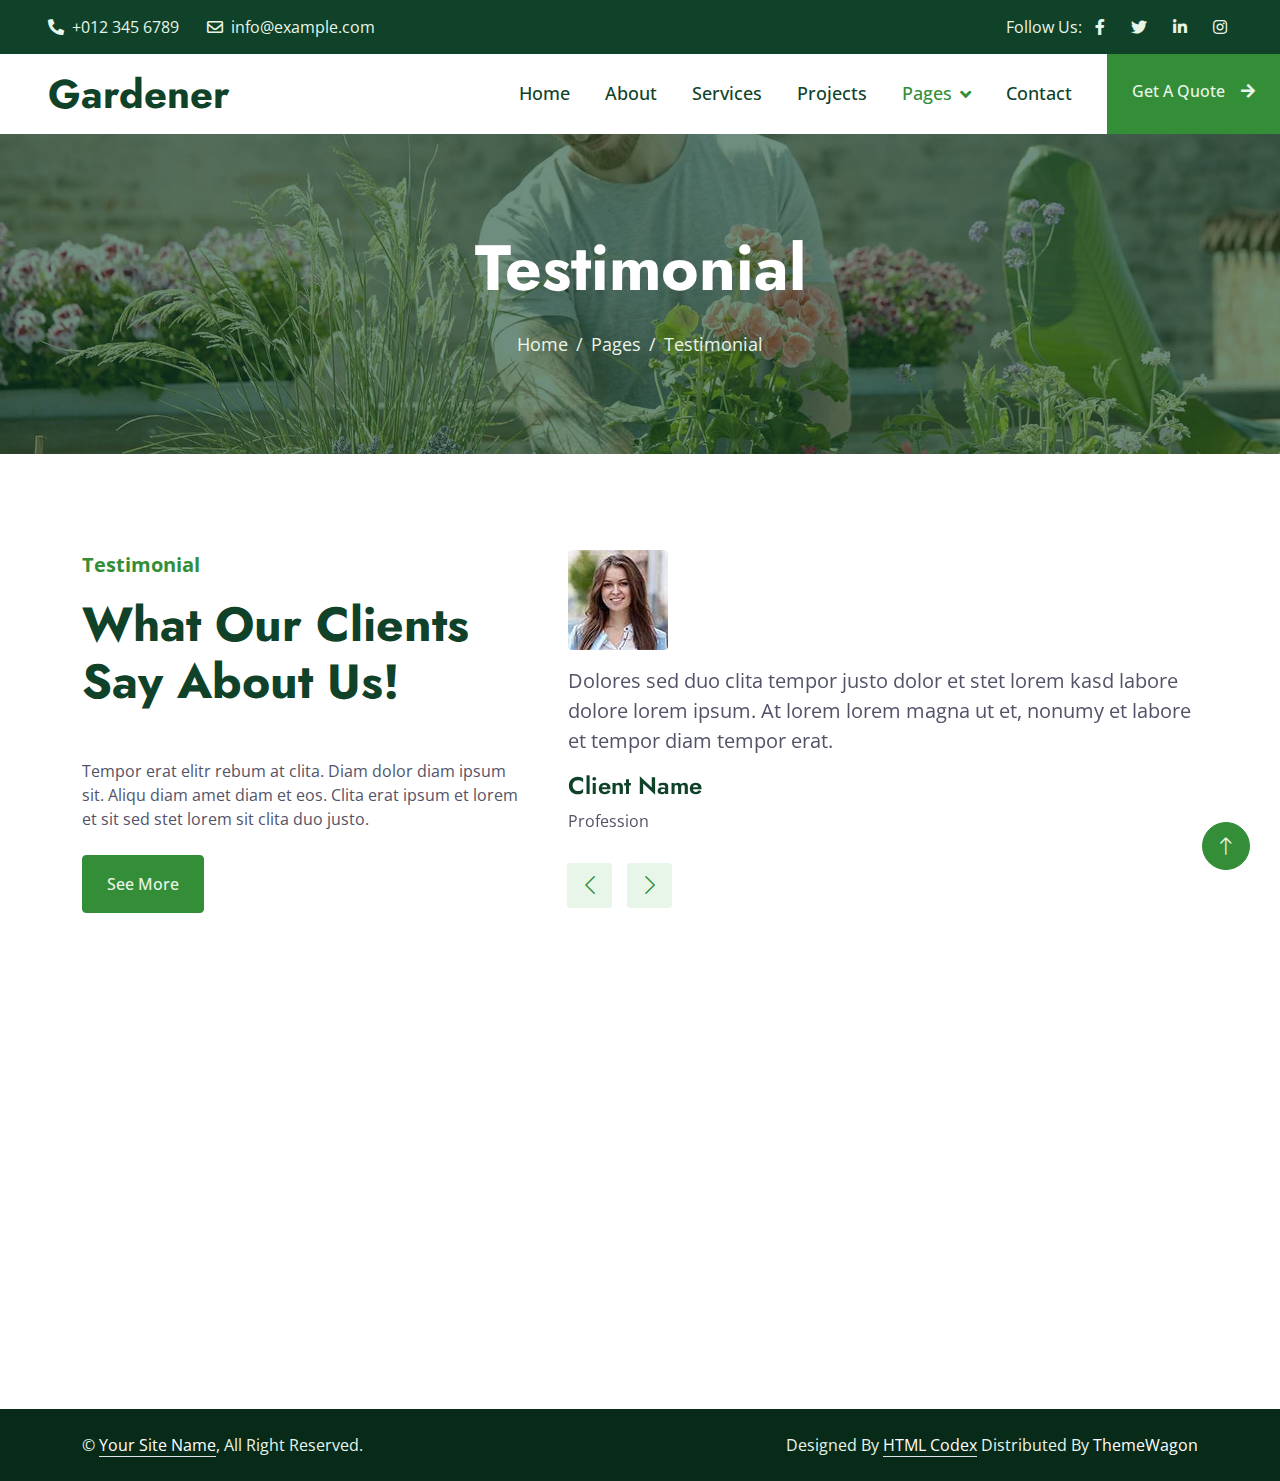
<file: testimonial.html>
<!DOCTYPE html>
<html lang="en">

<head>
    <meta charset="utf-8">
    <title>Gardener - Gardening Website Template</title>
    <meta content="width=device-width, initial-scale=1.0" name="viewport">
    <meta content="" name="keywords">
    <meta content="" name="description">

    <!-- Favicon -->
    <link href="img/favicon.ico" rel="icon">

    <!-- Google Web Fonts -->
    <link rel="preconnect" href="https://fonts.googleapis.com">
    <link rel="preconnect" href="https://fonts.gstatic.com" crossorigin>
    <link href="https://fonts.googleapis.com/css2?family=Jost:wght@500;600;700&family=Open+Sans:wght@400;500&display=swap" rel="stylesheet">  

    <!-- Icon Font Stylesheet -->
    <link href="https://cdnjs.cloudflare.com/ajax/libs/font-awesome/5.10.0/css/all.min.css" rel="stylesheet">
    <link href="https://cdn.jsdelivr.net/npm/bootstrap-icons@1.4.1/font/bootstrap-icons.css" rel="stylesheet">

    <!-- Libraries Stylesheet -->
    <link href="lib/animate/animate.min.css" rel="stylesheet">
    <link href="lib/owlcarousel/assets/owl.carousel.min.css" rel="stylesheet">
    <link href="lib/lightbox/css/lightbox.min.css" rel="stylesheet">

    <!-- Customized Bootstrap Stylesheet -->
    <link href="css/bootstrap.min.css" rel="stylesheet">

    <!-- Template Stylesheet -->
    <link href="css/style.css" rel="stylesheet">
</head>

<body>
    <!-- Spinner Start -->
    <div id="spinner" class="show bg-white position-fixed translate-middle w-100 vh-100 top-50 start-50 d-flex align-items-center justify-content-center">
        <div class="spinner-border text-primary" role="status" style="width: 3rem; height: 3rem;"></div>
    </div>
    <!-- Spinner End -->


    <!-- Topbar Start -->
    <div class="container-fluid bg-dark text-light px-0 py-2">
        <div class="row gx-0 d-none d-lg-flex">
            <div class="col-lg-7 px-5 text-start">
                <div class="h-100 d-inline-flex align-items-center me-4">
                    <span class="fa fa-phone-alt me-2"></span>
                    <span>+012 345 6789</span>
                </div>
                <div class="h-100 d-inline-flex align-items-center">
                    <span class="far fa-envelope me-2"></span>
                    <span>info@example.com</span>
                </div>
            </div>
            <div class="col-lg-5 px-5 text-end">
                <div class="h-100 d-inline-flex align-items-center mx-n2">
                    <span>Follow Us:</span>
                    <a class="btn btn-link text-light" href=""><i class="fab fa-facebook-f"></i></a>
                    <a class="btn btn-link text-light" href=""><i class="fab fa-twitter"></i></a>
                    <a class="btn btn-link text-light" href=""><i class="fab fa-linkedin-in"></i></a>
                    <a class="btn btn-link text-light" href=""><i class="fab fa-instagram"></i></a>
                </div>
            </div>
        </div>
    </div>
    <!-- Topbar End -->


    <!-- Navbar Start -->
    <nav class="navbar navbar-expand-lg bg-white navbar-light sticky-top p-0">
        <a href="index.html" class="navbar-brand d-flex align-items-center px-4 px-lg-5">
            <h1 class="m-0">Gardener</h1>
        </a>
        <button type="button" class="navbar-toggler me-4" data-bs-toggle="collapse" data-bs-target="#navbarCollapse">
            <span class="navbar-toggler-icon"></span>
        </button>
        <div class="collapse navbar-collapse" id="navbarCollapse">
            <div class="navbar-nav ms-auto p-4 p-lg-0">
                <a href="index.html" class="nav-item nav-link">Home</a>
                <a href="about.html" class="nav-item nav-link">About</a>
                <a href="service.html" class="nav-item nav-link">Services</a>
                <a href="project.html" class="nav-item nav-link">Projects</a>
                <div class="nav-item dropdown">
                    <a href="#" class="nav-link dropdown-toggle active" data-bs-toggle="dropdown">Pages</a>
                    <div class="dropdown-menu bg-light m-0">
                        <a href="feature.html" class="dropdown-item">Features</a>
                        <a href="quote.html" class="dropdown-item">Free Quote</a>
                        <a href="team.html" class="dropdown-item">Our Team</a>
                        <a href="testimonial.html" class="dropdown-item active">Testimonial</a>
                        <a href="404.html" class="dropdown-item">404 Page</a>
                    </div>
                </div>
                <a href="contact.html" class="nav-item nav-link">Contact</a>
            </div>
            <a href="" class="btn btn-primary py-4 px-lg-4 rounded-0 d-none d-lg-block">Get A Quote<i class="fa fa-arrow-right ms-3"></i></a>
        </div>
    </nav>
    <!-- Navbar End -->


    <!-- Page Header Start -->
    <div class="container-fluid page-header py-5 mb-5 wow fadeIn" data-wow-delay="0.1s">
        <div class="container text-center py-5">
            <h1 class="display-3 text-white mb-4 animated slideInDown">Testimonial</h1>
            <nav aria-label="breadcrumb animated slideInDown">
                <ol class="breadcrumb justify-content-center mb-0">
                    <li class="breadcrumb-item"><a href="#">Home</a></li>
                    <li class="breadcrumb-item"><a href="#">Pages</a></li>
                    <li class="breadcrumb-item active" aria-current="page">Testimonial</li>
                </ol>
            </nav>
        </div>
    </div>
    <!-- Page Header End -->


    <!-- Testimonial Start -->
    <div class="container-xxl py-5">
        <div class="container">
            <div class="row g-5">
                <div class="col-lg-5 wow fadeInUp" data-wow-delay="0.1s">
                    <p class="fs-5 fw-bold text-primary">Testimonial</p>
                    <h1 class="display-5 mb-5">What Our Clients Say About Us!</h1>
                    <p class="mb-4">Tempor erat elitr rebum at clita. Diam dolor diam ipsum sit. Aliqu diam amet diam et eos. Clita erat ipsum et lorem et sit sed stet lorem sit clita duo justo.</p>
                    <a class="btn btn-primary py-3 px-4" href="">See More</a>
                </div>
                <div class="col-lg-7 wow fadeInUp" data-wow-delay="0.5s">
                    <div class="owl-carousel testimonial-carousel">
                        <div class="testimonial-item">
                            <img class="img-fluid rounded mb-3" src="img/testimonial-1.jpg" alt="">
                            <p class="fs-5">Dolores sed duo clita tempor justo dolor et stet lorem kasd labore dolore lorem ipsum. At lorem lorem magna ut et, nonumy et labore et tempor diam tempor erat.</p>
                            <h4>Client Name</h4>
                            <span>Profession</span>
                        </div>
                        <div class="testimonial-item">
                            <img class="img-fluid rounded mb-3" src="img/testimonial-2.jpg" alt="">
                            <p class="fs-5">Dolores sed duo clita tempor justo dolor et stet lorem kasd labore dolore lorem ipsum. At lorem lorem magna ut et, nonumy et labore et tempor diam tempor erat.</p>
                            <h4>Client Name</h4>
                            <span>Profession</span>
                        </div>
                    </div>
                </div>
            </div>
        </div>
    </div>
    <!-- Testimonial End -->


    <!-- Footer Start -->
    <div class="container-fluid bg-dark text-light footer mt-5 py-5 wow fadeIn" data-wow-delay="0.1s">
        <div class="container py-5">
            <div class="row g-5">
                <div class="col-lg-3 col-md-6">
                    <h4 class="text-white mb-4">Our Office</h4>
                    <p class="mb-2"><i class="fa fa-map-marker-alt me-3"></i>123 Street, New York, USA</p>
                    <p class="mb-2"><i class="fa fa-phone-alt me-3"></i>+012 345 67890</p>
                    <p class="mb-2"><i class="fa fa-envelope me-3"></i>info@example.com</p>
                    <div class="d-flex pt-2">
                        <a class="btn btn-square btn-outline-light rounded-circle me-2" href=""><i class="fab fa-twitter"></i></a>
                        <a class="btn btn-square btn-outline-light rounded-circle me-2" href=""><i class="fab fa-facebook-f"></i></a>
                        <a class="btn btn-square btn-outline-light rounded-circle me-2" href=""><i class="fab fa-youtube"></i></a>
                        <a class="btn btn-square btn-outline-light rounded-circle me-2" href=""><i class="fab fa-linkedin-in"></i></a>
                    </div>
                </div>
                <div class="col-lg-3 col-md-6">
                    <h4 class="text-white mb-4">Services</h4>
                    <a class="btn btn-link" href="">Landscaping</a>
                    <a class="btn btn-link" href="">Pruning plants</a>
                    <a class="btn btn-link" href="">Urban Gardening</a>
                    <a class="btn btn-link" href="">Garden Maintenance</a>
                    <a class="btn btn-link" href="">Green Technology</a>
                </div>
                <div class="col-lg-3 col-md-6">
                    <h4 class="text-white mb-4">Quick Links</h4>
                    <a class="btn btn-link" href="">About Us</a>
                    <a class="btn btn-link" href="">Contact Us</a>
                    <a class="btn btn-link" href="">Our Services</a>
                    <a class="btn btn-link" href="">Terms & Condition</a>
                    <a class="btn btn-link" href="">Support</a>
                </div>
                <div class="col-lg-3 col-md-6">
                    <h4 class="text-white mb-4">Newsletter</h4>
                    <p>Dolor amet sit justo amet elitr clita ipsum elitr est.</p>
                    <div class="position-relative w-100">
                        <input class="form-control bg-light border-light w-100 py-3 ps-4 pe-5" type="text" placeholder="Your email">
                        <button type="button" class="btn btn-primary py-2 position-absolute top-0 end-0 mt-2 me-2">SignUp</button>
                    </div>
                </div>
            </div>
        </div>
    </div>
    <!-- Footer End -->


    <!-- Copyright Start -->
    <div class="container-fluid copyright py-4">
        <div class="container">
            <div class="row">
                <div class="col-md-6 text-center text-md-start mb-3 mb-md-0">
                    &copy; <a class="border-bottom" href="#">Your Site Name</a>, All Right Reserved.
                </div>
                <div class="col-md-6 text-center text-md-end">
                    <!--/*** This template is free as long as you keep the footer author’s credit link/attribution link/backlink. If you'd like to use the template without the footer author’s credit link/attribution link/backlink, you can purchase the Credit Removal License from "https://htmlcodex.com/credit-removal". Thank you for your support. ***/-->
                    Designed By <a class="border-bottom" href="https://htmlcodex.com">HTML Codex</a> Distributed By <a href="https://themewagon.com">ThemeWagon</a>
                </div>
            </div>
        </div>
    </div>
    <!-- Copyright End -->


    <!-- Back to Top -->
    <a href="#" class="btn btn-lg btn-primary btn-lg-square rounded-circle back-to-top"><i class="bi bi-arrow-up"></i></a>


    <!-- JavaScript Libraries -->
    <script src="https://code.jquery.com/jquery-3.4.1.min.js"></script>
    <script src="https://cdn.jsdelivr.net/npm/bootstrap@5.0.0/dist/js/bootstrap.bundle.min.js"></script>
    <script src="lib/wow/wow.min.js"></script>
    <script src="lib/easing/easing.min.js"></script>
    <script src="lib/waypoints/waypoints.min.js"></script>
    <script src="lib/owlcarousel/owl.carousel.min.js"></script>
    <script src="lib/counterup/counterup.min.js"></script>
    <script src="lib/parallax/parallax.min.js"></script>
    <script src="lib/isotope/isotope.pkgd.min.js"></script>
    <script src="lib/lightbox/js/lightbox.min.js"></script>

    <!-- Template Javascript -->
    <script src="js/main.js"></script>
</body>

</html>
</file>
<file: styles.css>
/* Base Styles */
body {
    font-family: Arial, sans-serif;
    margin: 0;
    padding: 0;
    font-size: 1rem; /* Base font size */
}

h1 {
    font-weight: bold;
}

h2 {
    text-align: center;
    font-size: xx-large;
}

p {
    font-size: 1.2rem; /* Adjusted for readability */
    color: white;
}

p2 {
    font-size: 0.90rem; /* Adjusted for readability */
    color: black;
    text-align: center;
}

/* Header Styles */
header {
    background-color: #ffffff;
    background-image: url("/images/banner.jpg");
    background-size: cover;
    background-repeat: no-repeat;
    background-position: center;
    color: white;
    padding: 100px;
    text-align: center;
    font-weight: bold;
    font-size: xx-large;
}

/* Navigation Styles */
nav ul {
    list-style-type: none;
    padding: 0;
    margin: 0;
}

nav ul li {
    display: inline-block; /* Inline items for desktop */
    margin-right: 15px;
}

nav ul li a {
    text-decoration: none;
    color: black; /* Default link color */
}

/* Button Styles */
.contact-button {
    display: inline-block;
    padding: 10px 20px;
    background-color: #007BFF; /* Blue color */
    color: white;
    text-decoration: none;
    border-radius: 5px; /* Rounded corners */
    font-size: 16px;
    font-weight: bold;
}

.contact-button:hover {
    background-color: #0056b3; /* Darker blue on hover */
}

/* Main Content Styles */
main {
    padding: 10px;
    background-image: url("/images/bg-img.jpg");
    background-size: cover;
    background-repeat: no-repeat;
    background-position: center;
}

/* Portfolio Section Styles */
portfolio {

}

/* Gallery Styles */
figure {
    display: table; /* Center content horizontally */
    margin: auto;
    text-align: center;
    border-radius: 8px; /* Rounded corners */
    padding: 10px;
}

figcaption {
    margin-top: 10px; /* Optional margin for spacing */
    font-weight: bold;
    text-align: center;
}

.aboutpictures {
    display: flex;
    flex-direction: column; /* Stack images vertically */
    gap: 10px; /* Space between images */
}

.gallery {
    background-image: url("/images/bannerbottom.jpg");
    background-size: cover;
    background-repeat: no-repeat;
    background-position: center;
    display: flex; 
    flex-wrap: wrap; /* Wrap items to fit smaller screens */
    gap: 20px; /* Space between items */
}

.aboutpictures img {
    width: 200px; /* Full width of the container */
    height: 200px; /* Set a fixed height for all images */
    object-fit: cover; /* Ensures images fill the box while maintaining aspect ratio */
    border-radius: 5px; /* Optional: Add rounded corners */
}

.gallery img {
    width: 200px; /* Full width of the container */
    height: 200px; /* Set a fixed height for all images */
    object-fit: cover; /* Ensures images fill the box while maintaining aspect ratio */
    border-radius: 5px; /* Optional: Add rounded corners */
}

/* Footer Styles */
footer {
    text-align: center;
    padding: 10px;
    background-color: black;
}

form {
    max-width: 500px;
    margin: auto;
    padding: 10px;
    border-radius: 5px;
}

label {
    display: block;
    margin-bottom: 5px;
}

input, textarea, button {
    width: 100%;
    padding: 10px;
    margin-bottom: 10px;
}

button {
    background-color: #4CAF50;
    color: white;
    border: none;
    cursor: pointer;
}

button:hover {
    background-color: #45a049;
}

/* Responsive Design - Mobile First Approach */

/* For small screens (mobile devices) */
@media (max-width: 768px) {
    
    header {
        padding: 50px; /* Reduce padding for smaller screens */
        font-size: large; /* Adjust header text size */
        text-align:center
        }
    
  
   .gallery figure{
      width:auto%;
   }
   .aboutpictures figure{
      width:auto%;
    }
    
}
  #backToHomeBtn {
    position: true; /* Fixed/sticky position */
    bottom: 20px; /* Place the button at the bottom of the page */
    right: 30px; /* Place the button 30px from the right */
    z-index: 99; /* Ensure it doesn't overlap other elements */
    border: none; /* Remove borders */
    outline: none; /* Remove outline */
    background-color: #4CAF50; /* Button background color */
    color: white; /* Text color */
    cursor: pointer; /* Add a mouse pointer on hover */
    padding: 15px; /* Padding for the button */
    border-radius: 10px; /* Rounded corners */
    font-size: 14px; /* Font size for the text */
}

#backToHomeBtn:hover {
    background-color: #45a049; /* Darker background on hover */
}
</file>
<file: css/style.css>
/********** Template CSS **********/
:root {
    --primary: #348E38;
    --secondary: #525368;
    --light: #E8F5E9;
    --dark: #0F4229;
}

.back-to-top {
    position: fixed;
    display: none;
    right: 30px;
    bottom: 30px;
    z-index: 99;
}

h1,
.h1,
h2,
.h2,
.fw-bold {
    font-weight: 700 !important;
}

h3,
.h3,
h4,
.h4,
.fw-medium {
    font-weight: 600 !important;
}

h5,
.h5,
h6,
.h6,
.fw-semi-bold {
    font-weight: 500 !important;
}


/*** Spinner ***/
#spinner {
    opacity: 0;
    visibility: hidden;
    transition: opacity .5s ease-out, visibility 0s linear .5s;
    z-index: 99999;
}

#spinner.show {
    transition: opacity .5s ease-out, visibility 0s linear 0s;
    visibility: visible;
    opacity: 1;
}


/*** Button ***/
.btn {
    transition: .5s;
    font-weight: 500;
}

.btn-primary,
.btn-outline-primary:hover {
    color: var(--light);
}

.btn-square {
    width: 38px;
    height: 38px;
}

.btn-sm-square {
    width: 32px;
    height: 32px;
}

.btn-lg-square {
    width: 48px;
    height: 48px;
}

.btn-square,
.btn-sm-square,
.btn-lg-square {
    padding: 0;
    display: flex;
    align-items: center;
    justify-content: center;
    font-weight: normal;
}


/*** Navbar ***/
.navbar.sticky-top {
    top: -100px;
    transition: .5s;
}

.navbar .navbar-brand,
.navbar a.btn {
    height: 80px
}

.navbar .navbar-nav .nav-link {
    margin-right: 35px;
    padding: 25px 0;
    color: var(--dark);
    font-size: 18px;
    font-weight: 500;
    outline: none;
}

.navbar .navbar-nav .nav-link:hover,
.navbar .navbar-nav .nav-link.active {
    color: var(--primary);
}

.navbar .dropdown-toggle::after {
    border: none;
    content: "\f107";
    font-family: "Font Awesome 5 Free";
    font-weight: 900;
    vertical-align: middle;
    margin-left: 8px;
}

@media (max-width: 991.98px) {
    .navbar .navbar-nav .nav-link  {
        margin-right: 0;
        padding: 10px 0;
    }

    .navbar .navbar-nav {
        border-top: 1px solid #EEEEEE;
    }
}

@media (min-width: 992px) {
    .navbar .nav-item .dropdown-menu {
        display: block;
        border: none;
        margin-top: 0;
        top: 150%;
        opacity: 0;
        visibility: hidden;
        transition: .5s;
    }

    .navbar .nav-item:hover .dropdown-menu {
        top: 100%;
        visibility: visible;
        transition: .5s;
        opacity: 1;
    }
}


/*** Header ***/
.carousel-caption {
    top: 0;
    left: 0;
    right: 0;
    bottom: 0;
    display: flex;
    align-items: center;
    justify-content: center;
    text-align: center;
    background: rgba(15, 66, 41, .6);
    z-index: 1;
}

.carousel-control-prev,
.carousel-control-next {
    width: 15%;
}

.carousel-control-prev-icon,
.carousel-control-next-icon {
    width: 3rem;
    height: 3rem;
    border-radius: 3rem;
    background-color: var(--primary);
    border: 10px solid var(--primary);
}

@media (max-width: 768px) {
    #header-carousel .carousel-item {
        position: relative;
        min-height: 450px;
    }
    
    #header-carousel .carousel-item img {
        position: absolute;
        width: 100%;
        height: 100%;
        object-fit: cover;
    }
}

.page-header {
    background: linear-gradient(rgba(15, 66, 41, .6), rgba(15, 66, 41, .6)), url(../img/carousel-1.jpg) center center no-repeat;
    background-size: cover;
}

.page-header .breadcrumb-item+.breadcrumb-item::before {
    color: var(--light);
}

.page-header .breadcrumb-item,
.page-header .breadcrumb-item a {
    font-size: 18px;
    color: var(--light);
}


/*** Top Feature ***/
@media (min-width: 991.98px) {
    .top-feature {
        position: relative;
        margin-top: -80px;
        z-index: 1;
    }
}


/*** Facts & Quote ***/
.facts,
.quote {
    background: rgba(15, 66, 41, .6);
}


/*** Service ***/
.service-item {
    position: relative;
    text-align: center;
}

.service-item .service-img {
    position: absolute;
    width: 100%;
    height: 100%;
    top: 0;
    left: 0;
    overflow: hidden;
    z-index: -1;
}

.service-item .service-img img {
    position: absolute;
    width: 100%;
    height: 100%;
    left: 0;
    object-fit: cover;
    transform: scale(1.2);
    transition: .3s;
    z-index: -1;
}

.service-item:hover .service-img img {
    transform: scale(1);
}

.service-item .service-text {
    background: #FFFFFF;
    box-shadow: 0 0 45px rgba(0, 0, 0, .08);
    transition: .3s;
}

.service-item:hover .service-text {
    background: rgba(15, 66, 41, .6);
}

.service-item .service-text h4,
.service-item .service-text p {
    transition: .3;
}

.service-item:hover .service-text h4 {
    color: #FFFFFF;
}

.service-item:hover .service-text p {
    color: var(--light);
}

.service-item .service-text .btn-square {
    width: 100px;
    height: 100px;
    background: transparent;
    transition: .5s;
}

.service-item:hover .service-text .btn-square {
    background: var(--light);
}

.service-item .service-text .btn {
    width: 31px;
    height: 31px;
    display: inline-flex;
    align-items: center;
    color: var(--dark);
    background: var(--light);
    white-space: nowrap;
    overflow: hidden;
    transition: .3s;
}

.service-item:hover .service-text .btn {
    width: 112px;
}


/*** Project Portfolio ***/
#portfolio-flters {
    display: inline-block;
    background: var(--light);
    padding: 10px 15px;
}

#portfolio-flters li {
    display: inline-block;
    font-weight: 500;
    color: var(--primary);
    cursor: pointer;
    transition: .5s;
    border-bottom: 2px solid transparent;
}

#portfolio-flters li:hover,
#portfolio-flters li.active {
    color: var(--dark);
    border-color: var(--dark);
}

.portfolio-inner {
    position: relative;
    overflow: hidden;
}

.portfolio-inner::before,
.portfolio-inner::after {
    position: absolute;
    content: "";
    width: 0;
    height: 100%;
    top: 0;
    left: 0;
    background: rgba(15, 66, 41, .6);
    transition: .5s;
}

.portfolio-inner::after {
    left: auto;
    right: 0;
}

.portfolio-inner:hover::before,
.portfolio-inner:hover::after {
    width: 50%;
}

.portfolio-inner .portfolio-text {
    position: absolute;
    width: 100%;
    height: 100%;
    top: 0;
    left: 0;
    display: flex;
    flex-direction: column;
    align-items: center;
    justify-content: center;
    transition: .5s;
    z-index: 3;
    opacity: 0;
}

.portfolio-inner:hover .portfolio-text {
    transition-delay: .3s;
    opacity: 1;
}

.portfolio-inner .portfolio-text .btn {
    background: var(--light);
    color: var(--primary);
}

.portfolio-inner .portfolio-text .btn:hover {
    background: var(--primary);
    color: var(--light);
}


/*** Team ***/
.team-item {
    position: relative;
    overflow: hidden;
}

.team-item .team-text {
    position: absolute;
    width: calc(100% - 45px);
    left: -100%;
    bottom: 45px;
    padding: 1.5rem;
    background: #FFFFFF;
    border-radius: 0 4px 4px 0;
    opacity: 0;
    transition: .5s;
}

.team-item:hover .team-text {
    left: 0;
    opacity: 1;
}

.team-item .team-social .btn {
    background: var(--light);
    color: var(--primary);
}

.team-item .team-social .btn:hover {
    background: var(--primary);
    color: var(--light);
}

.team-item .team-img .team-social {
    position: absolute;
    width: 100%;
    height: 100%;
    top: 0;
    left: 0;
    display: flex;
    align-items: center;
    justify-content: center;
    transition: .5s;
    z-index: 3;
    opacity: 0;
}

.team-item:hover .team-img .team-social {
    transition-delay: .3s;
    opacity: 1;
}


/*** Testimonial ***/

.testimonial-carousel .owl-item img {
    width: 100px;
    height: 100px;
}

.testimonial-carousel .owl-nav {
    margin-top: 30px;
    display: flex;
}

.testimonial-carousel .owl-nav .owl-prev,
.testimonial-carousel .owl-nav .owl-next {
    margin-right: 15px;
    width: 45px;
    height: 45px;
    display: flex;
    align-items: center;
    justify-content: center;
    color: var(--primary);
    background: var(--light);
    border-radius: 4px;
    font-size: 22px;
    transition: .5s;
}

.testimonial-carousel .owl-nav .owl-prev:hover,
.testimonial-carousel .owl-nav .owl-next:hover {
    background: var(--primary);
    color: var(--light);
}


/*** Footer ***/
.footer .btn.btn-link {
    display: block;
    margin-bottom: 5px;
    padding: 0;
    text-align: left;
    color: var(--light);
    font-weight: normal;
    text-transform: capitalize;
    transition: .3s;
}

.footer .btn.btn-link::before {
    position: relative;
    content: "\f105";
    font-family: "Font Awesome 5 Free";
    font-weight: 900;
    margin-right: 10px;
}

.footer .btn.btn-link:hover {
    color: var(--primary);
    letter-spacing: 1px;
    box-shadow: none;
}

.copyright {
    color: var(--light);
    background: #072A19;
}

.copyright a {
    color: #FFFFFF;
}

.copyright a:hover {
    color: var(--primary);
}
</file>
